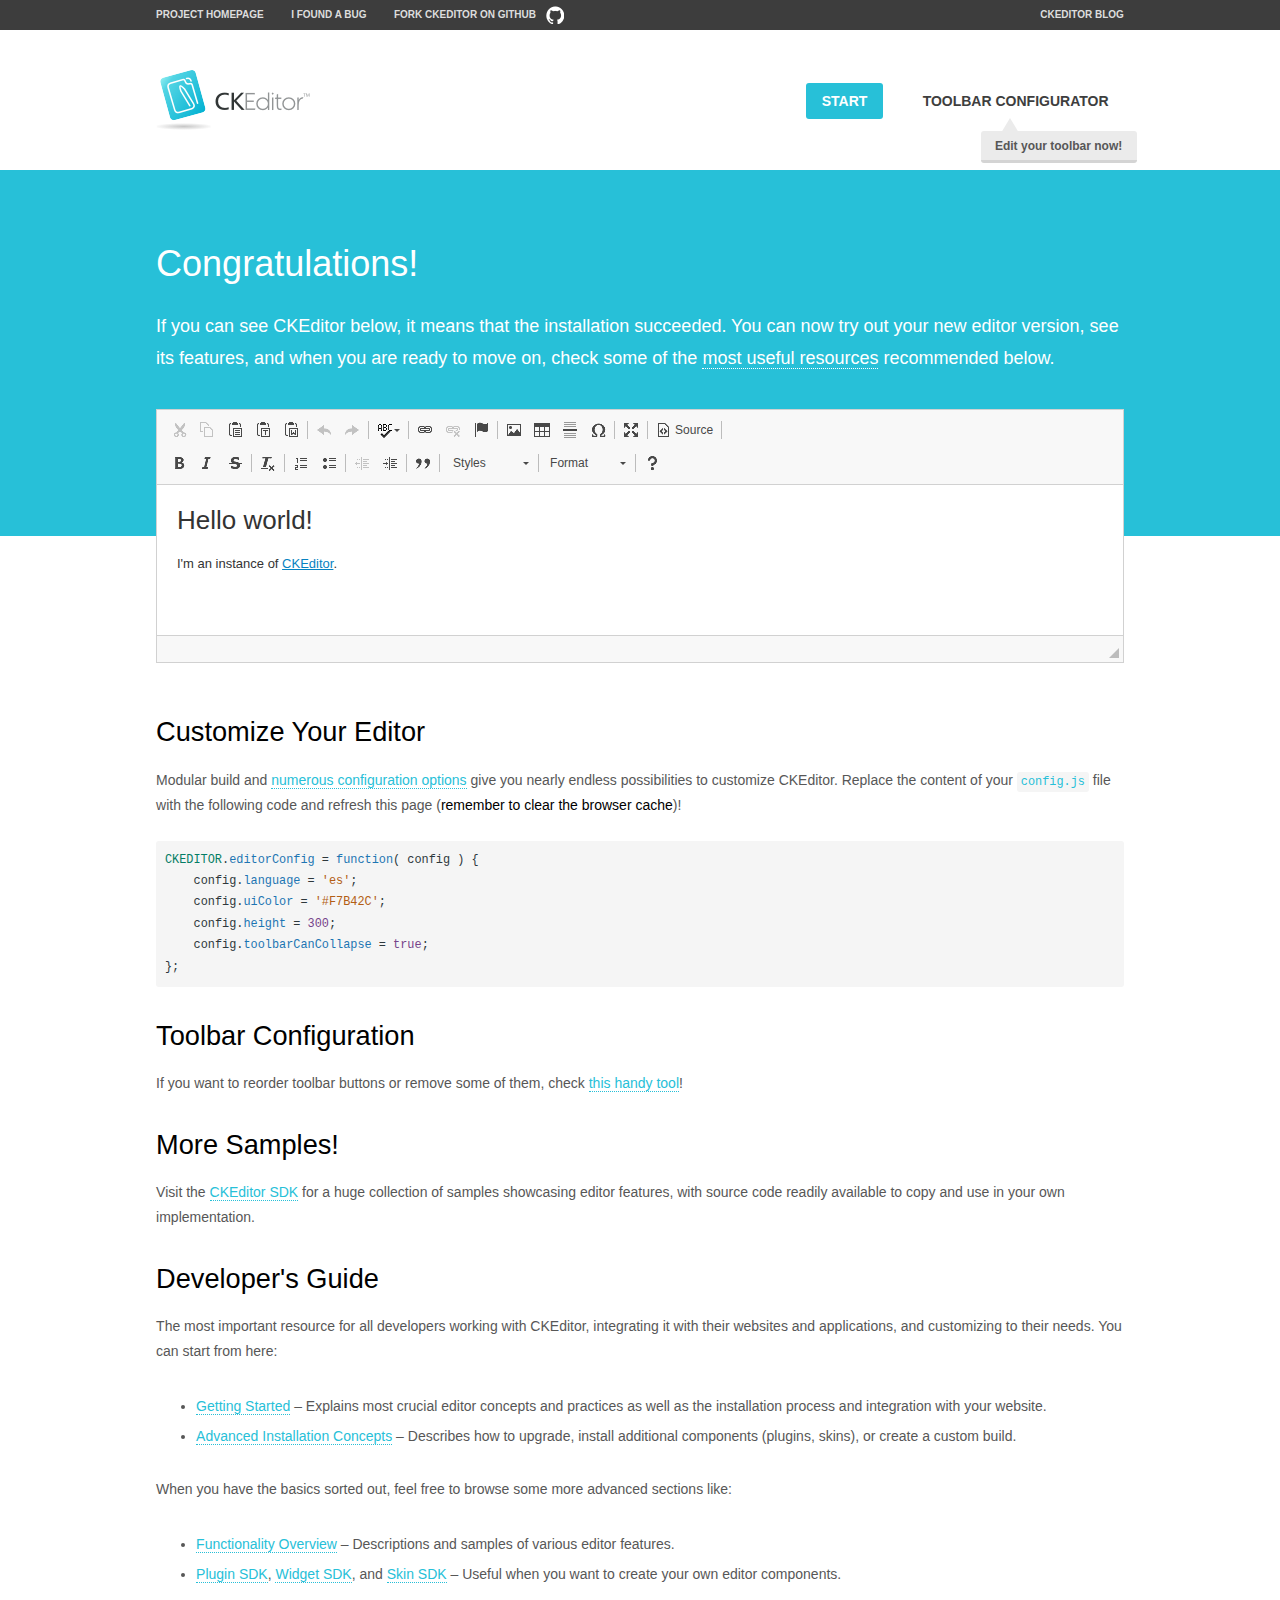
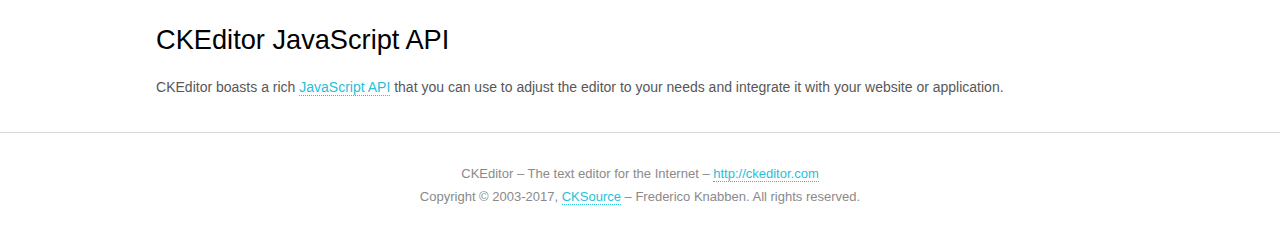
<file: public/CSS/Admin/ckeditor/samples/index.html>
<!DOCTYPE html>
<!--
Copyright (c) 2003-2017, CKSource - Frederico Knabben. All rights reserved.
For licensing, see LICENSE.md or http://ckeditor.com/license
-->
<html>
<head>
	<meta charset="utf-8">
	<title>CKEditor Sample</title>
	<script src="../ckeditor.js"></script>
	<script src="js/sample.js"></script>
	<link rel="stylesheet" href="css/samples.css">
	<link rel="stylesheet" href="toolbarconfigurator/lib/codemirror/neo.css">
</head>
<body id="main">

<nav class="navigation-a">
	<div class="grid-container">
		<ul class="navigation-a-left grid-width-70">
			<li><a href="http://ckeditor.com">Project Homepage</a></li>
			<li><a href="http://dev.ckeditor.com/">I found a bug</a></li>
			<li><a href="http://github.com/ckeditor/ckeditor-dev" class="icon-pos-right icon-navigation-a-github">Fork CKEditor on GitHub</a></li>
		</ul>
		<ul class="navigation-a-right grid-width-30">
			<li><a href="http://ckeditor.com/blog-list">CKEditor Blog</a></li>
		</ul>
	</div>
</nav>

<header class="header-a">
	<div class="grid-container">
		<h1 class="header-a-logo grid-width-30">
			<a href="index.html"><img src="img/logo.png" alt="CKEditor Sample"></a>
		</h1>

		<nav class="navigation-b grid-width-70">
			<ul>
				<li><a href="index.html" class="button-a button-a-background">Start</a></li>
				<li><a href="toolbarconfigurator/index.html" class="button-a">Toolbar configurator <span class="balloon-a balloon-a-nw">Edit your toolbar now!</span></a></li>
			</ul>
		</nav>
	</div>
</header>

<main>
	<div class="adjoined-top">
		<div class="grid-container">
			<div class="content grid-width-100">
				<h1>Congratulations!</h1>
				<p>
					If you can see CKEditor below, it means that the installation succeeded.
					You can now try out your new editor version, see its features, and when you are ready to move on, check some of the <a href="#sample-customize">most useful resources</a> recommended below.
				</p>
			</div>
		</div>
	</div>
	<div class="adjoined-bottom">
		<div class="grid-container">
			<div class="grid-width-100">
				<div id="editor">
					<h1>Hello world!</h1>
					<p>I'm an instance of <a href="http://ckeditor.com">CKEditor</a>.</p>
				</div>
			</div>
		</div>
	</div>

	<div class="grid-container">
		<div class="content grid-width-100">
			<section id="sample-customize">
				<h2>Customize Your Editor</h2>
				<p>Modular build and <a href="http://docs.ckeditor.com/#!/guide/dev_configuration">numerous configuration options</a> give you nearly endless possibilities to customize CKEditor. Replace the content of your <code><a href="../config.js">config.js</a></code> file with the following code and refresh this page (<strong>remember to clear the browser cache</strong>)!</p>
		<pre class="cm-s-neo CodeMirror"><code><span style="padding-right: 0.1px;"><span class="cm-variable">CKEDITOR</span>.<span class="cm-property">editorConfig</span> <span class="cm-operator">=</span> <span class="cm-keyword">function</span>( <span class="cm-def">config</span> ) {</span>
<span style="padding-right: 0.1px;"><span class="cm-tab">	</span><span class="cm-variable-2">config</span>.<span class="cm-property">language</span> <span class="cm-operator">=</span> <span class="cm-string">'es'</span>;</span>
<span style="padding-right: 0.1px;"><span class="cm-tab">	</span><span class="cm-variable-2">config</span>.<span class="cm-property">uiColor</span> <span class="cm-operator">=</span> <span class="cm-string">'#F7B42C'</span>;</span>
<span style="padding-right: 0.1px;"><span class="cm-tab">	</span><span class="cm-variable-2">config</span>.<span class="cm-property">height</span> <span class="cm-operator">=</span> <span class="cm-number">300</span>;</span>
<span style="padding-right: 0.1px;"><span class="cm-tab">	</span><span class="cm-variable-2">config</span>.<span class="cm-property">toolbarCanCollapse</span> <span class="cm-operator">=</span> <span class="cm-atom">true</span>;</span>
<span style="padding-right: 0.1px;">};</span></code></pre>
			</section>

			<section>
				<h2>Toolbar Configuration</h2>
				<p>If you want to reorder toolbar buttons or remove some of them, check <a href="toolbarconfigurator/index.html">this handy tool</a>!</p>
			</section>

			<section>
				<h2>More Samples!</h2>
				<p>Visit the <a href="http://sdk.ckeditor.com">CKEditor SDK</a> for a huge collection of samples showcasing editor features, with source code readily available to copy and use in your own implementation.</p>
			</section>

			<section>
				<h2>Developer's Guide</h2>
				<p>The most important resource for all developers working with CKEditor, integrating it with their websites and applications, and customizing to their needs. You can start from here:</p>
				<ul>
					<li><a href="http://docs.ckeditor.com/#!/guide/dev_installation">Getting Started</a> &ndash; Explains most crucial editor concepts and practices as well as the installation process and integration with your website.</li>
					<li><a href="http://docs.ckeditor.com/#!/guide/dev_advanced_installation">Advanced Installation Concepts</a> &ndash; Describes how to upgrade, install additional components (plugins, skins), or create a custom build.</li>
				</ul>
					<p>When you have the basics sorted out, feel free to browse some more advanced sections like:</p>
				<ul>
					<li><a href="http://docs.ckeditor.com/#!/guide/dev_features">Functionality Overview</a> &ndash; Descriptions and samples of various editor features.</li>
					<li><a href="http://docs.ckeditor.com/#!/guide/plugin_sdk_intro">Plugin SDK</a>, <a href="http://docs.ckeditor.com/#!/guide/widget_sdk_intro">Widget SDK</a>, and <a href="http://docs.ckeditor.com/#!/guide/skin_sdk_intro">Skin SDK</a> &ndash; Useful when you want to create your own editor components.</li>
				</ul>
			</section>

			<section>
				<h2>CKEditor JavaScript API</h2>
				<p>CKEditor boasts a rich <a href="http://docs.ckeditor.com/#!/api">JavaScript API</a> that you can use to adjust the editor to your needs and integrate it with your website or application.</p>
			</section>
		</div>
	</div>
</main>

<footer class="footer-a grid-container">
	<div class="grid-container">
		<p class="grid-width-100">
			CKEditor &ndash; The text editor for the Internet &ndash; <a class="samples" href="http://ckeditor.com/">http://ckeditor.com</a>
		</p>
		<p class="grid-width-100" id="copy">
			Copyright &copy; 2003-2017, <a class="samples" href="http://cksource.com/">CKSource</a> &ndash; Frederico Knabben. All rights reserved.
		</p>
	</div>
</footer>
<script>
	initSample();
</script>

</body>
</html>
</file>
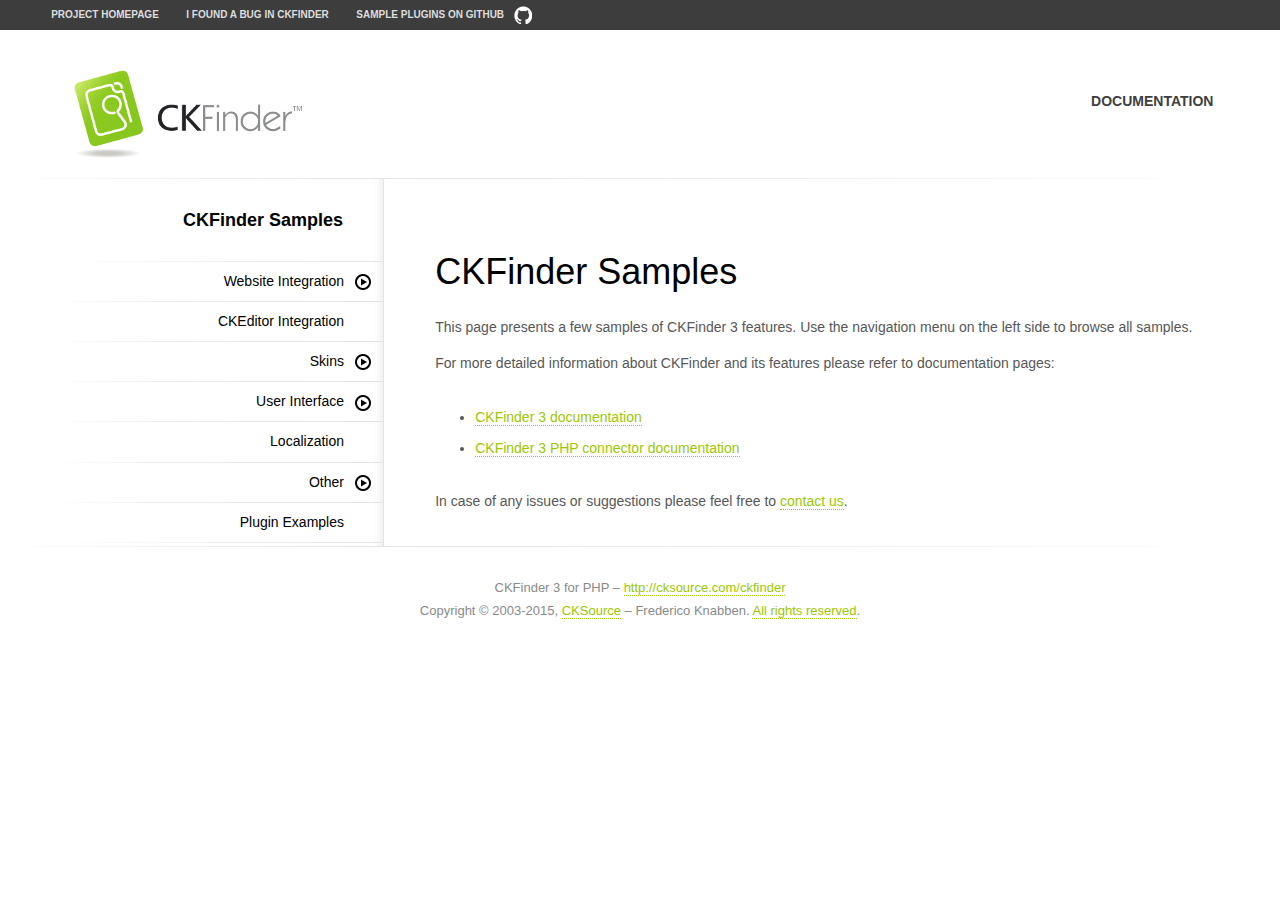
<file: public/CSS/Admin/ckfinder/samples/index.html>
<!DOCTYPE html>
<!--
Copyright (c) 2007-2016, CKSource - Frederico Knabben. All rights reserved.
For licensing, see LICENSE.html or http://cksource.com/ckfinder/license
-->
<html>
<head>
	<meta charset="utf-8">
	<title>CKFinder 3 Samples</title>
	<meta name="viewport" content="width=device-width, initial-scale=1">
	<!--[if lt IE 9]>
	<script src="js/html5shiv.min.js"></script>
	<![endif]-->
	<link href="css/sample.css" rel="stylesheet">
<body>
<header class="header-a">
	<div class="grid-container">
		<h1 class="header-a-logo grid-width-30">
			<a href="index.html"><img src="img/logo.png" alt="CKFinder Logo"></a>
		</h1>
		<nav class="navigation-b grid-width-70">
			<ul>
				<li><a href="http://docs.cksource.com/ckfinder3/" class="button-a">Documentation</a></li>
			</ul>
		</nav>
	</div>
</header>
<main class="grid-container">
	<nav class="tree-a tree-a-layout grid-width-30">
		<h1>CKFinder Samples</h1>
		<h2>Website Integration</h2>
		<ul>
			<li><a href="widget.html">Widget</a></li>
			<li><a href="popups.html">Popup</a></li>
			<li><a href="modals.html">Modal</a></li>
			<li><a href="full-page.html">Full Page</a></li>
		</ul>
		<h2 class="tree-a-no-sub"><a href="ckeditor.html">CKEditor Integration</a></h2>
		<h2>Skins</h2>
		<ul>
			<li><a href="skins-moono.html">Moono</a></li>
			<li><a href="skins-jquery-mobile.html">jQuery Mobile</a></li>
		</ul>
		<h2>User Interface</h2>
		<ul>
			<li><a href="user-interface-default.html">Default</a></li>
			<li><a href="user-interface-compact.html">Compact</a></li>
			<li><a href="user-interface-mobile.html">Mobile</a></li>
			<li><a href="user-interface-listview.html">List View</a></li>
		</ul>
		<h2 class="tree-a-no-sub"><a href="localization.html">Localization</a></h2>
		<h2>Other</h2>
		<ul>
			<li><a href="other-read-only.html">Read-only Mode</a></li>
			<li><a href="other-custom-configuration.html">Custom Configuration</a></li>
		</ul>
		<h2 class="tree-a-no-sub"><a href="plugin-examples.html">Plugin Examples</a></h2>
	</nav>
	<section class="content grid-width-70">
		<h1>CKFinder Samples</h1>
		<p>This page presents a few samples of CKFinder 3 features. Use the navigation menu on the left side to browse all samples.</p>
		<p>For more detailed information about CKFinder and its features please refer to documentation pages:</p>
		<ul>
			<li><a href="http://docs.cksource.com/ckfinder3/">CKFinder 3 documentation</a></li>
			<li><a href="http://docs.cksource.com/ckfinder3-php/">CKFinder 3 PHP connector documentation</a></li>
		</ul>
		<p>In case of any issues or suggestions please feel free to <a href="http://cksource.com/contact">contact us</a>.</p>
	</section>
</main>
<footer class="footer-a grid-container">
	<div class="grid-container">
		<p class="grid-width-100">
			CKFinder 3 for PHP &ndash; <a href="http://cksource.com/ckfinder">http://cksource.com/ckfinder</a>
		</p>
		<p class="grid-width-100">
			Copyright &copy; 2003-2015, <a class="samples" href="http://cksource.com/">CKSource</a> &ndash; Frederico
			Knabben. <a href="http://cksource.com/ckfinder/license">All rights reserved</a>.
		</p>
	</div>
</footer>
<nav class="navigation-a">
	<div class="grid-container">
		<ul class="navigation-a-left grid-width-70">
			<li><a href="http://cksource.com/ckfinder">Project Homepage</a></li>
			<li class="global-is-mobile-hidden"><a href="https://github.com/ckfinder/ckfinder/issues">I found a bug in CKFinder</a></li>
			<li class="global-is-mobile-hidden"><a class="icon-pos-right icon-navigation-a-github" href="https://github.com/ckfinder/ckfinder-docs-samples">Sample Plugins on GitHub</a></li>
		</ul>
	</div>
</nav>

<script src="js/sf.js"></script>
<script src="js/tree-a.js"></script>

</body>
</html>
</file>
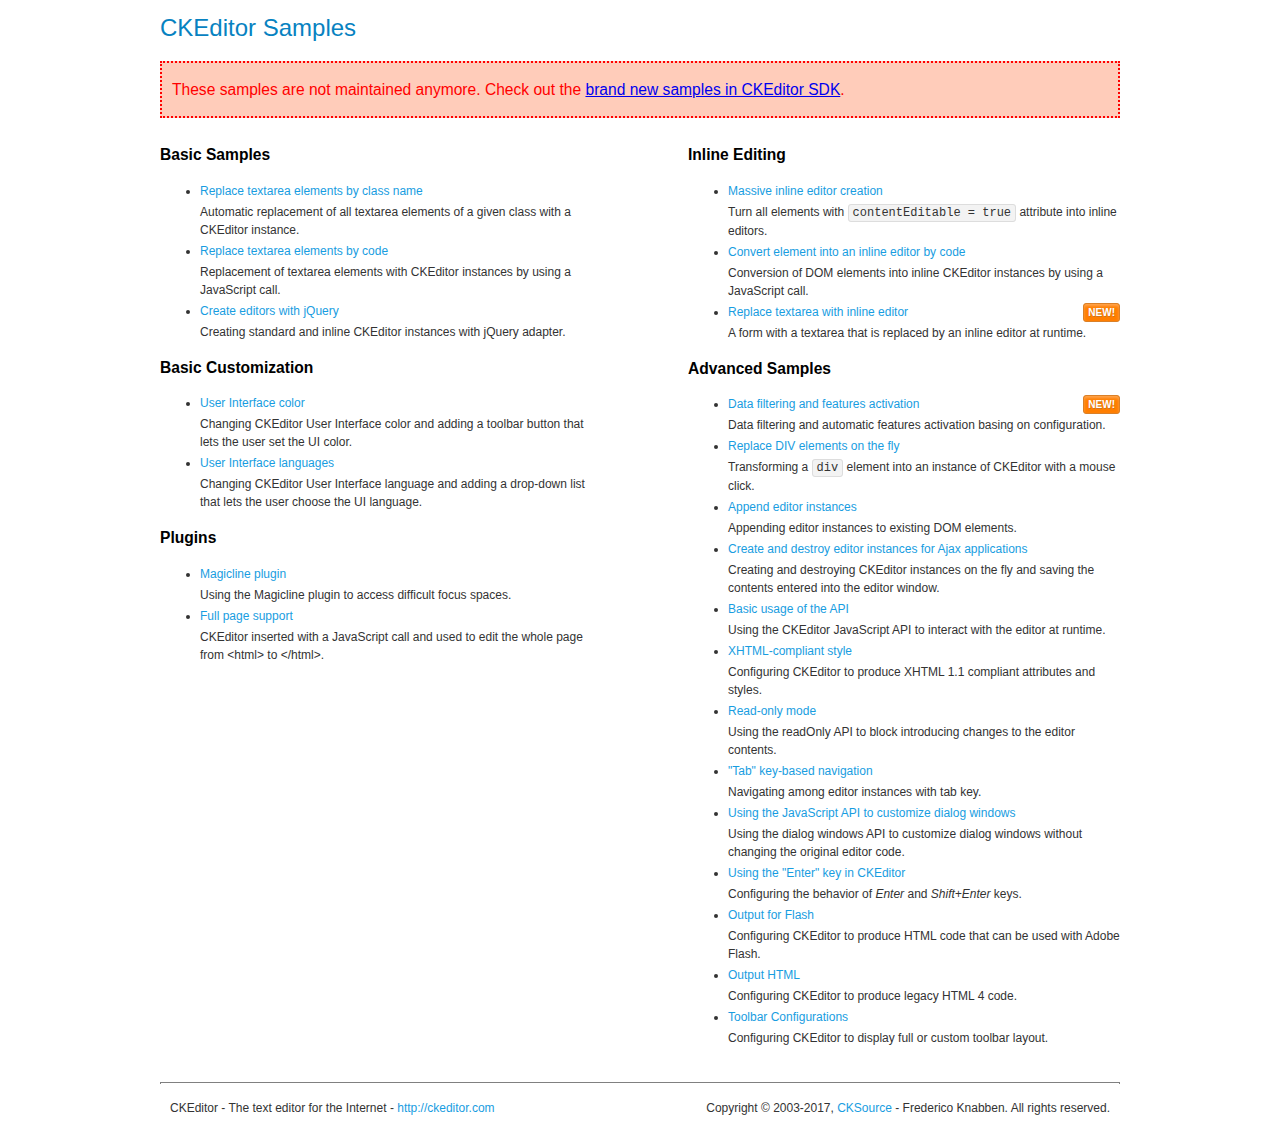
<file: public/CSS/Admin/ckeditor/samples/old/index.html>
<!DOCTYPE html>
<!--
Copyright (c) 2003-2017, CKSource - Frederico Knabben. All rights reserved.
For licensing, see LICENSE.md or http://ckeditor.com/license
-->
<html>
<head>
	<meta charset="utf-8">
	<title>CKEditor Samples</title>
	<link rel="stylesheet" href="sample.css">
</head>
<body>
	<h1 class="samples">
		CKEditor Samples
	</h1>
	<div class="warning deprecated">
		These samples are not maintained anymore. Check out the <a href="http://sdk.ckeditor.com/">brand new samples in CKEditor SDK</a>.
	</div>
	<div class="twoColumns">
		<div class="twoColumnsLeft">
			<h2 class="samples">
				Basic Samples
			</h2>
			<dl class="samples">
				<dt><a class="samples" href="replacebyclass.html">Replace textarea elements by class name</a></dt>
				<dd>Automatic replacement of all textarea elements of a given class with a CKEditor instance.</dd>

				<dt><a class="samples" href="replacebycode.html">Replace textarea elements by code</a></dt>
				<dd>Replacement of textarea elements with CKEditor instances by using a JavaScript call.</dd>

				<dt><a class="samples" href="jquery.html">Create editors with jQuery</a></dt>
				<dd>Creating standard and inline CKEditor instances with jQuery adapter.</dd>
			</dl>

			<h2 class="samples">
				Basic Customization
			</h2>
			<dl class="samples">
				<dt><a class="samples" href="uicolor.html">User Interface color</a></dt>
				<dd>Changing CKEditor User Interface color and adding a toolbar button that lets the user set the UI color.</dd>

				<dt><a class="samples" href="uilanguages.html">User Interface languages</a></dt>
				<dd>Changing CKEditor User Interface language and adding a drop-down list that lets the user choose the UI language.</dd>
			</dl>


			<h2 class="samples">Plugins</h2>
<dl class="samples">
<dt><a class="samples" href="magicline/magicline.html">Magicline plugin</a></dt>
<dd>Using the Magicline plugin to access difficult focus spaces.</dd>

<dt><a class="samples" href="wysiwygarea/fullpage.html">Full page support</a></dt>
<dd>CKEditor inserted with a JavaScript call and used to edit the whole page from &lt;html&gt; to &lt;/html&gt;.</dd>
</dl>
		</div>
		<div class="twoColumnsRight">
			<h2 class="samples">
				Inline Editing
			</h2>
			<dl class="samples">
				<dt><a class="samples" href="inlineall.html">Massive inline editor creation</a></dt>
				<dd>Turn all elements with <code>contentEditable = true</code> attribute into inline editors.</dd>

				<dt><a class="samples" href="inlinebycode.html">Convert element into an inline editor by code</a></dt>
				<dd>Conversion of DOM elements into inline CKEditor instances by using a JavaScript call.</dd>

				<dt><a class="samples" href="inlinetextarea.html">Replace textarea with inline editor</a> <span class="new">New!</span></dt>
				<dd>A form with a textarea that is replaced by an inline editor at runtime.</dd>

				
			</dl>

			<h2 class="samples">
				Advanced Samples
			</h2>
			<dl class="samples">
				<dt><a class="samples" href="datafiltering.html">Data filtering and features activation</a> <span class="new">New!</span></dt>
				<dd>Data filtering and automatic features activation basing on configuration.</dd>

				<dt><a class="samples" href="divreplace.html">Replace DIV elements on the fly</a></dt>
				<dd>Transforming a <code>div</code> element into an instance of CKEditor with a mouse click.</dd>

				<dt><a class="samples" href="appendto.html">Append editor instances</a></dt>
				<dd>Appending editor instances to existing DOM elements.</dd>

				<dt><a class="samples" href="ajax.html">Create and destroy editor instances for Ajax applications</a></dt>
				<dd>Creating and destroying CKEditor instances on the fly and saving the contents entered into the editor window.</dd>

				<dt><a class="samples" href="api.html">Basic usage of the API</a></dt>
				<dd>Using the CKEditor JavaScript API to interact with the editor at runtime.</dd>

				<dt><a class="samples" href="xhtmlstyle.html">XHTML-compliant style</a></dt>
				<dd>Configuring CKEditor to produce XHTML 1.1 compliant attributes and styles.</dd>

				<dt><a class="samples" href="readonly.html">Read-only mode</a></dt>
				<dd>Using the readOnly API to block introducing changes to the editor contents.</dd>

				<dt><a class="samples" href="tabindex.html">"Tab" key-based navigation</a></dt>
				<dd>Navigating among editor instances with tab key.</dd>


				
<dt><a class="samples" href="dialog/dialog.html">Using the JavaScript API to customize dialog windows</a></dt>
<dd>Using the dialog windows API to customize dialog windows without changing the original editor code.</dd>

<dt><a class="samples" href="enterkey/enterkey.html">Using the &quot;Enter&quot; key in CKEditor</a></dt>
<dd>Configuring the behavior of <em>Enter</em> and <em>Shift+Enter</em> keys.</dd>

<dt><a class="samples" href="htmlwriter/outputforflash.html">Output for Flash</a></dt>
<dd>Configuring CKEditor to produce HTML code that can be used with Adobe Flash.</dd>

<dt><a class="samples" href="htmlwriter/outputhtml.html">Output HTML</a></dt>
<dd>Configuring CKEditor to produce legacy HTML 4 code.</dd>

<dt><a class="samples" href="toolbar/toolbar.html">Toolbar Configurations</a></dt>
<dd>Configuring CKEditor to display full or custom toolbar layout.</dd>

			</dl>
		</div>
	</div>
	<div id="footer">
		<hr>
		<p>
			CKEditor - The text editor for the Internet - <a class="samples" href="http://ckeditor.com/">http://ckeditor.com</a>
		</p>
		<p id="copy">
			Copyright &copy; 2003-2017, <a class="samples" href="http://cksource.com/">CKSource</a> - Frederico Knabben. All rights reserved.
		</p>
	</div>
</body>
</html>
</file>
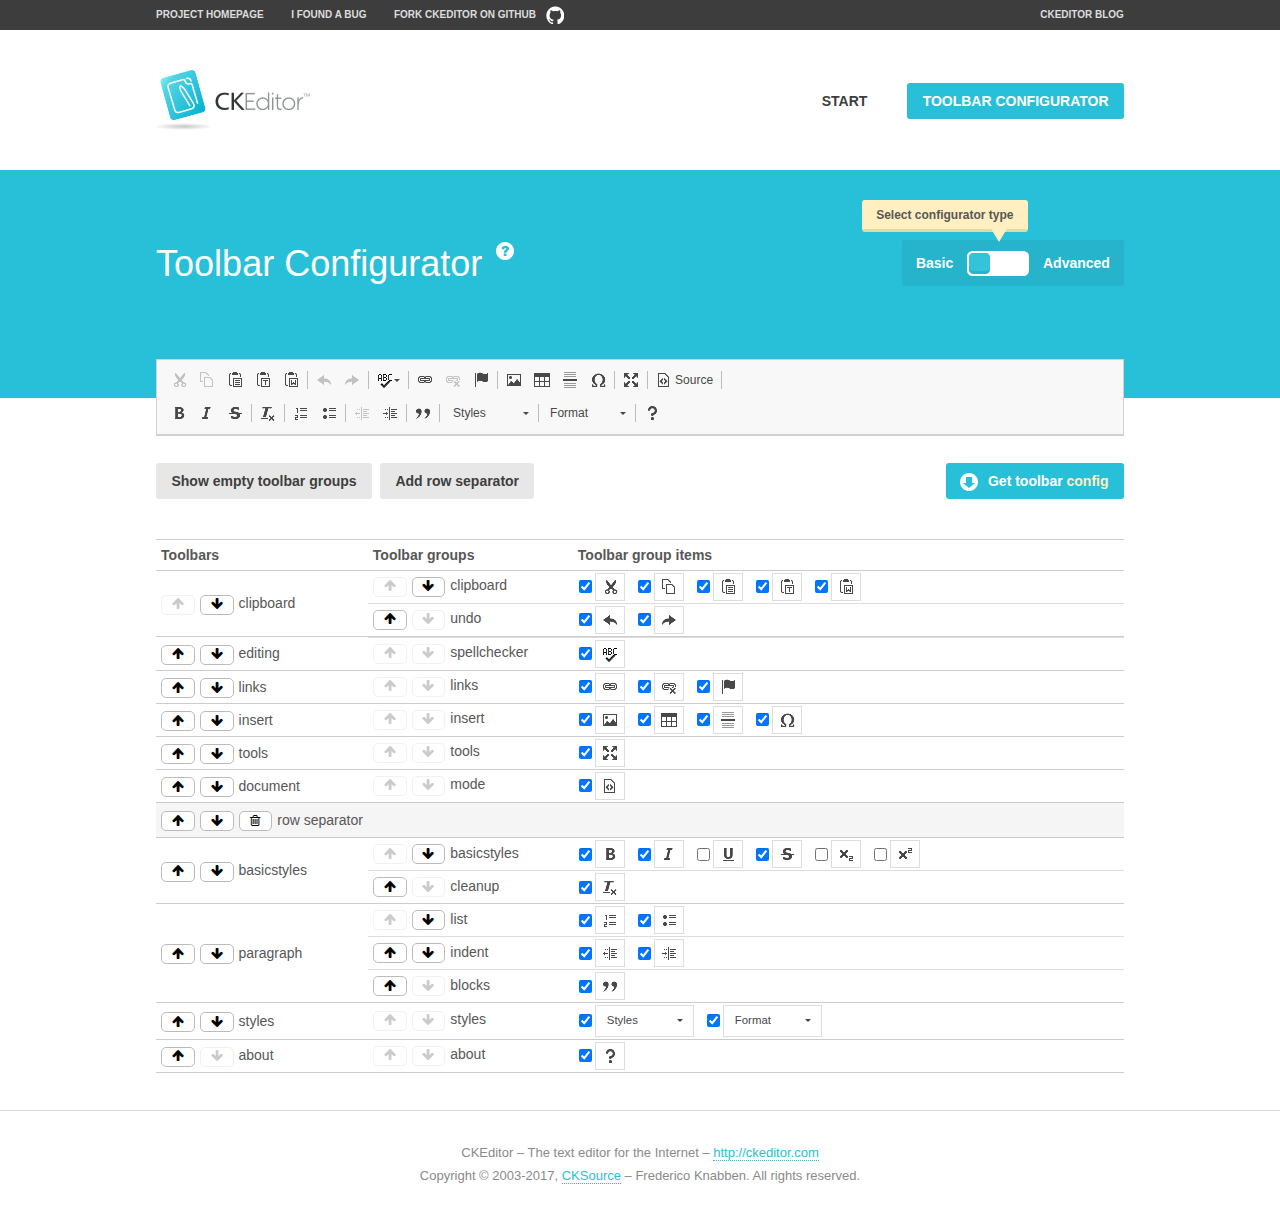
<file: public/CSS/Admin/ckeditor/samples/toolbarconfigurator/index.html>
<!DOCTYPE html>
<!--
Copyright (c) 2003-2017, CKSource - Frederico Knabben. All rights reserved.
For licensing, see LICENSE.md or http://ckeditor.com/license
-->
<!--[if IE 8]><html class="ie8"><![endif]-->
<!--[if gt IE 8]><html><![endif]-->
<!--[if !IE]><!--><html><!--<![endif]-->
<head>
	<meta charset="utf-8">
	<title>Toolbar Configurator</title>
	<script src="../../ckeditor.js"></script>
	<script>
		if ( CKEDITOR.env.ie && CKEDITOR.env.version < 9 )
			CKEDITOR.tools.enableHtml5Elements( document );
	</script>
	<link rel="stylesheet" href="lib/codemirror/codemirror.css">
	<link rel="stylesheet" href="lib/codemirror/show-hint.css">
	<link rel="stylesheet" href="lib/codemirror/neo.css">
	<link rel="stylesheet" href="css/fontello.css">
	<link rel="stylesheet" href="../css/samples.css">
</head>
<body id="toolbar">

<nav class="navigation-a">
	<div class="grid-container">
		<ul class="navigation-a-left grid-width-70">
			<li><a href="http://ckeditor.com">Project Homepage</a></li>
			<li><a href="http://dev.ckeditor.com/">I found a bug</a></li>
			<li><a href="http://github.com/ckeditor/ckeditor-dev" class="icon-pos-right icon-navigation-a-github">Fork CKEditor on GitHub</a></li>
		</ul>
		<ul class="navigation-a-right grid-width-30">
			<li><a href="http://ckeditor.com/blog-list">CKEditor Blog</a></li>
		</ul>
	</div>
</nav>

<header class="header-a">
	<div class="grid-container">
		<h1 class="header-a-logo grid-width-30">
			<a href="../index.html"><img src="../img/logo.png" alt="CKEditor Logo"></a>
		</h1>
		<nav class="navigation-b grid-width-70">
			<ul>
				<li><a href="../index.html"  class="button-a">Start</a></li>
				<li><a href="index.html"  class="button-a button-a-background">Toolbar configurator</a></li>
			</ul>
		</nav>
	</div>
</header>

<main>
	<div class="adjoined-top">
		<div class="grid-container">
			<div class="content grid-width-100">
				<div class="grid-container-nested">
					<h1 class="grid-width-60">
						Toolbar Configurator
						<a href="#help-content" type="button" title="Configurator help" id="help" class="button-a button-a-background button-a-no-text icon-pos-left icon-question-mark">Help</a>
					</h1>

					<div class="grid-width-40 grid-switch-magic">
						<div class="switch">
							<span class="balloon-a balloon-a-se">Select configurator type</span>
							<input type="radio" name="radio" data-num="1" id="radio-basic" />
							<input type="radio" name="radio" data-num="2" id="radio-advanced" />
							<label data-for="1" for="radio-basic">Basic</label>
							<span class="switch-inner">
								<span class="handler"></span>
							</span>
							<label data-for="2" for="radio-advanced">Advanced</label>
						</div>
					</div>
				</div>
			</div>
		</div>
	</div>
	<div class="adjoined-bottom">
		<div class="grid-container">
			<div class="grid-width-100">
				<div class="editors-container">
					<div id="editor-basic"></div>
					<div id="editor-advanced"></div>
				</div>
			</div>
		</div>
	</div>

	<div class="grid-container configurator">
		<div class="content grid-width-100">
			<div class="configurator">
				<div>
					<div id="toolbarModifierWrapper"></div>
				</div>
			</div>
		</div>
	</div>

	<div id="help-content">
		<div class="grid-container">
			<div class="grid-width-100">
				<h2>What Am I Doing Here?</h2>

				<div class="grid-container grid-container-nested">
					<div class="basic">
						<div class="grid-width-50">
							<p>Arrange <a href="http://docs.ckeditor.com/#!/api/CKEDITOR.config-cfg-toolbarGroups">toolbar groups</a>, toggle <a href="http://docs.ckeditor.com/#!/api/CKEDITOR.config-cfg-removeButtons">button visibility</a> according to your needs and get your toolbar configuration.</p>
							<p>You can replace the content of the <a href="../../config.js"><code>config.js</code></a> file with the generated configuration. If you already set some configuration options you will need to merge both configurations.</p>
						</div>
						<div class="grid-width-50">
							<p>Read more about different ways of <a href="http://docs.ckeditor.com/#!/guide/dev_configuration">setting configuration</a> and do not forget about <strong>clearing browser cache</strong>.</p>
							<p>Arranging toolbar groups is the recommended way of configuring the toolbar, but if you need more freedom you can use the <a href="#advanced">advanced configurator</a>.</p>
						</div>
					</div>
					<div class="advanced" style="display: none;">
						<div class="grid-width-50">
							<p>With this code editor you can edit your <a href="http://docs.ckeditor.com/#!/api/CKEDITOR.config-cfg-toolbar">toolbar configuration</a> live.</p>
							<p>You can replace the content of the <a href="../../config.js"><code>config.js</code></a> file with the generated configuration. If you already set some configuration options you will need to merge both configurations.</p>
						</div>
						<div class="grid-width-50">
							<p>Read more about different ways of <a href="http://docs.ckeditor.com/#!/guide/dev_configuration">setting configuration</a> and do not forget about <strong>clearing browser cache</strong>.</p>
						</div>
					</div>
				</div>

				<p class="grid-container grid-container-nested">
					<button type="button" class="help-content-close grid-width-100 button-a button-a-background">Got it. Let's play!</button>
				</p>
			</div>
		</div>
	</div>
</main>

<footer class="footer-a grid-container">
	<p class="grid-width-100">
		CKEditor &ndash; The text editor for the Internet &ndash; <a class="samples" href="http://ckeditor.com/">http://ckeditor.com</a>
	</p>
	<p class="grid-width-100" id="copy">
		Copyright &copy; 2003-2017, <a class="samples" href="http://cksource.com/">CKSource</a> &ndash; Frederico Knabben. All rights reserved.
	</p>
</footer>

<script src="lib/codemirror/codemirror.js"></script>
<script src="lib/codemirror/javascript.js"></script>
<script src="lib/codemirror/show-hint.js"></script>

<script src="js/fulltoolbareditor.js"></script>
<script src="js/abstracttoolbarmodifier.js"></script>
<script src="js/toolbarmodifier.js"></script>
<script src="js/toolbartextmodifier.js"></script>
<script src="../js/sf.js"></script>

<script>
	( function() {
		'use strict';

		var mode = ( window.location.hash.substr( 1 ) === 'advanced' ) ? 'advanced' : 'basic',
			configuratorSection = CKEDITOR.document.findOne( 'main > .grid-container.configurator' ),
			basicInstruction = CKEDITOR.document.findOne( '#help-content .basic' ),
			advancedInstruction = CKEDITOR.document.findOne( '#help-content .advanced' ),

			// Configurator mode switcher.
			modeSwitchBasic = CKEDITOR.document.getById( 'radio-basic' ),
			modeSwitchAdvanced = CKEDITOR.document.getById( 'radio-advanced' );

		// Initial setup
		function updateSwitcher() {
			if ( mode === 'advanced' ) {
				modeSwitchAdvanced.$.checked = true;
			} else {
				modeSwitchBasic.$.checked = true;
			}
		}

		updateSwitcher();

		CKEDITOR.document.getWindow().on( 'hashchange', function( e ) {
			var hash = window.location.hash.substr( 1 );
			if ( !( hash === 'advanced' || hash === 'basic' ) ) {
				return;
			}
			mode = hash;
			onToolbarsDone( mode );
		} );

		CKEDITOR.document.getWindow().on( 'resize', function() {
			updateToolbar( ( mode === 'basic' ? toolbarModifier : toolbarTextModifier )[ 'editorInstance' ] );
		} );

		function onRefresh( modifier ) {
			modifier = modifier || this;

			if ( mode === 'basic' && modifier instanceof ToolbarConfigurator.ToolbarTextModifier ) {
				return;
			}

			// CodeMirror container becomes visible, so we need to refresh and to avoid rendering problems.
			if ( mode === 'advanced' && modifier instanceof ToolbarConfigurator.ToolbarTextModifier ) {
				modifier.codeContainer.refresh();
			}

			updateToolbar( modifier.editorInstance );
		}

		function updateToolbar( editor ) {
			var editorContainer = editor.container;

			// Not always editor is loaded.
			if ( !editorContainer ) {
				return;
			}

			var displayStyle = editorContainer.getStyle( 'display' );

			editorContainer.setStyle( 'display', 'block' );

			var newHeight = editorContainer.getSize( 'height' );

			var newMarginTop = parseInt( editorContainer.getComputedStyle( 'margin-top' ), 10 );
			newMarginTop = ( isNaN( newMarginTop ) ? 0 : Number( newMarginTop ) );

			var newMarginBottom = parseInt( editorContainer.getComputedStyle( 'margin-bottom' ), 10 );
			newMarginBottom = ( isNaN( newMarginBottom ) ? 0 : Number( newMarginBottom ) );

			var result = newHeight + newMarginTop + newMarginBottom;

			editorContainer.setStyle( 'display', displayStyle );

			editor.container.getAscendant( 'div' ).setStyle( 'height', result + 'px' );
		}

		var toolbarModifier = new ToolbarConfigurator.ToolbarModifier( 'editor-basic' );

		var done = 0;
		toolbarModifier.init( onToolbarInit );
		toolbarModifier.onRefresh = onRefresh;

		CKEDITOR.document.getById( 'toolbarModifierWrapper' ).append( toolbarModifier.mainContainer );

		var toolbarTextModifier = new ToolbarConfigurator.ToolbarTextModifier( 'editor-advanced' );
		toolbarTextModifier.init( onToolbarInit );
		toolbarTextModifier.onRefresh = onRefresh;

		function onToolbarInit() {
			if ( ++done === 2 ) {
				onToolbarsDone();

				positionSticky.watch( CKEDITOR.document.findOne( '.toolbar' ), function() {
					return mode === 'advanced';
				} );
			}
		}

		function onToolbarsDone() {
			if ( mode === 'basic' ) {
				toggleModeBasic( false );
			} else {
				toggleModeAdvanced( false );
			}

			updateSwitcher();

			setTimeout( function() {
				CKEDITOR.document.findOne( '.editors-container' ).addClass( 'active' );
				CKEDITOR.document.findOne( '#toolbarModifierWrapper' ).addClass( 'active' );
			}, 200 );
		}

		CKEDITOR.document.getById( 'toolbarModifierWrapper' ).append( toolbarTextModifier.mainContainer );

		function toogleModeSwitch( onElement, offElement, onModifier, offModifier ) {
			onElement.addClass( 'fancy-button-active' );
			offElement.removeClass( 'fancy-button-active' );

			onModifier.showUI();
			offModifier.hideUI();
		}

		function toggleModeBasic( callOnRefresh ) {
			callOnRefresh = ( callOnRefresh !== false );
			mode = 'basic';
			window.location.hash = '#basic';
			toogleModeSwitch( modeSwitchBasic, modeSwitchAdvanced, toolbarModifier, toolbarTextModifier );

			configuratorSection.removeClass( 'freed-width' );
			basicInstruction.show();
			advancedInstruction.hide();

			callOnRefresh && onRefresh( toolbarModifier );
		}

		function toggleModeAdvanced( callOnRefresh ) {
			callOnRefresh = ( callOnRefresh !== false );
			mode = 'advanced';
			window.location.hash = '#advanced';
			toogleModeSwitch( modeSwitchAdvanced, modeSwitchBasic, toolbarTextModifier, toolbarModifier );

			configuratorSection.addClass( 'freed-width' );
			advancedInstruction.show();
			basicInstruction.hide();

			callOnRefresh && onRefresh( toolbarTextModifier );
		}

		modeSwitchBasic.on( 'click', toggleModeBasic );
		modeSwitchAdvanced.on( 'click', toggleModeAdvanced );

		//
		// Position:sticky for the toolbar.
		//

		// Will make elements behave like they were styled with position:sticky.
		var positionSticky = {
			// Store object: {
			// 		element: CKEDITOR.dom.element, // Element which will float.
			// 		placeholder: CKEDITOR.dom.element, // Placeholder which is place to prevent page bounce.
			// 		isFixed: boolean // Whether element float now.
			// }
			watched: [],

			active: [],

			staticContainer: null,

			init: function() {
				var element = CKEDITOR.dom.element.createFromHtml(
					'<div class="staticContainer">' +
						'<div class="grid-container" >' +
							'<div class="grid-width-100">' +
								'<div class="inner"></div>' +
							'</div>' +
						'</div>' +
					'</div>' );

				this.staticContainer = element.findOne( '.inner' );

				CKEDITOR.document.getBody().append( element );
			},

			watch: function( element, preventFunc ) {
				this.watched.push( {
					element: element,
					placeholder: new CKEDITOR.dom.element( 'div' ),
					isFixed: false,
					preventFunc: preventFunc
				} );
			},

			checkAll: function() {
				for ( var i = 0; i < this.watched.length; i++ ) {
					this.check( this.watched[ i ] );
				}
			},

			check: function( element ) {
				var isFixed = element.isFixed;
				var shouldBeFixed = this.shouldBeFixed( element );

				// Nothing to be done.
				if ( isFixed === shouldBeFixed ) {
					return;
				}

				var placeholder = element.placeholder;

				if ( isFixed ) {
					// Unfixing.

					element.element.insertBefore( placeholder );
					placeholder.remove();

					element.element.removeStyle( 'margin' );

					this.active.splice( CKEDITOR.tools.indexOf( this.active, element ), 1 );

				} else {
					// Fixing.
					placeholder.setStyle( 'width', element.element.getSize( 'width' ) + 'px' );
					placeholder.setStyle( 'height', element.element.getSize( 'height' ) + 'px' );
					placeholder.setStyle( 'margin-bottom', element.element.getComputedStyle( 'margin-bottom' ) );
					placeholder.setStyle( 'display', element.element.getComputedStyle( 'display' ) );
					placeholder.insertAfter( element.element );

					this.staticContainer.append( element.element );

					this.active.push( element );
				}

				element.isFixed = !element.isFixed;
			},

			shouldBeFixed: function( element ) {
				if ( element.preventFunc && element.preventFunc() ) {
					return false;
				}

				// If element is already fixed we are checking it's placeholder.
				var related = ( element.isFixed ? element.placeholder : element.element ),
					clientRect = related.$.getBoundingClientRect(),
					staticHeight = this.staticContainer.getSize('height' ),
					elemHeight = element.element.getSize( 'height' );

				if ( element.isFixed ) {
					return ( clientRect.top + elemHeight < staticHeight );
				} else {
					return ( clientRect.top < staticHeight );
				}
			}
		};

		positionSticky.init();

		CKEDITOR.document.getWindow().on( 'scroll',
			new CKEDITOR.tools.eventsBuffer( 100, positionSticky.checkAll, positionSticky ).input
		);

		// Make the toolbar sticky.
		positionSticky.watch( CKEDITOR.document.findOne( '.editors-container' ) );

		// Help button and help-content.
		( function() {
			var helpButton = CKEDITOR.document.getById( 'help' ),
				helpContent = CKEDITOR.document.getById( 'help-content' );

			// Don't show help button on IE8 because it's unsupported by Pico Modal.
			if ( CKEDITOR.env.ie && CKEDITOR.env.version == 8 ) {
				helpButton.hide();
			} else {
				// Display help modal when the button is clicked.
				helpButton.on( 'click', function( evt ) {
					SF.modal( {
						// Clone modal content from DOM.
						content: helpContent.getHtml(),

						afterCreate: function( modal ) {
							// Enable modal content button to close the modal.
							new CKEDITOR.dom.element( modal.modalElem() ).findOne( '.help-content-close' ).once( 'click', modal.close );
						}
					} ).show();
				} );
			}
		} )();
	} )();
</script>
</body>
</html>
</file>
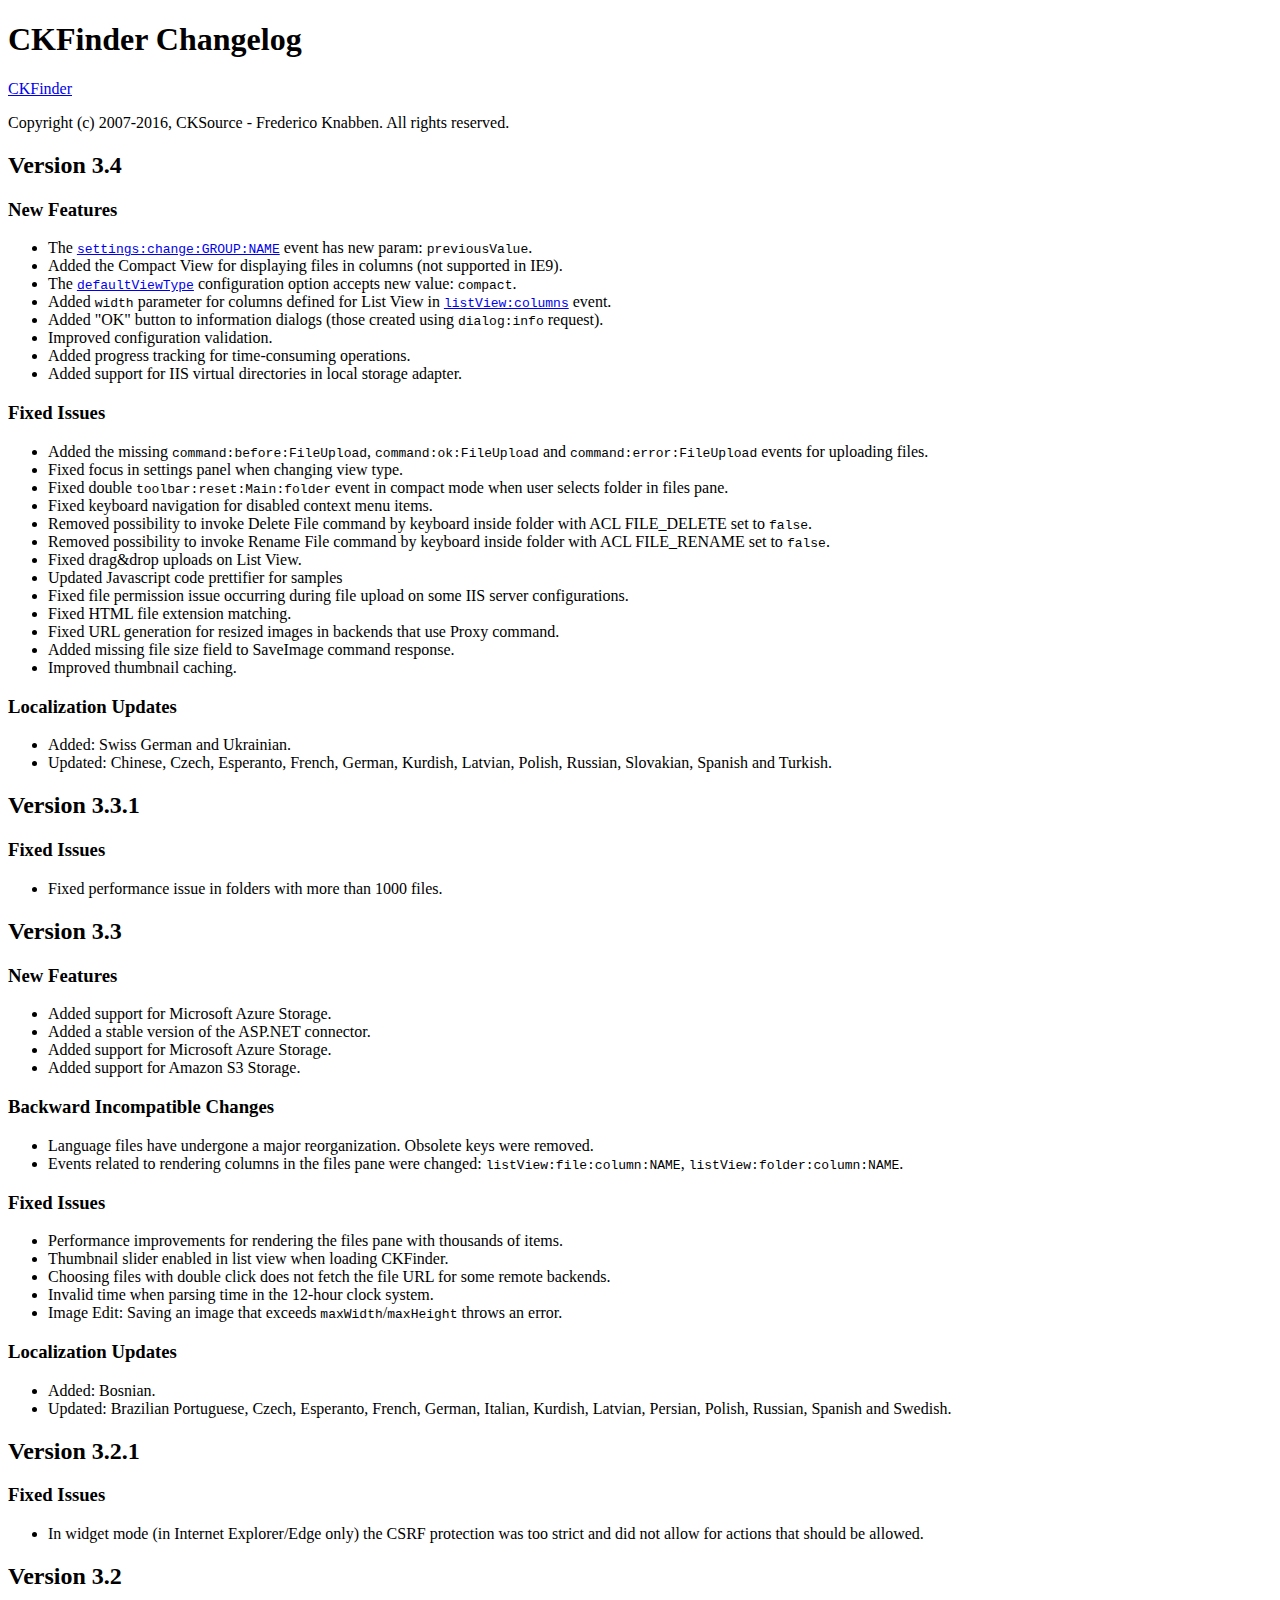
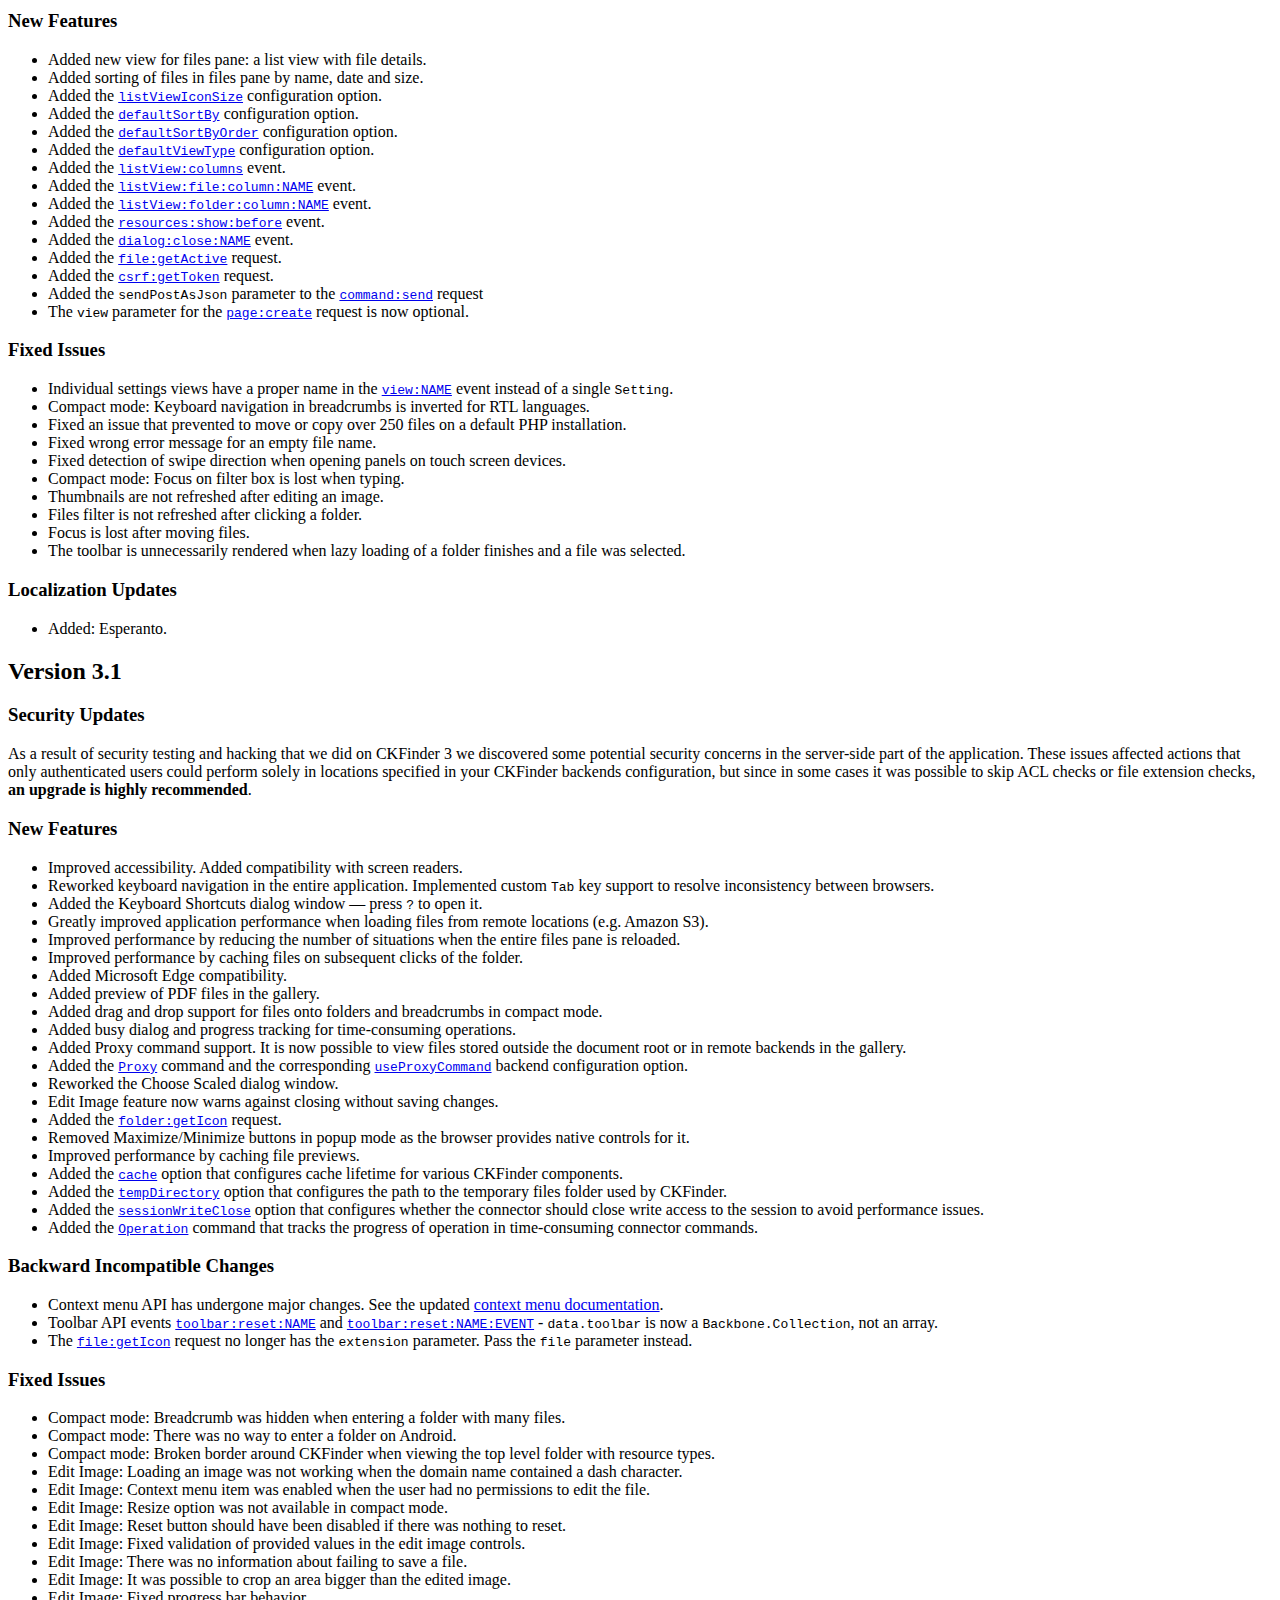
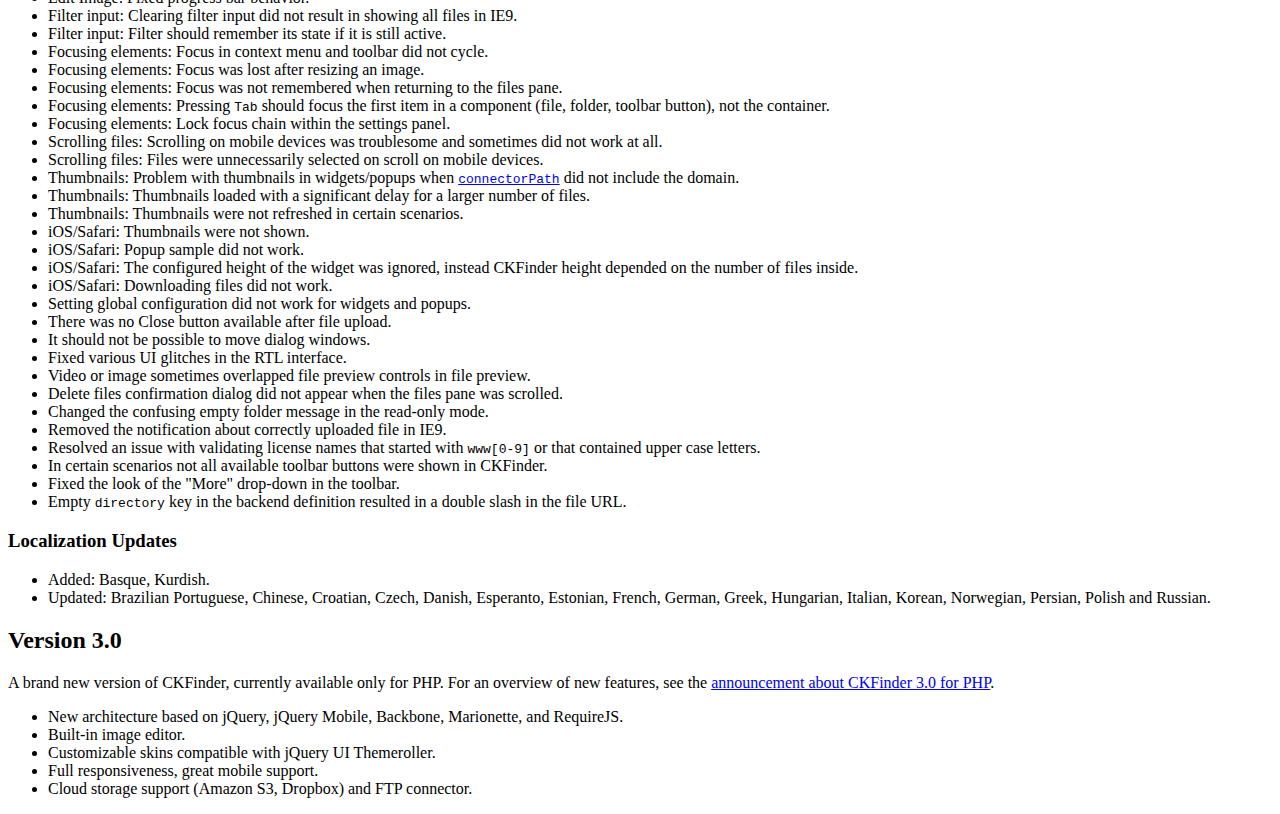
<file: public/CSS/Admin/ckfinder/CHANGELOG.html>
<!DOCTYPE html>
<html lang="en">
<head>
	<meta charset="UTF-8">
	<title>CKFinder Changelog</title>
</head>
<body>
<h1 id="ckfinder-changelog">CKFinder Changelog</h1>
<p><a href="http://cksource.com/ckfinder">CKFinder</a></p>
<p>Copyright (c) 2007-2016, CKSource - Frederico Knabben. All rights reserved.</p>
<h2 id="version-3-4">Version 3.4</h2>
<h3 id="new-features">New Features</h3>
<ul>
<li>The <a href="http://docs.cksource.com/ckfinder3/#!/api/CKFinder.Application-event-settings_change_GROUP_NAME"><code>settings:change:GROUP:NAME</code></a> event has new param: <code>previousValue</code>.</li><li>Added the Compact View for displaying files in columns (not supported in IE9).</li><li>The <a href="http://docs.cksource.com/ckfinder3/#!/api/CKFinder.Config-cfg-defaultViewType"><code>defaultViewType</code></a> configuration option accepts new value: <code>compact</code>.</li><li>Added <code>width</code> parameter for columns defined for List View in <a href="http://docs.cksource.com/ckfinder3/#!/api/CKFinder.Application-event-listView_columns"><code>listView:columns</code></a> event.</li><li>Added &quot;OK&quot; button to information dialogs (those created using <code>dialog:info</code> request).</li><li class="net">Improved configuration validation.</li><li class="net">Added progress tracking for time-consuming operations.</li><li class="net">Added support for IIS virtual directories in local storage adapter.</li></ul>
<h3 id="fixed-issues">Fixed Issues</h3>
<ul>
<li>Added the missing <code>command:before:FileUpload</code>, <code>command:ok:FileUpload</code> and <code>command:error:FileUpload</code> events for uploading files.</li><li>Fixed focus in settings panel when changing view type.</li><li>Fixed double <code>toolbar:reset:Main:folder</code> event in compact mode when user selects folder in files pane.</li><li>Fixed keyboard navigation for disabled context menu items.</li><li>Removed possibility to invoke Delete File command by keyboard inside folder with ACL FILE_DELETE set to <code>false</code>.</li><li>Removed possibility to invoke Rename File command by keyboard inside folder with ACL FILE_RENAME set to <code>false</code>.</li><li>Fixed drag&amp;drop uploads on List View.</li><li>Updated Javascript code prettifier for samples</li><li class="php">Fixed file permission issue occurring during file upload on some IIS server configurations.</li><li class="net">Fixed HTML file extension matching.</li><li class="net">Fixed URL generation for resized images in backends that use Proxy command.</li><li class="net">Added missing file size field to SaveImage command response.</li><li class="net">Improved thumbnail caching.</li></ul>
<h3 id="localization-updates">Localization Updates</h3>
<ul>
<li>Added: Swiss German and Ukrainian.</li><li>Updated: Chinese, Czech, Esperanto, French, German, Kurdish, Latvian, Polish, Russian, Slovakian, Spanish and Turkish.</li></ul>
<h2 id="version-3-3-1">Version 3.3.1</h2>
<h3 id="fixed-issues">Fixed Issues</h3>
<ul>
<li class="net">Fixed performance issue in folders with more than 1000 files.</li></ul>
<h2 id="version-3-3">Version 3.3</h2>
<h3 id="new-features">New Features</h3>
<ul>
<li class="php">Added support for Microsoft Azure Storage.</li><li class="net">Added a stable version of the ASP.NET connector.</li><li class="net">Added support for Microsoft Azure Storage.</li><li class="net">Added support for Amazon S3 Storage.</li></ul>
<h3 id="backward-incompatible-changes">Backward Incompatible Changes</h3>
<ul>
<li>Language files have undergone a major reorganization. Obsolete keys were removed.</li><li>Events related to rendering columns in the files pane were changed: <code>listView:file:column:NAME</code>, <code>listView:folder:column:NAME</code>.</li></ul>
<h3 id="fixed-issues">Fixed Issues</h3>
<ul>
<li>Performance improvements for rendering the files pane with thousands of items.</li><li>Thumbnail slider enabled in list view when loading CKFinder.</li><li>Choosing files with double click does not fetch the file URL for some remote backends.</li><li>Invalid time when parsing time in the 12-hour clock system.</li><li class="php">Image Edit: Saving an image that exceeds <code>maxWidth</code>/<code>maxHeight</code> throws an error.</li></ul>
<h3 id="localization-updates">Localization Updates</h3>
<ul>
<li>Added: Bosnian.</li><li>Updated: Brazilian Portuguese, Czech, Esperanto, French, German, Italian, Kurdish, Latvian, Persian, Polish, Russian, Spanish and Swedish.</li></ul>
<h2 id="version-3-2-1">Version 3.2.1</h2>
<h3 id="fixed-issues">Fixed Issues</h3>
<ul>
<li>In widget mode (in Internet Explorer/Edge only) the CSRF protection was too strict and did not allow for actions that should be allowed.</li></ul>
<h2 id="version-3-2">Version 3.2</h2>
<h3 id="new-features">New Features</h3>
<ul>
<li>Added new view for files pane: a list view with file details.</li><li>Added sorting of files in files pane by name, date and size.</li><li>Added the <a href="http://docs.cksource.com/ckfinder3/#!/api/CKFinder.Config-cfg-listViewIconSize"><code>listViewIconSize</code></a> configuration option.</li><li>Added the <a href="http://docs.cksource.com/ckfinder3/#!/api/CKFinder.Config-cfg-defaultSortBy"><code>defaultSortBy</code></a> configuration option.</li><li>Added the <a href="http://docs.cksource.com/ckfinder3/#!/api/CKFinder.Config-cfg-defaultSortByOrder"><code>defaultSortByOrder</code></a> configuration option.</li><li>Added the <a href="http://docs.cksource.com/ckfinder3/#!/api/CKFinder.Config-cfg-defaultViewType"><code>defaultViewType</code></a> configuration option.</li><li>Added the <a href="http://docs.cksource.com/ckfinder3/#!/api/CKFinder.Application-event-listView_columns"><code>listView:columns</code></a> event.</li><li>Added the <a href="http://docs.cksource.com/ckfinder3/#!/api/CKFinder.Application-event-listView_file_column_NAME"><code>listView:file:column:NAME</code></a> event.</li><li>Added the <a href="http://docs.cksource.com/ckfinder3/#!/api/CKFinder.Application-event-listView_folder_column_NAME"><code>listView:folder:column:NAME</code></a> event.</li><li>Added the <a href="http://docs.cksource.com/ckfinder3/#!/api/CKFinder.Application-event-resources_show_before"><code>resources:show:before</code></a> event.</li><li>Added the <a href="http://docs.cksource.com/ckfinder3/#!/api/CKFinder.Application-event-dialog_close_NAME"><code>dialog:close:NAME</code></a> event.</li><li>Added the <a href="http://docs.cksource.com/ckfinder3/#!/api/CKFinder.Application-request-file_getActive"><code>file:getActive</code></a> request.</li><li>Added the <a href="http://docs.cksource.com/ckfinder3/#!/api/CKFinder.Application-request-csrf_getToken"><code>csrf:getToken</code></a> request.</li><li>Added the <code>sendPostAsJson</code> parameter to the <a href="http://docs.cksource.com/ckfinder3/#!/api/CKFinder.Application-request-command_send"><code>command:send</code></a> request</li><li>The <code>view</code> parameter for the <a href="http://docs.cksource.com/ckfinder3/#!/api/CKFinder.Application-request-page_create"><code>page:create</code></a> request is now optional.</li></ul>
<h3 id="fixed-issues">Fixed Issues</h3>
<ul>
<li>Individual settings views have a proper name in the <a href="http://docs.cksource.com/ckfinder3/#!/api/CKFinder.Application-event-view_NAME"><code>view:NAME</code></a> event instead of a single <code>Setting</code>.</li><li>Compact mode: Keyboard navigation in breadcrumbs is inverted for RTL languages.</li><li>Fixed an issue that prevented to move or copy over 250 files on a default PHP installation.</li><li>Fixed wrong error message for an empty file name.</li><li>Fixed detection of swipe direction when opening panels on touch screen devices.</li><li>Compact mode: Focus on filter box is lost when typing.</li><li>Thumbnails are not refreshed after editing an image.</li><li>Files filter is not refreshed after clicking a folder.</li><li>Focus is lost after moving files.</li><li>The toolbar is unnecessarily rendered when lazy loading of a folder finishes and a file was selected.</li></ul>
<h3 id="localization-updates">Localization Updates</h3>
<ul>
<li>Added: Esperanto.</li></ul>
<h2 id="version-3-1">Version 3.1</h2>
<h3 id="security-updates">Security Updates</h3>
<p>As a result of security testing and hacking that we did on CKFinder 3 we discovered some potential security concerns in the server-side part of the application.
These issues affected actions that only authenticated users could perform solely in locations specified in your CKFinder backends configuration, but since
in some cases it was possible to skip ACL checks or file extension checks, <strong>an upgrade is highly recommended</strong>.</p>
<h3 id="new-features">New Features</h3>
<ul>
<li>Improved accessibility. Added compatibility with screen readers.</li><li>Reworked keyboard navigation in the entire application. Implemented custom <kbd>Tab</kbd> key support to resolve inconsistency between browsers.</li><li>Added the Keyboard Shortcuts dialog window &mdash; press <kbd>?</kbd> to open it.</li><li>Greatly improved application performance when loading files from remote locations (e.g. Amazon S3).</li><li>Improved performance by reducing the number of situations when the entire files pane is reloaded.</li><li>Improved performance by caching files on subsequent clicks of the folder.</li><li>Added Microsoft Edge compatibility.</li><li>Added preview of PDF files in the gallery.</li><li>Added drag and drop support for files onto folders and breadcrumbs in compact mode.</li><li>Added busy dialog and progress tracking for time-consuming operations.</li><li>Added Proxy command support. It is now possible to view files stored outside the document root or in remote backends in the gallery.</li><li class="php">Added the <a href="http://docs.cksource.com/ckfinder3-php/commands.html#command_proxy"><code>Proxy</code></a> command and the corresponding <a href="http://docs.cksource.com/ckfinder3-php/configuration.html#backend_option_useProxyCommand"><code>useProxyCommand</code></a> backend configuration option.</li><li>Reworked the Choose Scaled dialog window.</li><li>Edit Image feature now warns against closing without saving changes.</li><li>Added the <a href="http://docs.cksource.com/ckfinder3/#!/api/CKFinder.Application-request-folder_getIcon"><code>folder:getIcon</code></a> request.</li><li>Removed Maximize/Minimize buttons in popup mode as the browser provides native controls for it.</li><li class="php">Improved performance by caching file previews.</li><li class="php">Added the <a href="http://docs.cksource.com/ckfinder3-php/configuration.html#configuration_options_cache"><code>cache</code></a> option that configures cache lifetime for various CKFinder components.</li><li class="php">Added the <a href="http://docs.cksource.com/ckfinder3-php/configuration.html#configuration_options_tempDirectory"><code>tempDirectory</code></a> option that configures the path to the temporary files folder used by CKFinder.</li><li class="php">Added the <a href="http://docs.cksource.com/ckfinder3-php/configuration.html#configuration_options_sessionWriteClose"><code>sessionWriteClose</code></a> option that configures whether the connector should close write access to the session to avoid performance issues.</li><li class="php">Added the <a href="http://docs.cksource.com/ckfinder3-php/commands.html#command_operation"><code>Operation</code></a> command that tracks the progress of operation in time-consuming connector commands.</li></ul>
<h3 id="backward-incompatible-changes">Backward Incompatible Changes</h3>
<ul>
<li>Context menu API has undergone major changes. See the updated <a href="http://docs.cksource.com/ckfinder3/#!/guide/dev_contextmenu-section-ckfinder-3.1%2B">context menu documentation</a>.</li><li>Toolbar API events <a href="http://docs.cksource.com/ckfinder3/#!/api/CKFinder.Application-event-toolbar_reset_NAME"><code>toolbar:reset:NAME</code></a> and <a href="http://docs.cksource.com/ckfinder3/#!/api/CKFinder.Application-event-toolbar_reset_NAME_EVENT"><code>toolbar:reset:NAME:EVENT</code></a> - <code>data.toolbar</code> is now a <code>Backbone.Collection</code>, not an array.</li><li>The <a href="http://docs.cksource.com/ckfinder3/#!/api/CKFinder.Application-request-file_getIcon"><code>file:getIcon</code></a> request no longer has the <code>extension</code> parameter. Pass the <code>file</code> parameter instead.</li></ul>
<h3 id="fixed-issues">Fixed Issues</h3>
<ul>
<li>Compact mode: Breadcrumb was hidden when entering a folder with many files.</li><li>Compact mode: There was no way to enter a folder on Android.</li><li>Compact mode: Broken border around CKFinder when viewing the top level folder with resource types.</li><li>Edit Image: Loading an image was not working when the domain name contained a dash character.</li><li>Edit Image: Context menu item was enabled when the user had no permissions to edit the file.</li><li>Edit Image: Resize option was not available in compact mode.</li><li>Edit Image: Reset button should have been disabled if there was nothing to reset.</li><li>Edit Image: Fixed validation of provided values in the edit image controls.</li><li>Edit Image: There was no information about failing to save a file.</li><li>Edit Image: It was possible to crop an area bigger than the edited image.</li><li>Edit Image: Fixed progress bar behavior.</li><li>Filter input: Clearing filter input did not result in showing all files in IE9.</li><li>Filter input: Filter should remember its state if it is still active.</li><li>Focusing elements: Focus in context menu and toolbar did not cycle.</li><li>Focusing elements: Focus was lost after resizing an image.</li><li>Focusing elements: Focus was not remembered when returning to the files pane.</li><li>Focusing elements: Pressing <kbd>Tab</kbd> should focus the first item in a component (file, folder, toolbar button), not the container.</li><li>Focusing elements: Lock focus chain within the settings panel.</li><li>Scrolling files: Scrolling on mobile devices was troublesome and sometimes did not work at all.</li><li>Scrolling files: Files were unnecessarily selected on scroll on mobile devices.</li><li>Thumbnails: Problem with thumbnails in widgets/popups when <a href="http://docs.cksource.com/ckfinder3/#!/api/CKFinder.Config-cfg-connectorPath"><code>connectorPath</code></a> did not include the domain.</li><li>Thumbnails: Thumbnails loaded with a significant delay for a larger number of files.</li><li>Thumbnails: Thumbnails were not refreshed in certain scenarios.</li><li>iOS/Safari: Thumbnails were not shown.</li><li>iOS/Safari: Popup sample did not work.</li><li>iOS/Safari: The configured height of the widget was ignored, instead CKFinder height depended on the number of files inside.</li><li>iOS/Safari: Downloading files did not work.</li><li>Setting global configuration did not work for widgets and popups.</li><li>There was no Close button available after file upload.</li><li>It should not be possible to move dialog windows.</li><li>Fixed various UI glitches in the RTL interface.</li><li>Video or image sometimes overlapped file preview controls in file preview.</li><li>Delete files confirmation dialog did not appear when the files pane was scrolled.</li><li>Changed the confusing empty folder message in the read-only mode.</li><li>Removed the notification about correctly uploaded file in IE9.</li><li>Resolved an issue with validating license names that started with <code>www[0-9]</code> or that contained upper case letters.</li><li>In certain scenarios not all available toolbar buttons were shown in CKFinder.</li><li>Fixed the look of the &quot;More&quot; drop-down in the toolbar.</li><li class="php">Empty <code>directory</code> key in the backend definition resulted in a double slash in the file URL.</li></ul>
<h3 id="localization-updates">Localization Updates</h3>
<ul>
<li>Added: Basque, Kurdish.</li><li>Updated: Brazilian Portuguese, Chinese, Croatian, Czech, Danish, Esperanto, Estonian, French, German, Greek, Hungarian, Italian, Korean, Norwegian, Persian, Polish and Russian.</li></ul>
<h2 id="version-3-0">Version 3.0</h2>
<p>A brand new version of CKFinder, currently available only for PHP. For an overview of new features, see the <a href="http://cksource.com/blog/CKFinder-3.0-for-PHP-Released">announcement about CKFinder 3.0 for PHP</a>.</p>
<ul>
<li>New architecture based on jQuery, jQuery Mobile, Backbone, Marionette, and RequireJS.</li><li>Built-in image editor.</li><li>Customizable skins compatible with jQuery UI Themeroller.</li><li>Full responsiveness, great mobile support.</li><li>Cloud storage support (Amazon S3, Dropbox) and FTP connector.</li></ul>

</body>
</html>
</file>
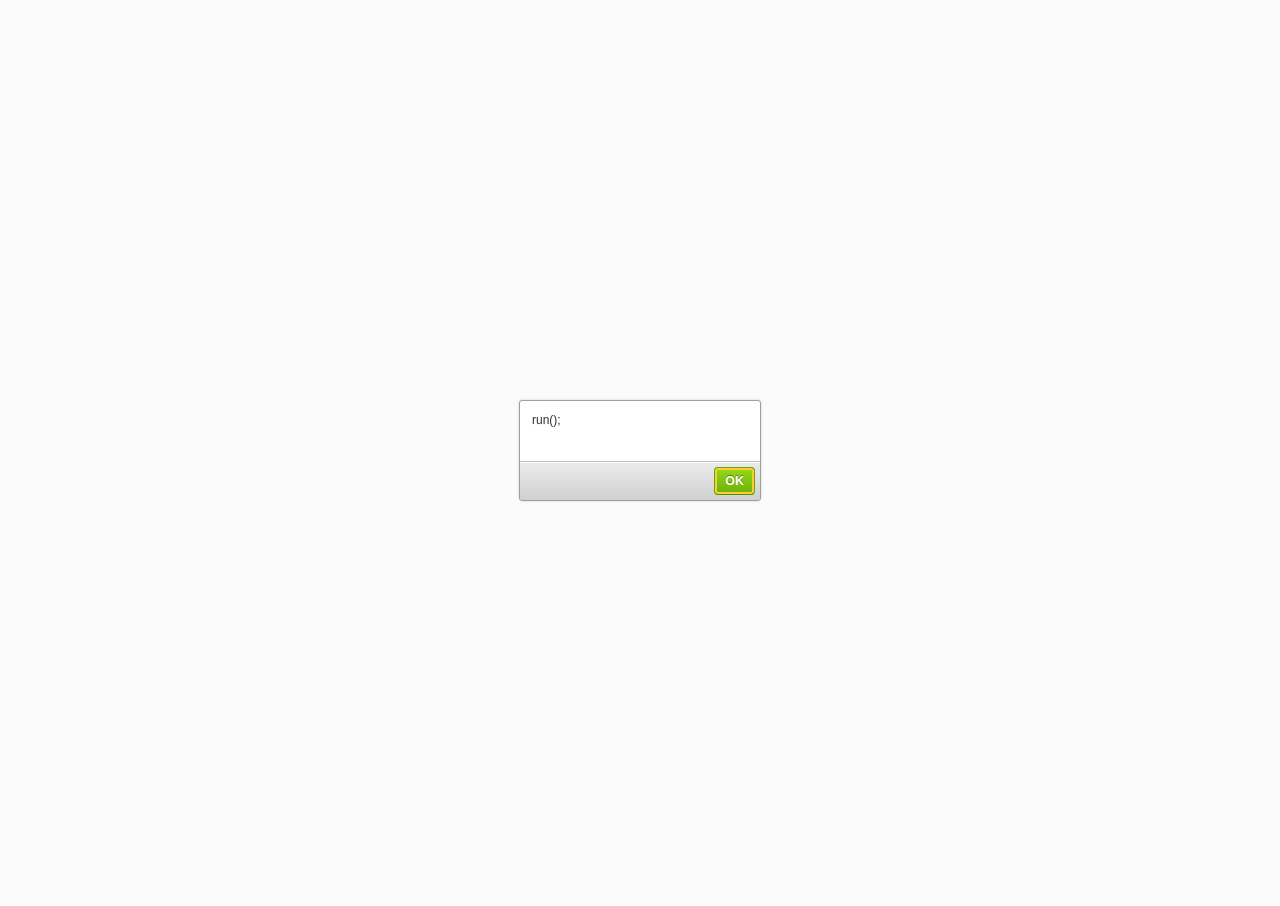
<file: public/CSS/Admin/ckfinder/ckfinder.html>
<!DOCTYPE html>
<!--
Copyright (c) 2007-2016, CKSource - Frederico Knabben. All rights reserved.
For licensing, see LICENSE.html or http://cksource.com/ckfinder/license
-->
<html>
<head>
	<meta charset="utf-8">
	<meta name="viewport" content="width=device-width,initial-scale=1,user-scalable=no">
	<title>CKFinder 3 - File Browser</title>
</head>
<body>

<script src="ckfinder.js"></script>
<script>
	CKFinder.start();
</script>

</body>
</html>
</file>
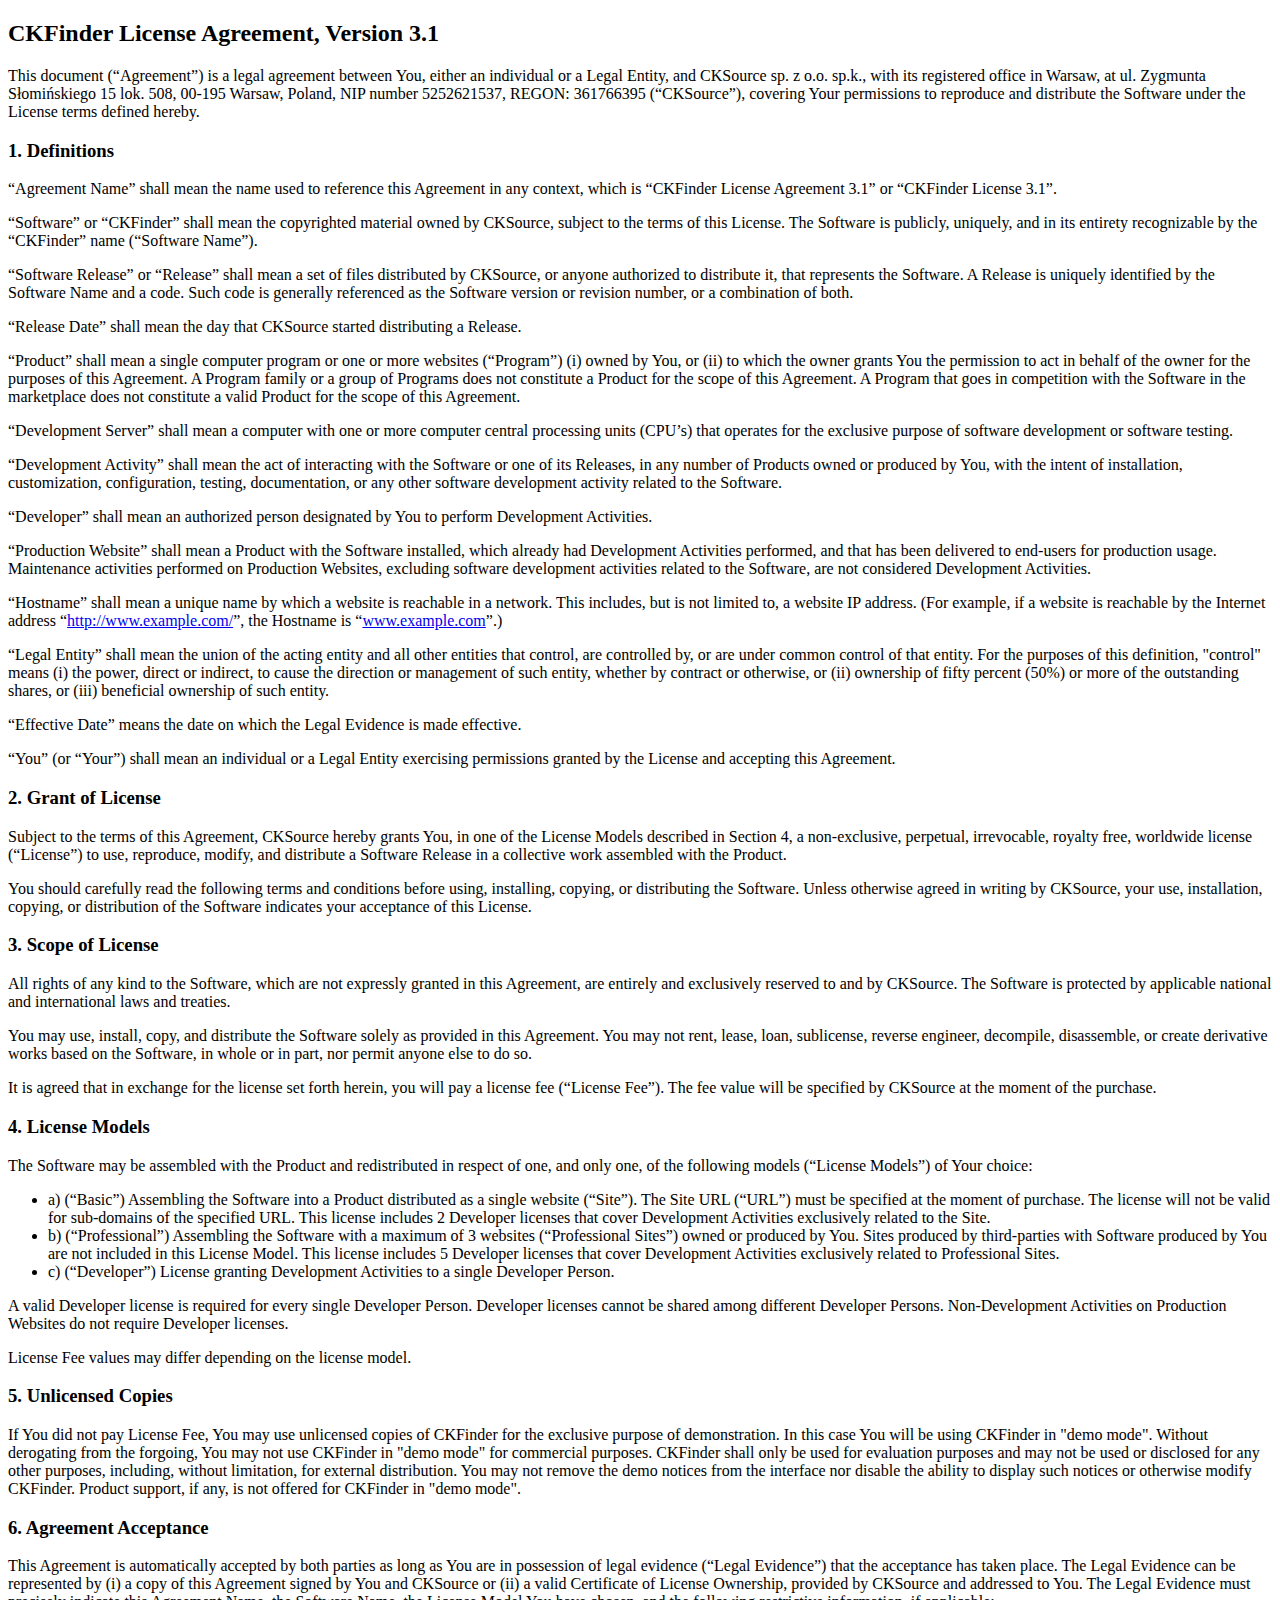
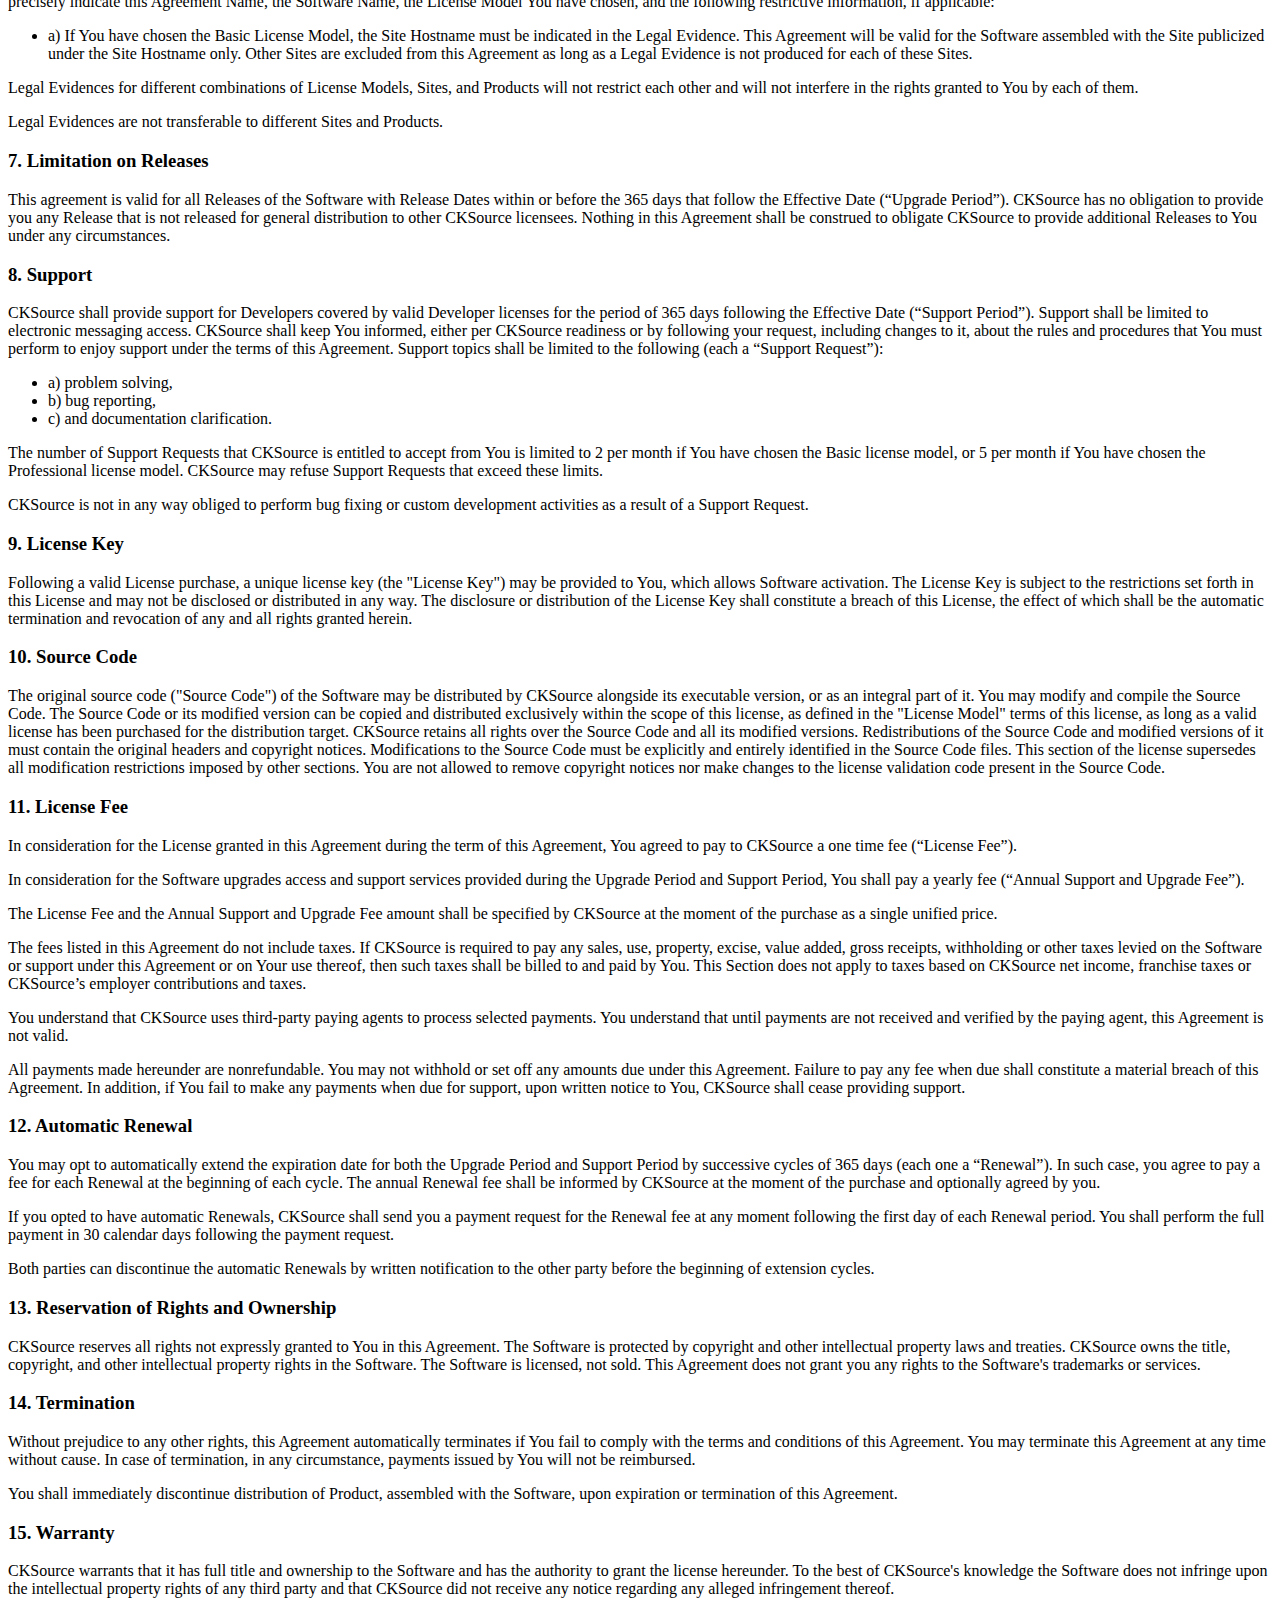
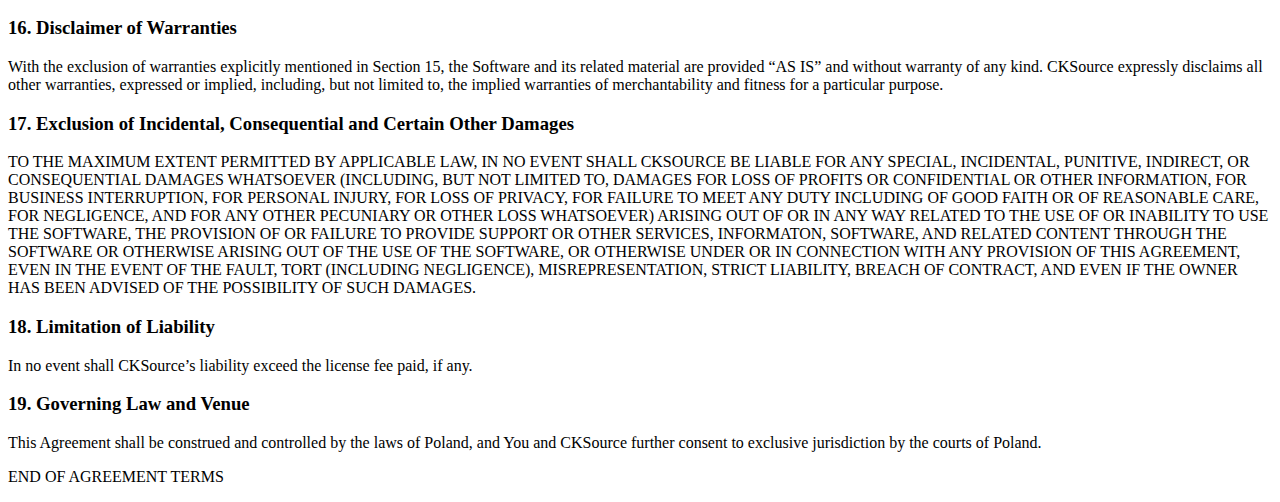
<file: public/CSS/Admin/ckfinder/LICENSE.html>
<!DOCTYPE html>
<html lang="en">
<head>
	<meta charset="UTF-8">
	<title>CKFinder License</title>
</head>
<body>
<h2>CKFinder License Agreement, Version 3.1</h2>

<p>This document (&ldquo;Agreement&rdquo;) is a legal agreement between You, either an individual or a Legal Entity, and
	CKSource sp. z o.o. sp.k., with its registered office in Warsaw, at ul. Zygmunta Słomińskiego 15 lok. 508, 00-195
	Warsaw, Poland, NIP number 5252621537, REGON: 361766395 (&ldquo;CKSource&rdquo;), covering Your permissions to
	reproduce and distribute the Software under the License terms defined hereby.</p>

<h3>1. Definitions</h3>

<p>&ldquo;Agreement Name&rdquo; shall mean the name used to reference this Agreement in any context, which
	is &ldquo;CKFinder License Agreement 3.1&rdquo; or &ldquo;CKFinder License 3.1&rdquo;.</p>

<p>&ldquo;Software&rdquo; or &ldquo;CKFinder&rdquo; shall mean the copyrighted material owned by CKSource,
	subject to the terms of this License. The Software is publicly, uniquely, and in its entirety recognizable
	by the &ldquo;CKFinder&rdquo; name (&ldquo;Software Name&rdquo;).</p>

<p>&ldquo;Software Release&rdquo; or &ldquo;Release&rdquo; shall mean a set of files distributed by CKSource, or
	anyone authorized to distribute it, that represents the Software. A Release is uniquely identified by the
	Software Name and a code. Such code is generally referenced as the Software version or revision number, or a
	combination of both.</p>

<p>&ldquo;Release Date&rdquo; shall mean the day that CKSource started distributing a Release.</p>

<p>&ldquo;Product&rdquo; shall mean a single computer program or one or more websites (&ldquo;Program&rdquo;)
	(i) owned by You, or (ii) to which the owner grants You the permission to act in behalf of the owner for the
	purposes of this Agreement. A Program family or a group of Programs does not constitute a Product for the
	scope of this Agreement. A Program that goes in competition with the Software in the marketplace does not
	constitute a valid Product for the scope of this Agreement.</p>

<p>&ldquo;Development Server&rdquo; shall mean a computer with one or more computer central processing units
	(CPU&rsquo;s) that operates for the exclusive purpose of software development or software testing.</p>

<p>&ldquo;Development Activity&rdquo; shall mean the act of interacting with the Software or one of its
	Releases, in any number of Products owned or produced by You, with the intent of installation,
	customization, configuration, testing, documentation, or any other software development activity related to
	the Software.</p>

<p>&ldquo;Developer&rdquo; shall mean an authorized person designated by You to perform Development
	Activities.</p>

<p>&ldquo;Production Website&rdquo; shall mean a Product with the Software installed, which already had
	Development Activities performed, and that has been delivered to end-users for production usage. Maintenance
	activities performed on Production Websites, excluding software development activities related to the
	Software, are not considered Development Activities.</p>

<p>&ldquo;Hostname&rdquo; shall mean a unique name by which a website is reachable in a network. This includes,
	but is not limited to, a website IP address. (For example, if a website is reachable by the Internet
	address &ldquo;<a href="http://www.example.com/">http://www.example.com/</a>&rdquo;, the Hostname
	is &ldquo;<a href="http://www.example.com/">www.example.com</a>&rdquo;.)</p>

<p>&ldquo;Legal Entity&rdquo; shall mean the union of the acting entity and all other entities that control, are
	controlled by, or are under common control of that entity. For the purposes of this definition, &quot;control&quot;
	means (i) the power, direct or indirect, to cause the direction or management of such entity, whether by
	contract or otherwise, or (ii) ownership of fifty percent (50%) or more of the outstanding shares, or (iii)
	beneficial ownership of such entity.</p>

<p>&ldquo;Effective Date&rdquo; means the date on which the Legal Evidence is made effective.</p>

<p>&ldquo;You&rdquo; (or &ldquo;Your&rdquo;) shall mean an individual or a Legal Entity exercising permissions
	granted by the License and accepting this Agreement.</p>

<h3>2. Grant of License</h3>

<p>Subject to the terms of this Agreement, CKSource hereby grants You, in one of the License Models described in
	Section 4, a non-exclusive, perpetual, irrevocable, royalty free, worldwide license (&ldquo;License&rdquo;)
	to use, reproduce, modify, and distribute a Software Release in a collective work assembled with the
	Product.</p>

<p>You should carefully read the following terms and conditions before using, installing, copying, or
	distributing the Software. Unless otherwise agreed in writing by CKSource, your use, installation, copying,
	or distribution of the Software indicates your acceptance of this License.</p>

<h3>3. Scope of License</h3>

<p>All rights of any kind to the Software, which are not expressly granted in this Agreement, are entirely and
	exclusively reserved to and by CKSource. The Software is protected by applicable national and international
	laws and treaties.</p>

<p>You may use, install, copy, and distribute the Software solely as provided in this Agreement. You may not
	rent, lease, loan, sublicense, reverse engineer, decompile, disassemble, or create derivative works based on
	the Software, in whole or in part, nor permit anyone else to do so.</p>

<p>It is agreed that in exchange for the license set forth herein, you will pay a license fee (&ldquo;License
	Fee&rdquo;). The fee value will be specified by CKSource at the moment of the purchase.</p>

<h3>4. License Models</h3>

<p>The Software may be assembled with the Product and redistributed in respect of one, and only one, of the
	following models (&ldquo;License Models&rdquo;) of Your choice:</p>

<ul>
	<li>a)&nbsp;(&ldquo;Basic&rdquo;) Assembling the Software into a Product distributed as a single website (&ldquo;Site&rdquo;).
		The Site URL (&ldquo;URL&rdquo;) must be specified at the moment of purchase. The license will not be
		valid for sub-domains of the specified URL. This license includes 2 Developer licenses that cover
		Development Activities exclusively related to the Site.
	</li>
	<li>b)&nbsp;(&ldquo;Professional&rdquo;) Assembling the Software with a maximum of 3 websites (&ldquo;Professional
		Sites&rdquo;) owned or produced by You. Sites produced by third-parties with Software produced by You
		are not included in this License Model. This license includes 5 Developer licenses that cover
		Development Activities exclusively related to Professional Sites.
	</li>
	<li>c)&nbsp;(&ldquo;Developer&rdquo;) License granting Development Activities to a single Developer
		Person.
	</li>
</ul>

<p>A valid Developer license is required for every single Developer Person. Developer licenses cannot be shared
	among different Developer Persons. Non-Development Activities on Production Websites do not require
	Developer licenses.</p>

<p>License Fee values may differ depending on the license model.</p>

<h3>5. Unlicensed Copies</h3>

<p>If You did not pay License Fee, You may use unlicensed copies of CKFinder for the exclusive purpose of
	demonstration. In this case You will be using CKFinder in &quot;demo mode&quot;. Without derogating from the
	forgoing, You may not use CKFinder in &quot;demo mode&quot; for commercial purposes. CKFinder shall only be
	used for evaluation purposes and may not be used or disclosed for any other purposes, including, without
	limitation, for external distribution. You may not remove the demo notices from the interface nor disable
	the ability to display such notices or otherwise modify CKFinder. Product support, if any, is not offered
	for CKFinder in &quot;demo mode&quot;.</p>

<h3>6. Agreement Acceptance</h3>

<p>This Agreement is automatically accepted by both parties as long as You are in possession of legal evidence (&ldquo;Legal
	Evidence&rdquo;) that the acceptance has taken place. The Legal Evidence can be represented by (i) a copy of
	this Agreement signed by You and CKSource or (ii) a valid Certificate of License Ownership, provided by
	CKSource and addressed to You. The Legal Evidence must precisely indicate this Agreement Name, the Software
	Name, the License Model You have chosen, and the following restrictive information, if applicable:</p>

<ul>
	<li>a)&nbsp;If You have chosen the Basic License Model, the Site Hostname must be indicated in the Legal
		Evidence. This Agreement will be valid for the Software assembled with the Site publicized under the
		Site Hostname only. Other Sites are excluded from this Agreement as long as a Legal Evidence is not
		produced for each of these Sites.
	</li>
</ul>

<p>Legal Evidences for different combinations of License Models, Sites, and Products will not restrict each
	other and will not interfere in the rights granted to You by each of them.</p>

<p>Legal Evidences are not transferable to different Sites and Products.</p>

<h3>7. Limitation on Releases</h3>

<p>This agreement is valid for all Releases of the Software with Release Dates within or before the 365 days
	that follow the Effective Date (&ldquo;Upgrade Period&rdquo;). CKSource has no obligation to provide you any
	Release that is not released for general distribution to other CKSource licensees. Nothing in this Agreement
	shall be construed to obligate CKSource to provide additional Releases to You under any circumstances.</p>

<h3>8. Support</h3>

<p>CKSource shall provide support for Developers covered by valid Developer licenses for the period of 365 days
	following the Effective Date (&ldquo;Support Period&rdquo;). Support shall be limited to electronic
	messaging access. CKSource shall keep You informed, either per CKSource readiness or by following your
	request, including changes to it, about the rules and procedures that You must perform to enjoy support
	under the terms of this Agreement. Support topics shall be limited to the following (each a &ldquo;Support
	Request&rdquo;):</p>

<ul>
	<li>a)&nbsp;problem solving,</li>
	<li>b)&nbsp;bug reporting,</li>
	<li>c)&nbsp;and documentation clarification.</li>
</ul>

<p>The number of Support Requests that CKSource is entitled to accept from You is limited to 2 per month if You
	have chosen the Basic license model, or 5 per month if You have chosen the Professional license model.
	CKSource may refuse Support Requests that exceed these limits.</p>

<p>CKSource is not in any way obliged to perform bug fixing or custom development activities as a result of a
	Support Request.</p>

<h3>9. License Key</h3>

<p>Following a valid License purchase, a unique license key (the &quot;License Key&quot;) may be provided to
	You, which allows Software activation. The License Key is subject to the restrictions set forth in this
	License and may not be disclosed or distributed in any way. The disclosure or distribution of the License
	Key shall constitute a breach of this License, the effect of which shall be the automatic termination and
	revocation of any and all rights granted herein.</p>

<h3>10. Source Code</h3>

<p>The original source code (&quot;Source Code&quot;) of the Software may be distributed by CKSource alongside
	its executable version, or as an integral part of it. You may modify and compile the Source Code. The Source
	Code or its modified version can be copied and distributed exclusively within the scope of this license, as
	defined in the &quot;License Model&quot; terms of this license, as long as a valid license has been
	purchased for the distribution target. CKSource retains all rights over the Source Code and all its modified
	versions. Redistributions of the Source Code and modified versions of it must contain the original headers
	and copyright notices. Modifications to the Source Code must be explicitly and entirely identified in the
	Source Code files. This section of the license supersedes all modification restrictions imposed by other
	sections. You are not allowed to remove copyright notices nor make changes to the license validation code
	present in the Source Code.</p>

<h3>11. License Fee</h3>

<p>In consideration for the License granted in this Agreement during the term of this Agreement, You agreed to
	pay to CKSource a one time fee (&ldquo;License Fee&rdquo;).</p>

<p>In consideration for the Software upgrades access and support services provided during the Upgrade Period and
	Support Period, You shall pay a yearly fee (&ldquo;Annual Support and Upgrade Fee&rdquo;).</p>

<p>The License Fee and the Annual Support and Upgrade Fee amount shall be specified by CKSource at the moment of
	the purchase as a single unified price.</p>

<p>The fees listed in this Agreement do not include taxes. If CKSource is required to pay any sales, use,
	property, excise, value added, gross receipts, withholding or other taxes levied on the Software or support
	under this Agreement or on Your use thereof, then such taxes shall be billed to and paid by You. This
	Section does not apply to taxes based on CKSource net income, franchise taxes or CKSource&rsquo;s employer
	contributions and taxes.</p>

<p>You understand that CKSource uses third-party paying agents to process selected payments. You understand that
	until payments are not received and verified by the paying agent, this Agreement is not valid.</p>

<p>All payments made hereunder are nonrefundable. You may not withhold or set off any amounts due under this
	Agreement. Failure to pay any fee when due shall constitute a material breach of this Agreement. In
	addition, if You fail to make any payments when due for support, upon written notice to You, CKSource shall
	cease providing support.</p>

<h3>12. Automatic Renewal</h3>

<p>You may opt to automatically extend the expiration date for both the Upgrade Period and Support Period by
	successive cycles of 365 days (each one a &ldquo;Renewal&rdquo;). In such case, you agree to pay a fee for
	each Renewal at the beginning of each cycle. The annual Renewal fee shall be informed by CKSource at the
	moment of the purchase and optionally agreed by you.</p>

<p>If you opted to have automatic Renewals, CKSource shall send you a payment request for the Renewal fee at any
	moment following the first day of each Renewal period. You shall perform the full payment in 30 calendar
	days following the payment request.</p>

<p>Both parties can discontinue the automatic Renewals by written notification to the other party before the
	beginning of extension cycles.</p>

<h3>13. Reservation of Rights and Ownership</h3>

<p>CKSource reserves all rights not expressly granted to You in this Agreement. The Software is protected by
	copyright and other intellectual property laws and treaties. CKSource owns the title, copyright, and other
	intellectual property rights in the Software. The Software is licensed, not sold. This Agreement does not
	grant you any rights to the Software&#39;s trademarks or services.</p>

<h3>14. Termination</h3>

<p>Without prejudice to any other rights, this Agreement automatically terminates if You fail to comply with the
	terms and conditions of this Agreement. You may terminate this Agreement at any time without cause. In case
	of termination, in any circumstance, payments issued by You will not be reimbursed.</p>

<p>You shall immediately discontinue distribution of Product, assembled with the Software, upon expiration or
	termination of this Agreement.</p>

<h3>15. Warranty</h3>

<p>CKSource warrants that it has full title and ownership to the Software and has the authority to grant the
	license hereunder. To the best of CKSource&#39;s knowledge the Software does not infringe upon the
	intellectual property rights of any third party and that CKSource did not receive any notice regarding any
	alleged infringement thereof.</p>

<h3>16. Disclaimer of Warranties</h3>

<p>With the exclusion of warranties explicitly mentioned in Section 15, the Software and its related material
	are provided &ldquo;AS IS&rdquo; and without warranty of any kind. CKSource expressly disclaims all other
	warranties, expressed or implied, including, but not limited to, the implied warranties of merchantability
	and fitness for a particular purpose.</p>

<h3>17. Exclusion of Incidental, Consequential and Certain Other Damages</h3>

<p>TO THE MAXIMUM EXTENT PERMITTED BY APPLICABLE LAW, IN NO EVENT SHALL CKSOURCE BE LIABLE FOR ANY SPECIAL,
	INCIDENTAL, PUNITIVE, INDIRECT, OR CONSEQUENTIAL DAMAGES WHATSOEVER (INCLUDING, BUT NOT LIMITED TO, DAMAGES
	FOR LOSS OF PROFITS OR CONFIDENTIAL OR OTHER INFORMATION, FOR BUSINESS INTERRUPTION, FOR PERSONAL INJURY,
	FOR LOSS OF PRIVACY, FOR FAILURE TO MEET ANY DUTY INCLUDING OF GOOD FAITH OR OF REASONABLE CARE, FOR
	NEGLIGENCE, AND FOR ANY OTHER PECUNIARY OR OTHER LOSS WHATSOEVER) ARISING OUT OF OR IN ANY WAY RELATED TO
	THE USE OF OR INABILITY TO USE THE SOFTWARE, THE PROVISION OF OR FAILURE TO PROVIDE SUPPORT OR OTHER
	SERVICES, INFORMATON, SOFTWARE, AND RELATED CONTENT THROUGH THE SOFTWARE OR OTHERWISE ARISING OUT OF THE USE
	OF THE SOFTWARE, OR OTHERWISE UNDER OR IN CONNECTION WITH ANY PROVISION OF THIS AGREEMENT, EVEN IN THE EVENT
	OF THE FAULT, TORT (INCLUDING NEGLIGENCE), MISREPRESENTATION, STRICT LIABILITY, BREACH OF CONTRACT, AND EVEN
	IF THE OWNER HAS BEEN ADVISED OF THE POSSIBILITY OF SUCH DAMAGES.</p>

<h3>18. Limitation of Liability</h3>

<p>In no event shall CKSource&rsquo;s liability exceed the license fee paid, if any.</p>

<h3>19. Governing Law and Venue</h3>

<p>This Agreement shall be construed and controlled by the laws of Poland, and You and CKSource further consent
	to exclusive jurisdiction by the courts of Poland.</p>

<p>END OF AGREEMENT TERMS</p>

</body>
</html>
</file>
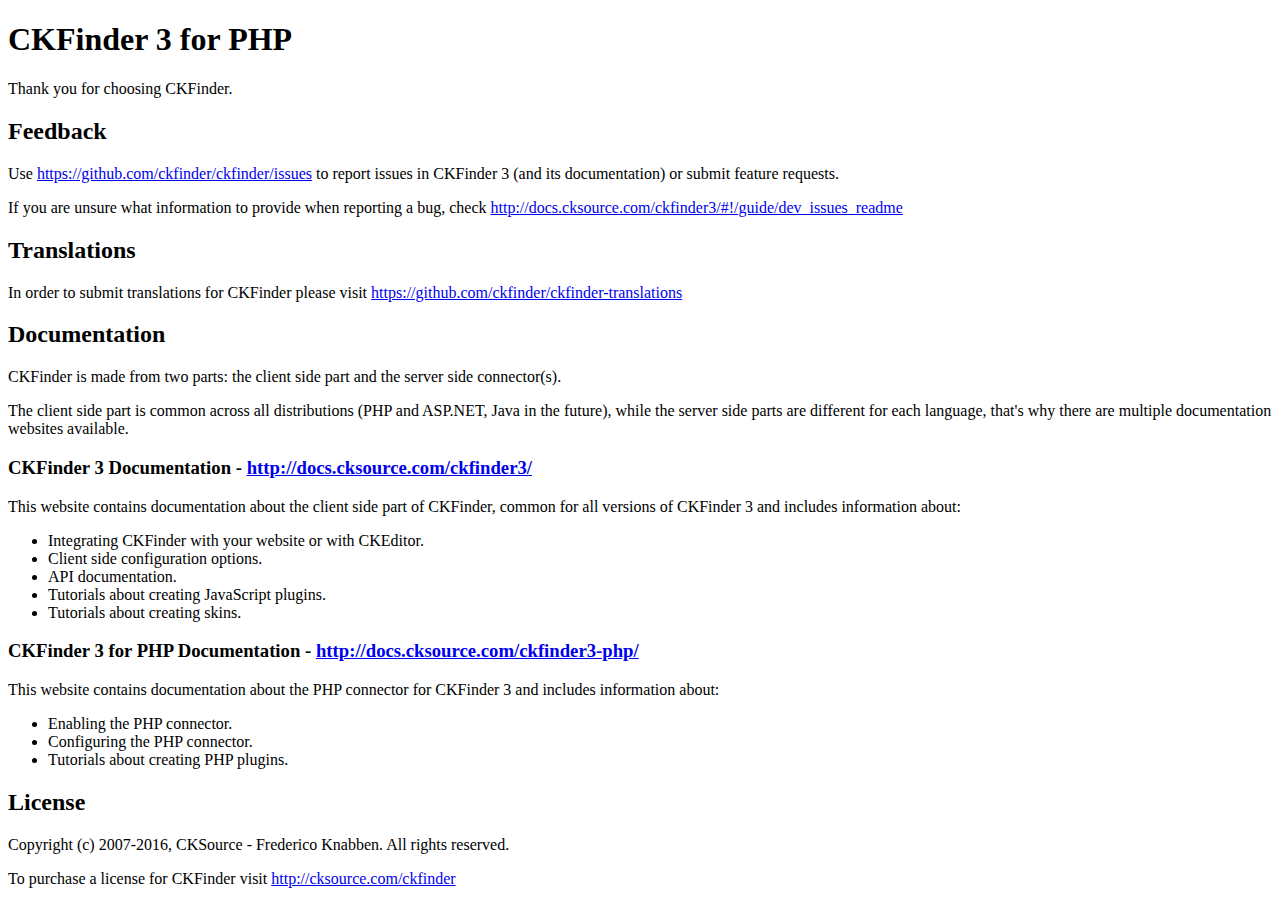
<file: public/CSS/Admin/ckfinder/README.html>
<!DOCTYPE html>
<html lang="en">
<head>
	<meta charset="UTF-8">
	<title>CKFinder Readme</title>
</head>
<body>
<h1 id="ckfinder-3-for-php">CKFinder 3 for PHP</h1>
<p>Thank you for choosing CKFinder.</p>
<h2 id="feedback">Feedback</h2>
<p>Use <a href="https://github.com/ckfinder/ckfinder/issues">https://github.com/ckfinder/ckfinder/issues</a> to report issues in CKFinder 3 (and its documentation) or submit
feature requests.</p>
<p>If you are unsure what information to provide when reporting a bug, check <a href="http://docs.cksource.com/ckfinder3/#!/guide/dev_issues_readme">http://docs.cksource.com/ckfinder3/#!/guide/dev_issues_readme</a></p>
<h2 id="translations">Translations</h2>
<p>In order to submit translations for CKFinder please visit <a href="https://github.com/ckfinder/ckfinder-translations">https://github.com/ckfinder/ckfinder-translations</a></p>
<h2 id="documentation">Documentation</h2>
<p>CKFinder is made from two parts: the client side part and the server side connector(s).</p>
<p>The client side part is common across all distributions (PHP and ASP.NET, Java in the future), while
the server side parts are different for each language, that&#39;s why there are multiple documentation websites available.</p>
<h3 id="ckfinder-3-documentation-http-docs-cksource-com-ckfinder3-">CKFinder 3 Documentation - <a href="http://docs.cksource.com/ckfinder3/">http://docs.cksource.com/ckfinder3/</a></h3>
<p>This website contains documentation about the client side part of CKFinder, common for all versions of CKFinder 3
and includes information about:</p>
<ul>
<li>Integrating CKFinder with your website or with CKEditor.</li>
<li>Client side configuration options.</li>
<li>API documentation.</li>
<li>Tutorials about creating JavaScript plugins.</li>
<li>Tutorials about creating skins.</li>
</ul>
<h3 id="ckfinder-3-for-php-documentation-http-docs-cksource-com-ckfinder3-php-">CKFinder 3 for PHP Documentation - <a href="http://docs.cksource.com/ckfinder3-php/">http://docs.cksource.com/ckfinder3-php/</a></h3>
<p>This website contains documentation about the PHP connector for CKFinder 3 and includes information about:</p>
<ul>
<li>Enabling the PHP connector.</li>
<li>Configuring the PHP connector.</li>
<li>Tutorials about creating PHP plugins.</li>
</ul>
<h2 id="license">License</h2>
<p>Copyright (c) 2007-2016, CKSource - Frederico Knabben. All rights reserved.</p>
<p>To purchase a license for CKFinder visit <a href="http://cksource.com/ckfinder">http://cksource.com/ckfinder</a></p>

</body>
</html>
</file>
<file: public/CSS/Admin/ckeditor/samples/css/samples.css>
/**
 * @license Copyright (c) 2003-2017, CKSource - Frederico Knabben. All rights reserved.
 * For licensing, see LICENSE.md or http://ckeditor.com/license
 */
@media (max-width: 900px) {
  .global-is-mobile-hidden {
    display: none !important;
  }
}
article,
aside,
details,
figcaption,
figure,
footer,
header,
hgroup,
main,
menu,
nav,
section {
  display: block;
}
body,
html {
  margin: 0;
  padding: 0;
  font: 16px / 1.8 Arial, 'Helvetica Neue', Helvetica, sans-serif;
  font-weight: 300;
  color: #575757;
}
.grid-width-10 {
  width: 10%;
}
.grid-width-20 {
  width: 20%;
}
.grid-width-30 {
  width: 30%;
}
.grid-width-40 {
  width: 40%;
}
.grid-width-50 {
  width: 50%;
}
.grid-width-60 {
  width: 60%;
}
.grid-width-70 {
  width: 70%;
}
.grid-width-80 {
  width: 80%;
}
.grid-width-90 {
  width: 90%;
}
.grid-width-100 {
  width: 100%;
}
@media (max-width: 900px) {
  .grid-width-10,
  .grid-width-20,
  .grid-width-30,
  .grid-width-40,
  .grid-width-50,
  .grid-width-60,
  .grid-width-70,
  .grid-width-80,
  .grid-width-90,
  .grid-width-100 {
    width: 100%;
  }
}
*[class*="grid-width"] {
  -webkit-box-sizing: border-box;
  -moz-box-sizing: border-box;
  box-sizing: border-box;
  padding-left: 4%;
  padding-right: 4%;
  float: left;
}
*[class*="grid-width"]:after,
.grid-container:after,
*[class*="grid-width"]:before,
.grid-container:before {
  content: '';
  display: block;
  overflow: hidden;
  visibility: hidden;
  font-size: 0;
  line-height: 0;
  width: 0;
  height: 0;
}
*[class*="grid-width"]:after,
.grid-container:after {
  clear: both;
}
.grid-container {
  -webkit-box-sizing: border-box;
  -moz-box-sizing: border-box;
  box-sizing: border-box;
  margin-left: auto;
  margin-right: auto;
}
.grid-container-nested *[class*="grid-width"]:first-child {
  padding-left: 0;
}
.grid-container-nested *[class*="grid-width"]:last-child {
  padding-right: 0;
}
@media (max-width: 900px) {
  .grid-container-nested *[class*="grid-width"]:first-child {
    padding-left: 4%;
  }
  .grid-container-nested *[class*="grid-width"]:last-child {
    padding-right: 4%;
  }
}
.header-a {
  min-height: 140px;
  overflow: hidden;
}
.header-a .header-a-logo {
  margin: 40px 0 0;
}
@media (max-width: 900px) {
  .header-a .header-a-logo {
    text-align: center;
  }
}
.header-a .header-a-logo img {
  border: transparent;
}
.navigation-a {
  height: 30px;
  background: #3D3D3D;
  position: absolute;
  left: 0;
  right: 0;
  top: 0;
  padding: 0;
  overflow: hidden;
}
@media (max-width: 900px) {
  .navigation-a {
    text-align: center;
  }
}
.navigation-a ul {
  list-style: none;
  margin: 0;
  overflow: hidden;
}
.navigation-a ul li,
.navigation-a ul li a {
  display: inline-block;
}
@media (max-width: 900px) {
  .navigation-a ul {
    width: auto;
    text-overflow: ellipsis;
    white-space: nowrap;
    display: inline-block;
    float: none;
  }
  .navigation-a ul:before,
  .navigation-a ul:after {
    display: none;
  }
}
.navigation-a ul.navigation-a-left {
  text-align: left;
}
@media (max-width: 900px) {
  .navigation-a ul.navigation-a-left {
    padding-right: 0;
  }
}
.navigation-a ul.navigation-a-right {
  text-align: right;
}
@media (max-width: 900px) {
  .navigation-a ul.navigation-a-right {
    padding-left: 23px;
  }
}
.navigation-a ul li + li {
  margin-left: 23px;
}
.navigation-a ul li a {
  font-size: 10px;
  font-size: 0.625rem;
  line-height: 18px;
  line-height: 1.13rem;
  line-height: 30px;
  float: left;
  color: #ddd;
  font-weight: bold;
  text-decoration: none;
  text-transform: uppercase;
}
.navigation-a ul li a:hover {
  cursor: pointer;
  color: #fff;
}
.icon-navigation-a-github:before,
.icon-navigation-a-github:after {
  background-image: url("[data-uri]");
}
.navigation-b {
  text-align: right;
  margin: 52px 0 0;
  overflow: visible;
}
@media (max-width: 900px) {
  .navigation-b {
    text-align: center;
    margin-top: 20px;
    padding: 0;
  }
}
.navigation-b ul {
  padding: 0;
  list-style: none;
  margin: 0;
  overflow: visible;
}
.navigation-b ul li,
.navigation-b ul li a {
  display: inline-block;
}
@media (max-width: 900px) {
  .navigation-b ul {
    display: table;
    width: 100%;
    padding-bottom: 1.5em;
  }
}
@media (max-width: 900px) {
  .navigation-b ul li {
    display: table-row;
  }
}
.navigation-b ul li + li {
  margin-left: 20px;
}
@media (max-width: 900px) {
  .navigation-b ul li + li {
    margin-left: 0;
  }
}
.navigation-b ul li a {
  -webkit-box-sizing: border-box;
  -moz-box-sizing: border-box;
  box-sizing: border-box;
  text-transform: uppercase;
  text-decoration: none;
  outline: none;
}
@media (max-width: 900px) {
  .navigation-b ul li a {
    width: 100%;
    -webkit-border-radius: 0;
    -webkit-background-clip: padding-box;
    -moz-border-radius: 0;
    -moz-background-clip: padding;
    border-radius: 0;
    background-clip: padding-box;
  }
}
.footer-a {
  font-size: 13px;
  font-size: 0.8125rem;
  line-height: 23.4px;
  line-height: 1.46rem;
  padding-top: 2.25em;
  padding-bottom: 2.25em;
  overflow: hidden;
  color: #8a8a8a;
}
.footer-a a {
  color: #27C0D8;
  text-decoration: none;
  border-bottom: 1px dotted #27C0D8;
}
.footer-a a:hover {
  color: #23adc2;
}
.footer-a p {
  margin: 0;
  display: inline-block;
  text-align: center;
}
.content {
  font-size: 14px;
  font-size: 0.875rem;
  line-height: 25.2px;
  line-height: 1.57rem;
  overflow: hidden;
  padding-top: 1.5em;
  padding-bottom: 1.5em;
}
.content p {
  margin: 0.75em 0;
}
.content ul,
.content ol,
.content pre,
.content blockquote,
.content textarea:not([class^="cke"]),
.content .cke {
  margin: 1.875em 0;
}
.content code,
.content kbd {
  -webkit-border-radius: 3px;
  -webkit-background-clip: padding-box;
  -moz-border-radius: 3px;
  -moz-background-clip: padding;
  border-radius: 3px;
  background-clip: padding-box;
  padding: 3px 4px;
}
.content pre,
.content code,
.content kbd,
.content blockquote {
  background: #f5f5f5;
}
.content blockquote,
.content pre {
  background: none;
  border-left: 4px solid #27C0D8;
  padding: 1.5em 2.25em;
}
.content p a,
.content ul a,
.content ol a,
.content blockquote a,
.content h1 a,
.content h2 a,
.content h3 a,
.content h4 a,
.content h5 a {
  color: #27C0D8;
  text-decoration: none;
  border-bottom: 1px dotted #27C0D8;
}
.content p a:hover,
.content ul a:hover,
.content ol a:hover,
.content blockquote a:hover,
.content h1 a:hover,
.content h2 a:hover,
.content h3 a:hover,
.content h4 a:hover,
.content h5 a:hover {
  color: #23adc2;
}
.content h1,
.content h2,
.content h3,
.content h4,
.content h5 {
  color: #000;
  font-weight: 100;
}
.content h1 code,
.content h2 code,
.content h3 code,
.content h4 code,
.content h5 code,
.content h1 kbd,
.content h2 kbd,
.content h3 kbd,
.content h4 kbd,
.content h5 kbd {
  font-size: inherit;
}
.content h1 a.content-heading-anchor,
.content h2 a.content-heading-anchor,
.content h3 a.content-heading-anchor,
.content h4 a.content-heading-anchor,
.content h5 a.content-heading-anchor {
  font-weight: 100;
  vertical-align: middle;
  opacity: 0;
  border: 0;
}
.content h1:hover a.content-heading-anchor,
.content h2:hover a.content-heading-anchor,
.content h3:hover a.content-heading-anchor,
.content h4:hover a.content-heading-anchor,
.content h5:hover a.content-heading-anchor {
  opacity: 1;
}
.content h1:target a,
.content h2:target a,
.content h3:target a,
.content h4:target a,
.content h5:target a {
  -webkit-animation: targetLinkOpacity 0.5s linear alternate;
  -moz-animation: targetLinkOpacity 0.5s linear alternate;
  -o-animation: targetLinkOpacity 0.5s linear alternate;
  animation: targetLinkOpacity 0.5s linear alternate;
  opacity: 1;
}
.content input,
.content select,
.content textarea:not([class^="cke"]) {
  -webkit-border-radius: 3px;
  -webkit-background-clip: padding-box;
  -moz-border-radius: 3px;
  -moz-background-clip: padding;
  border-radius: 3px;
  background-clip: padding-box;
  -webkit-box-shadow: inset 0 1px 1px rgba(0, 0, 0, 0.08);
  -moz-box-shadow: inset 0 1px 1px rgba(0, 0, 0, 0.08);
  box-shadow: inset 0 1px 1px rgba(0, 0, 0, 0.08);
  font: inherit;
  color: inherit;
  border: 1px solid #D9D9D9;
  padding: .2em .5em;
}
.content input:focus,
.content select:focus,
.content textarea:not([class^="cke"]):focus {
  border-color: #66afe9;
  outline: 0;
  -webkit-box-shadow: inset 0 1px 1px rgba(0, 0, 0, 0.08), 0 0 8px #93c6ef;
  -moz-box-shadow: inset 0 1px 1px rgba(0, 0, 0, 0.08), 0 0 8px #93c6ef;
  box-shadow: inset 0 1px 1px rgba(0, 0, 0, 0.08), 0 0 8px #93c6ef;
}
.content abbr {
  border-bottom: 1px dotted #666;
  cursor: pointer;
}
.content blockquote {
  font-style: italic;
  font-family: Georgia, Times, "Times New Roman", serif;
  font-size: 16px;
  font-size: 1rem;
  line-height: 28.8px;
  line-height: 1.8rem;
}
.content em {
  font-style: italic;
}
.content h1 {
  font-size: 36px;
  font-size: 2.25rem;
  line-height: 64.8px;
  line-height: 4.05rem;
  margin: 1.125em 0 0;
}
.content h2 {
  font-size: 27.2px;
  font-size: 1.7rem;
  line-height: 48.96px;
  line-height: 3.06rem;
  margin: 0.9em 0 0;
}
.content h3 {
  font-size: 24px;
  font-size: 1.5rem;
  line-height: 43.2px;
  line-height: 2.7rem;
  font-weight: 500;
  margin: 0.75em 0 0;
}
.content h4 {
  font-size: 19.2px;
  font-size: 1.2rem;
  line-height: 34.56px;
  line-height: 2.16rem;
  font-weight: 500;
  margin: 0.75em 0 0;
}
.content h5 {
  font-size: 17.6px;
  font-size: 1.1rem;
  line-height: 31.68px;
  line-height: 1.98rem;
  font-weight: 500;
  margin: 0.75em 0 0;
}
.content hr {
  border: 0;
  border-top: 4px solid #D9D9D9;
  margin: 1.5em 0;
}
.content input[type="text"] {
  height: 1.8em;
  line-height: 1.8em;
}
.content input[type="button"] {
  -webkit-appearance: button;
  -moz-appearance: button;
  appearance: button;
}
.content kbd {
  font-size: 12px;
  font-size: 0.75rem;
  line-height: 21.6px;
  line-height: 1.35rem;
  font-family: Arial, 'Helvetica Neue', Helvetica, sans-serif;
  padding: 2px 6px;
  -webkit-box-shadow: 0 0 4px #fff inset, 0 2px 0 #D9D9D9;
  -moz-box-shadow: 0 0 4px #fff inset, 0 2px 0 #D9D9D9;
  box-shadow: 0 0 4px #fff inset, 0 2px 0 #D9D9D9;
}
.content p img {
  vertical-align: middle;
}
.content p pre {
  padding: 1.5em;
}
.content pre {
  padding: 0;
  border: 0;
  tab-size: 4;
  -o-tab-size: 4;
  -moz-tab-size: 4;
}
.content pre,
.content code {
  font-size: 11.89px;
  font-size: 0.743rem;
  line-height: 21.4px;
  line-height: 1.34rem;
  font-family: Consolas, Menlo, Monaco, Lucida Console, Liberation Mono, DejaVu Sans Mono, Bitstream Vera Sans Mono, Courier New, monospace, serif;
}
.content pre a,
.content code a {
  border: 0;
}
.content pre code {
  padding: 0.75em;
  display: block;
}
.content strong {
  color: #000;
}
.content ul ul,
.content ol ul,
.content ul ol,
.content ol ol {
  margin: 0.75em 0;
}
.content ul li,
.content ol li {
  font-size: 14px;
  font-size: 0.875rem;
  line-height: 30.24px;
  line-height: 1.89rem;
}
.content textarea:not([class^="cke"]) {
  width: 100%;
}
.content div.todo {
  border: 2px dotted #444;
  padding: 10px;
  margin: 60px 0 10px 0;
  /* Remove me some day */
}
.content div.todo:before {
  content: "TODO";
  font-weight: bold;
}
body a.button-a,
body button.button-a,
body input.button-a {
  -webkit-border-radius: 3px;
  -webkit-background-clip: padding-box;
  -moz-border-radius: 3px;
  -moz-background-clip: padding;
  border-radius: 3px;
  background-clip: padding-box;
  font-size: 14px;
  font-size: 0.875rem;
  line-height: 25.2px;
  line-height: 1.57rem;
  height: 36px;
  line-height: 36px;
  padding: 0 1.1em;
  font-weight: 700;
  color: #3e3e3e;
  white-space: nowrap;
  text-decoration: none;
  display: inline-block;
  cursor: pointer;
  border: 0;
  vertical-align: middle;
  margin: 1px 0;
  background: transparent;
}
body a.button-a.icon-pos-left,
body button.button-a.icon-pos-left,
body input.button-a.icon-pos-left {
  padding-left: .8em;
}
body a.button-a.icon-pos-right,
body button.button-a.icon-pos-right,
body input.button-a.icon-pos-right {
  padding-right: .8em;
}
body a.button-a.button-a-no-text,
body button.button-a.button-a-no-text,
body input.button-a.button-a-no-text {
  -webkit-border-radius: 100px;
  -webkit-background-clip: padding-box;
  -moz-border-radius: 100px;
  -moz-background-clip: padding;
  border-radius: 100px;
  background-clip: padding-box;
  width: 36px;
  padding: 0;
  text-indent: -999px;
  overflow: hidden;
  position: relative;
  text-align: center;
}
body a.button-a.button-a-no-text:before,
body button.button-a.button-a-no-text:before,
body input.button-a.button-a-no-text:before {
  position: absolute;
  left: 50%;
  top: 50%;
  margin: -9px 0 0 -9px;
}
@media (max-width: 900px) {
  body a.button-a.button-a-mobile-collapsed,
  body button.button-a.button-a-mobile-collapsed,
  body input.button-a.button-a-mobile-collapsed {
    -webkit-border-radius: 100px;
    -webkit-background-clip: padding-box;
    -moz-border-radius: 100px;
    -moz-background-clip: padding;
    border-radius: 100px;
    background-clip: padding-box;
    width: 36px;
    padding: 0;
    text-indent: -999px;
    overflow: hidden;
    position: relative;
    text-align: center;
  }
  body a.button-a.button-a-mobile-collapsed:before,
  body button.button-a.button-a-mobile-collapsed:before,
  body input.button-a.button-a-mobile-collapsed:before {
    position: absolute;
    left: 50%;
    top: 50%;
    margin: -9px 0 0 -9px;
  }
  body a.button-a.button-a-mobile-collapsed:before,
  body button.button-a.button-a-mobile-collapsed:before,
  body input.button-a.button-a-mobile-collapsed:before {
    position: absolute;
    left: 50%;
    top: 50%;
    margin: -9px 0 0 -9px;
  }
}
body a.button-a:active,
body button.button-a:active,
body input.button-a:active,
body a.button-a:hover,
body button.button-a:hover,
body input.button-a:hover {
  color: #fff;
  background: #23adc2;
}
body a.button-a:focus,
body button.button-a:focus,
body input.button-a:focus {
  border-color: #66afe9;
  outline: 0;
  -webkit-box-shadow: inset 0 1px 1px rgba(0, 0, 0, 0.075), 0 0 8px #93c6ef;
  -moz-box-shadow: inset 0 1px 1px rgba(0, 0, 0, 0.075), 0 0 8px #93c6ef;
  box-shadow: inset 0 1px 1px rgba(0, 0, 0, 0.075), 0 0 8px #93c6ef;
}
body a.button-a-soft,
body button.button-a-soft,
body input.button-a-soft {
  background: #e7e7e7;
}
body a.button-a-soft:active,
body button.button-a-soft:active,
body input.button-a-soft:active,
body a.button-a-soft:hover,
body button.button-a-soft:hover,
body input.button-a-soft:hover {
  color: #3e3e3e;
  background: #cecece;
}
body a.button-a-background,
body button.button-a-background,
body input.button-a-background,
body a.navigation-b ul li a:hover,
body button.navigation-b ul li a:hover,
body input.navigation-b ul li a:hover {
  color: #fff;
  background: #27C0D8;
}
body a.button-a-background:active,
body button.button-a-background:active,
body input.button-a-background:active,
body a.button-a-background:hover,
body button.button-a-background:hover,
body input.button-a-background:hover,
body a.navigation-b ul li a:hover:active,
body button.navigation-b ul li a:hover:active,
body input.navigation-b ul li a:hover:active,
body a.navigation-b ul li a:hover:hover,
body button.navigation-b ul li a:hover:hover,
body input.navigation-b ul li a:hover:hover {
  color: #fff;
  background: #23adc2;
}
.balloon-a {
  font-size: 12px;
  font-size: 0.75rem;
  line-height: 21.6px;
  line-height: 1.35rem;
  -webkit-border-radius: 3px;
  -webkit-background-clip: padding-box;
  -moz-border-radius: 3px;
  -moz-background-clip: padding;
  border-radius: 3px;
  background-clip: padding-box;
  border-bottom: 3px solid #d4d4d4;
  background: #ebebeb;
  display: inline-block;
  white-space: nowrap;
  padding: .4em 1.2em .2em;
  font-weight: 700;
  position: relative;
  z-index: 1000;
  text-transform: none;
  color: #575757;
}
.balloon-a:hover {
  color: #575757;
}
.balloon-a:before {
  content: '';
  width: 0;
  height: 0;
  border-style: solid;
  position: absolute;
}
.balloon-a-ne:before,
.balloon-a-nw:before {
  top: -13px;
  border-width: 0 9px 15.6px 9px;
  border-color: transparent transparent #ebebeb transparent;
}
.balloon-a-se:before,
.balloon-a-sw:before {
  bottom: -13px;
  border-width: 15.6px 9px 0 9px;
  border-color: #ebebeb transparent transparent transparent;
}
.balloon-a-nw:before,
.balloon-a-sw:before {
  left: 20px;
}
.balloon-a-ne:before,
.balloon-a-se:before {
  right: 20px;
}
.icon-pos-left:before,
.icon-pos-right:after {
  content: '';
  display: inline-block;
  width: 18px;
  height: 18px;
  vertical-align: middle;
  background-repeat: no-repeat;
}
.icon-pos-left:before {
  margin-right: 10px;
}
.icon-pos-right:after {
  margin-left: 10px;
}
.icon-download:before,
.icon-download:after {
  background-image: url("[data-uri]");
}
.icon-question-mark:before,
.icon-question-mark:after {
  background-image: url("[data-uri]");
}
.icon-close:before,
.icon-close:after {
  background-image: url("[data-uri]");
}
.ie8 .switch > * {
  vertical-align: middle;
}
.ie8 .switch input[type="radio"] {
  margin: 0 0.25em;
  display: inline-block;
}
.ie8 .switch label {
  margin-left: 0 !important;
  margin-right: 0 !important;
}
.ie8 .switch label[data-for="1"] {
  float: left;
}
.ie8 .switch label[data-for="2"] {
  float: right;
}
.ie8 .switch .switch-inner {
  display: none;
}
.switch {
  font-size: 14px;
  font-size: 0.875rem;
  line-height: 25.2px;
  line-height: 1.57rem;
  font-weight: bold;
  background-color: #27C0D8;
  overflow: hidden;
  display: inline-block;
  padding: 0.75em 0.25em;
  color: #fff;
  -webkit-border-radius: 3px;
  -webkit-background-clip: padding-box;
  -moz-border-radius: 3px;
  -moz-background-clip: padding;
  border-radius: 3px;
  background-clip: padding-box;
  position: relative;
}
.switch input[type="radio"] {
  display: none;
}
.switch label {
  position: relative;
  z-index: 2;
  float: left;
  cursor: pointer;
  padding: 0 0.75em;
}
.switch label:hover {
  text-decoration: underline;
}
.switch .switch-inner {
  float: left;
  background-color: #FFF;
  height: 1.5em;
  width: 4.125em;
  padding: 2px;
  margin: 0 0.25em;
  -webkit-border-radius: 5.5px;
  -webkit-background-clip: padding-box;
  -moz-border-radius: 5.5px;
  -moz-background-clip: padding;
  border-radius: 5.5px;
  background-clip: padding-box;
}
.switch .switch-inner .handler {
  overflow: hidden;
  position: relative;
  display: block;
  height: 1.5em;
  width: 1.5em;
  background: #25b4cb;
  -webkit-border-radius: 4.5px;
  -webkit-background-clip: padding-box;
  -moz-border-radius: 4.5px;
  -moz-background-clip: padding;
  border-radius: 4.5px;
  background-clip: padding-box;
}
.switch .switch-inner .handler:before {
  content: '';
  display: block;
  position: absolute;
  top: 0;
  right: 0;
  bottom: 3px;
  left: 0;
  background-color: #34c4da;
  -webkit-border-bottom-left-radius: 4.5px;
  -moz-border-radius-bottomleft: 4.5px;
  border-bottom-left-radius: 4.5px;
  -webkit-border-bottom-right-radius: 4.5px;
  -webkit-background-clip: padding-box;
  -moz-border-radius-bottomright: 4.5px;
  -moz-background-clip: padding;
  border-bottom-right-radius: 4.5px;
  background-clip: padding-box;
}
.switch:hover .switch-inner .handler:before {
  background: #45c9dd;
}
.switch input[data-num="2"]:checked ~ .switch-inner > .handler {
  margin-left: auto;
}
.switch input[data-num="2"]:checked ~ label[data-for="1"] {
  padding-right: 5.125em;
  margin-right: -4.375em;
}
.switch input[data-num="1"]:checked ~ label[data-for="2"] {
  padding-left: 5.125em;
  margin-left: -4.375em;
}
.toggler {
  -webkit-user-select: none;
  -moz-user-select: none;
  -ms-user-select: none;
  user-select: none;
}
.toggler label {
  cursor: pointer;
}
.toggler [data-collapse] {
  display: inherit;
}
.toggler [data-expand] {
  display: none;
}
.toggler.collapsed [data-collapse] {
  display: none;
}
.toggler.collapsed [data-expand] {
  display: inherit;
}
.toggler-container {
  overflow: hidden;
}
.toggler-container.collapsed {
  height: 0;
}
.icon-toggler-expanded:before,
.icon-toggler-collapsed:before,
.icon-toggler-expanded:after,
.icon-toggler-collapsed:after {
  background-image: url("[data-uri]");
}
.icon-toggler-expanded.icon-light:before,
.icon-toggler-collapsed.icon-light:before,
.icon-toggler-expanded.icon-light:after,
.icon-toggler-collapsed.icon-light:after {
  background-image: url("[data-uri]");
}
.icon-toggler-expanded:before,
.icon-toggler-expanded:after {
  background-position: top left;
}
.icon-toggler-collapsed:before,
.icon-toggler-collapsed:after {
  background-position: bottom left;
}
.modal {
  padding: 20px;
  border-radius: 3px;
  background-color: white;
  max-width: 700px;
  -webkit-box-sizing: border-box;
  -moz-box-sizing: border-box;
  box-sizing: border-box;
  width: 80% !important;
  top: 50% !important;
  -webkit-transform: translate(-50%, -50%) !important;
  -moz-transform: translate(-50%, -50%) !important;
  -o-transform: translate(-50%, -50%) !important;
  -ms-transform: translate(-50%, -50%) !important;
  transform: translate(-50%, -50%) !important;
}
.modal-close {
  -webkit-border-radius: 100px;
  -webkit-background-clip: padding-box;
  -moz-border-radius: 100px;
  -moz-background-clip: padding;
  border-radius: 100px;
  background-clip: padding-box;
  cursor: pointer;
  height: 18px;
  width: 18px;
  position: absolute;
  top: 10px;
  right: 10px;
  font-size: 17px;
  text-align: center;
  line-height: 19px;
  background: #cccccc;
}
main .grid-container,
header .grid-container,
.navigation-a > div,
footer > div {
  max-width: 968px;
}
.header-a {
  margin-top: 30px;
}
.footer-a {
  border-top: 1px solid #D9D9D9;
}
.adjoined-top {
  background-color: #27C0D8;
  color: #fff;
}
.adjoined-top .content h1,
.adjoined-top .content h2,
.adjoined-top .content h3,
.adjoined-top .content h4,
.adjoined-top .content h5 {
  color: #fff;
}
.adjoined-top .content p {
  font-size: 18px;
  font-size: 1.125rem;
  line-height: 32.4px;
  line-height: 2.02rem;
  font-weight: 100;
}
.adjoined-top .content p a {
  text-decoration: none;
  border-bottom: 1px dotted #fff;
  color: inherit;
}
.adjoined-top .content p a:hover {
  color: #e6e6e6;
}
.adjoined-top .content button {
  color: #fff;
}
.adjoined-top .content strong {
  color: #fff;
}
.adjoined-top .content code {
  font-size: inherit;
  color: #27C0D8;
}
.adjoined-bottom {
  position: relative;
}
.adjoined-bottom:before {
  z-index: -1;
  content: '';
  background: #27C0D8;
  position: absolute;
  top: 0;
  left: 0;
  right: 0;
  height: 50%;
}
main .grid-container,
header .grid-container,
.navigation-a > div,
footer > div {
  max-width: 1052px;
}
main .grid-container.freed-width {
  max-width: none;
}
.switch {
  background: #25b4cb;
  float: right;
  overflow: visible;
}
.switch .balloon-a {
  position: absolute;
  top: -40px;
  right: 50%;
  margin-right: -15px;
  background: #FFEFC1;
  border-bottom-color: #DCDCA4;
}
.switch .balloon-a:before {
  border-color: #FFEFC1 transparent transparent transparent;
}
#toolbar .editors-container {
  overflow: hidden;
  height: 0;
  transition: height 200ms;
}
#toolbar .editors-container.active {
  height: auto;
}
#main #editor {
  background: #FFF;
  padding: 2% 4%;
  border: dashed 5px #27C0D8;
}
#main .adjoined-top:before {
  height: 335px;
}
#toolbar .adjoined-top:before {
  height: 219px;
}
#toolbar .adjoined-top .grid-container-nested {
  height: 147px;
}
.content .grid-switch-magic {
  margin: 3.5em 0 0;
}
#info-box {
  padding-bottom: 0;
}
#info-box > div {
  width: 100%;
  text-align: right;
}
#info-box > div .toggler {
  padding-right: 0;
}
#info-box > div .toggler:hover {
  background: transparent;
  color: #000;
}
#info-box > div .toggler:hover > label {
  text-decoration: underline;
}
#info-box > div h2 {
  float: left;
  margin-top: 0;
}
#info-box > div#instructions-container {
  text-align: left;
}
#toolbarModifierWrapper {
  overflow: hidden;
  height: 0;
  opacity: 0;
  transition: height 200ms;
}
#toolbarModifierWrapper.active {
  height: auto;
  opacity: 1;
}
header {
  overflow: visible;
}
header div.grid-container {
  overflow: visible;
}
header .navigation-b {
  overflow: visible;
}
header .navigation-b ul {
  overflow: visible;
}
header .navigation-b a {
  position: relative;
}
header .balloon-a {
  position: absolute;
  top: 48px;
  left: 50%;
  margin-left: -35px;
}
@media (max-width: 1140px) {
  header .balloon-a {
    left: auto;
    margin-left: auto;
    right: 50%;
    margin-right: -35px;
  }
  header .balloon-a:before {
    left: auto;
    right: 22px;
  }
}
@media (max-width: 900px) {
  header .balloon-a {
    display: none;
  }
}
#toolbar .cke_toolbar {
  pointer-events: none;
  -webkit-user-select: none;
  -moz-user-select: none;
  -ms-user-select: none;
  user-select: none;
  cursor: default;
}
.some-toolbar-active .cke_toolbar {
  zoom: 1;
  filter: alpha(opacity=50);
  -webkit-opacity: 0.5;
  -moz-opacity: 0.5;
  opacity: 0.5;
}
.cke_toolbar.active {
  position: relative;
  zoom: 1;
  filter: alpha(opacity=100);
  -webkit-opacity: 1;
  -moz-opacity: 1;
  opacity: 1;
}
.cke_toolbar.active:after {
  content: '';
  display: block;
  position: absolute;
  top: 0;
  right: 6px;
  bottom: 5px;
  left: 0;
  -webkit-border-radius: 5px;
  -webkit-background-clip: padding-box;
  -moz-border-radius: 5px;
  -moz-background-clip: padding;
  border-radius: 5px;
  background-clip: padding-box;
  -webkit-box-shadow: 0px 0px 15px 3px #fff4b0;
  -moz-box-shadow: 0px 0px 15px 3px #fff4b0;
  box-shadow: 0px 0px 15px 3px #fff4b0;
}
.cke_toolbar.active .cke_toolgroup {
  -webkit-box-shadow: none;
  -moz-box-shadow: none;
  box-shadow: none;
  border-color: #e3c300;
}
.cke_toolbar.active .cke_combo,
.cke_toolbar.active .cke_toolgroup {
  position: relative;
  z-index: 2;
}
.cke_toolbar.active .cke_combo_button {
  -webkit-box-shadow: none;
  -moz-box-shadow: none;
  box-shadow: none;
}
.unselectable {
  -webkit-user-select: none;
  -moz-user-select: none;
  -ms-user-select: none;
  user-select: none;
}
.toolbar {
  padding: 5px 0;
  margin-bottom: 2.4em;
  overflow: hidden;
  background: #fff;
}
.toolbar button.button-a.cke_button {
  cursor: pointer;
  display: inline-block;
  padding: 4px 6px;
  outline: 0;
  border: 1px solid #a6a6a6;
}
.toolbar button.button-a.hidden {
  display: none;
}
.toolbar button.button-a.left {
  float: left;
  margin-right: 8px;
}
.toolbar button.button-a.right {
  float: right;
  margin-left: 8px;
}
.toolbar button.button-a .highlight {
  color: #ffefc1;
}
.configContainer.hidden,
.toolbarModifier.hidden,
.toolbarModifier-hints.hidden {
  display: none;
}
.toolbarModifier :focus,
.toolbar button:focus,
.configContainer textarea.configCode:focus {
  outline: none;
}
div.toolbarModifier {
  padding: 0;
  overflow: hidden;
  width: 100%;
  position: relative;
  display: table;
  border-collapse: collapse;
}
div.toolbarModifier ::-moz-focus-inner {
  border: 0;
}
div.toolbarModifier .empty {
  display: none;
}
div.toolbarModifier.empty-visible .empty {
  display: table-row;
  zoom: 1;
  filter: alpha(opacity=60);
  -webkit-opacity: 0.6;
  -moz-opacity: 0.6;
  opacity: 0.6;
}
div.toolbarModifier .empty > p {
  line-height: 31px;
}
div.toolbarModifier > ul {
  padding: 0;
  margin: 0;
  border-top: 1px solid #ccc;
  width: 100%;
}
div.toolbarModifier > ul[data-type="table-header"] {
  display: table-header-group;
}
div.toolbarModifier > ul[data-type="table-body"] {
  display: table-row-group;
}
div.toolbarModifier > ul p {
  padding: 0;
  margin: 0;
}
div.toolbarModifier > ul > li {
  display: table-row;
}
div.toolbarModifier > ul > li[data-type="header"] {
  font-weight: bold;
  user-select: none;
  cursor: default;
}
div.toolbarModifier > ul > li[data-type="group"],
div.toolbarModifier > ul > li[data-type="separator"] {
  border-bottom: 1px solid #ccc;
}
div.toolbarModifier > ul > li[data-type="subgroup"] {
  border-top: 1px solid #eee;
}
div.toolbarModifier > ul > li[data-type="subgroup"]:first-child {
  border-top: none;
}
div.toolbarModifier > ul > li[data-type="group"].active,
div.toolbarModifier > ul > li[data-type="group"]:hover,
div.toolbarModifier > ul > li[data-type="separator"].active,
div.toolbarModifier > ul > li[data-type="separator"]:hover {
  overflow: hidden;
  z-index: 2;
}
div.toolbarModifier > ul > li[data-type="group"].active,
div.toolbarModifier > ul > li[data-type="separator"].active,
div.toolbarModifier > ul > li[data-type="group"].active:hover,
div.toolbarModifier > ul > li[data-type="separator"].active:hover {
  background: #f0fafb;
}
div.toolbarModifier > ul > li[data-type="group"]:hover,
div.toolbarModifier > ul > li[data-type="separator"]:hover {
  background: #fffbe3;
}
div.toolbarModifier > ul > li[data-type="separator"] {
  background: #f5f5f5;
}
div.toolbarModifier > ul > li[data-type="separator"]:after {
  content: '';
  width: 100%;
}
div.toolbarModifier > ul > li[data-type="separator"] > p {
  padding: 2px 5px;
}
div.toolbarModifier > ul > li > p,
div.toolbarModifier > ul > li > ul {
  display: table-cell;
  vertical-align: middle;
}
div.toolbarModifier > ul > li p {
  padding-left: 5px;
  min-width: 200px;
}
div.toolbarModifier > ul > li p span {
  white-space: nowrap;
  cursor: default;
}
div.toolbarModifier > ul > li p span button {
  font-size: 12.666px;
  margin-right: 5px;
  cursor: pointer;
  background: #fff;
  -webkit-border-radius: 5px;
  -webkit-background-clip: padding-box;
  -moz-border-radius: 5px;
  -moz-background-clip: padding;
  border-radius: 5px;
  background-clip: padding-box;
  border: 1px solid #bbb;
  padding: 0 7px;
  line-height: 12px;
  height: 20px;
}
div.toolbarModifier > ul > li p span button:not(.disabled):hover,
div.toolbarModifier > ul > li p span button:not(.disabled):focus {
  color: #fff;
  background-color: #454545;
  border-color: transparent;
}
div.toolbarModifier > ul > li p span button.move.disabled {
  cursor: default;
  zoom: 1;
  filter: alpha(opacity=20);
  -webkit-opacity: 0.2;
  -moz-opacity: 0.2;
  opacity: 0.2;
}
div.toolbarModifier > ul > li ul {
  border-collapse: collapse;
  padding: 0;
  width: 100%;
}
div.toolbarModifier > ul > li ul li {
  display: table-row;
  list-style-type: none;
  line-height: 1;
}
div.toolbarModifier > ul > li ul li[data-type="subgroup"] {
  border-top: 1px solid #ddd;
}
div.toolbarModifier > ul > li ul li[data-type="subgroup"]:first-child {
  border-top: 0;
}
div.toolbarModifier > ul > li ul li[data-type="subgroup"] [data-type="button"] {
  -webkit-border-radius: 3px;
  -webkit-background-clip: padding-box;
  -moz-border-radius: 3px;
  -moz-background-clip: padding;
  border-radius: 3px;
  background-clip: padding-box;
  padding: 0 2px;
}
div.toolbarModifier > ul > li ul li[data-type="subgroup"] [data-type="button"]:focus {
  background: rgba(0, 0, 0, 0.04);
}
div.toolbarModifier > ul > li ul li[data-type="subgroup"] [data-type="button"] input {
  vertical-align: middle;
}
div.toolbarModifier > ul > li ul li > p,
div.toolbarModifier > ul > li ul li > ul {
  display: table-cell;
  vertical-align: middle;
}
div.toolbarModifier > ul > li ul li ul {
  padding: 0;
}
div.toolbarModifier > ul > li ul li ul li {
  padding: 0;
  display: inline-block;
  cursor: pointer;
  margin: 2px 5px 2px 0;
}
div.toolbarModifier > ul > li ul li ul li .cke_combo_text {
  cursor: pointer;
  white-space: nowrap;
}
div.toolbarModifier > ul > li ul li ul li .cke_toolgroup,
div.toolbarModifier > ul > li ul li ul li .cke_combo_button {
  cursor: pointer;
  margin: 0;
  vertical-align: middle;
  border: 1px solid #ddd;
  font-size: 11.41px;
  font-size: 0.713rem;
  line-height: 20.54px;
  line-height: 1.28rem;
}
div.toolbarModifier > .codemirror-wrapper {
  overflow-y: auto;
}
div.toolbarModifier-hints {
  float: right;
  width: 350px;
  min-width: 150px;
  overflow-y: auto;
  margin-left: 1.5em;
}
div.toolbarModifier-hints h3 {
  font-size: 18.08px;
  font-size: 1.13rem;
  line-height: 32.54px;
  line-height: 2.03rem;
  padding: 0.36em 1.5em;
  background: #f5f5f5;
  border-bottom: 1px solid #ddd;
  margin-top: 0;
  margin-bottom: 1.2em;
}
div.toolbarModifier-hints dl {
  margin-bottom: 1.2em;
  overflow: hidden;
}
div.toolbarModifier-hints dl .list-header {
  font-weight: bold;
  border: 0;
  padding-bottom: 0.6em;
}
div.toolbarModifier-hints dl > p {
  text-align: center;
}
div.toolbarModifier-hints dl dt {
  float: left;
  width: 9em;
  clear: both;
  text-align: right;
  border-top: 1px solid #ddd;
  padding-left: 1.5em;
  padding-right: .1em;
  -webkit-box-sizing: border-box;
  -moz-box-sizing: border-box;
  box-sizing: border-box;
}
div.toolbarModifier-hints dl dt code {
  background: none;
  border: none;
  vertical-align: middle;
}
div.toolbarModifier-hints dl dd {
  margin-left: 10em;
  clear: right;
  padding-right: 1.5em;
}
div.toolbarModifier-hints dl dd code {
  line-height: 2.2em;
}
div.toolbarModifier-hints dl dd:after {
  content: '\00a0';
  display: block;
  clear: left;
  float: right;
  height: 0;
  width: 0;
}
.toolbarModifier-hints,
.configContainer textarea.configCode,
.CodeMirror {
  -webkit-border-radius: 3px;
  -webkit-background-clip: padding-box;
  -moz-border-radius: 3px;
  -moz-background-clip: padding;
  border-radius: 3px;
  background-clip: padding-box;
  border: 1px solid #ccc;
  font-size: 13.01px;
  font-size: 0.813rem;
  line-height: 23.42px;
  line-height: 1.46rem;
}
.configContainer textarea.configCode,
.CodeMirror pre,
.CodeMirror-linenumber {
  font-size: 13.01px;
  font-size: 0.813rem;
  line-height: 23.42px;
  line-height: 1.46rem;
  font-family: Consolas, Menlo, Monaco, Lucida Console, Liberation Mono, DejaVu Sans Mono, Bitstream Vera Sans Mono, Courier New, monospace, serif;
}
.CodeMirror pre {
  border: none;
  padding: 0;
  margin: 0;
}
.configContainer textarea.configCode {
  -webkit-box-sizing: border-box;
  -moz-box-sizing: border-box;
  box-sizing: border-box;
  color: #575757;
  padding: 10px;
  width: 100%;
  min-height: 500px;
  margin: 0;
  resize: none;
  outline: none;
  -moz-tab-size: 4;
  tab-size: 4;
  white-space: pre;
  word-wrap: normal;
  overflow: auto;
}
.CodeMirror-hints.toolbar-modifier {
  padding: 0;
  color: #575757;
  font-size: 14px;
  font-size: 0.875rem;
  line-height: 25.2px;
  line-height: 1.57rem;
  font-family: Consolas, Menlo, Monaco, Lucida Console, Liberation Mono, DejaVu Sans Mono, Bitstream Vera Sans Mono, Courier New, monospace, serif;
}
.CodeMirror-hints.toolbar-modifier .CodeMirror-hint-active {
  color: #575757;
  background: #f0fafb;
}
.CodeMirror-hints.toolbar-modifier > li:hover {
  background: #fffbe3;
}
/* Text modifier */
#toolbarModifierWrapper {
  margin-bottom: 1.2em;
}
#toolbarModifierWrapper .invalid .CodeMirror {
  background: #fff8f8;
  border-color: red;
}
#toolbarModifierWrapper .CodeMirror {
  height: auto;
  padding: 0 0.6em;
}
.staticContainer {
  position: fixed;
  top: 0;
  width: 100%;
  z-index: 10;
}
.staticContainer > .grid-container {
  max-width: 1052px;
}
.staticContainer > .grid-container .inner {
  background: #fff;
}
.staticContainer > .grid-container .inner .toolbar {
  margin-bottom: 0;
}
#help {
  position: relative;
  top: -15px;
  left: -5px;
}
#help-content {
  display: none;
}
/*# sourceMappingURL=[data-uri] */
</file>
<file: public/CSS/Admin/ckeditor/samples/toolbarconfigurator/lib/codemirror/neo.css>
/* neo theme for codemirror */

/* Color scheme */

.cm-s-neo.CodeMirror {
  background-color:#ffffff;
  color:#2e383c;
  line-height:1.4375;
}
.cm-s-neo .cm-comment {color:#75787b}
.cm-s-neo .cm-keyword, .cm-s-neo .cm-property {color:#1d75b3}
.cm-s-neo .cm-atom,.cm-s-neo .cm-number {color:#75438a}
.cm-s-neo .cm-node,.cm-s-neo .cm-tag {color:#9c3328}
.cm-s-neo .cm-string {color:#b35e14}
.cm-s-neo .cm-variable,.cm-s-neo .cm-qualifier {color:#047d65}


/* Editor styling */

.cm-s-neo pre {
  padding:0;
}

.cm-s-neo .CodeMirror-gutters {
  border:none;
  border-right:10px solid transparent;
  background-color:transparent;
}

.cm-s-neo .CodeMirror-linenumber {
  padding:0;
  color:#e0e2e5;
}

.cm-s-neo .CodeMirror-guttermarker { color: #1d75b3; }
.cm-s-neo .CodeMirror-guttermarker-subtle { color: #e0e2e5; }
</file>
<file: public/CSS/Admin/ckfinder/samples/css/sample.css>
/*!
 Copyright (c) 2003-2016, CKSource - Frederico Knabben. All rights reserved.
 For licensing, see LICENSE.html or http://cksource.com/ckfinder/license
 */@media (max-width:900px){.global-is-mobile-hidden{display:none !important}}article,aside,details,figcaption,figure,footer,header,hgroup,main,menu,nav,section{display:block}body,html{margin:0;padding:0;font:16px / 1.8 Arial,'Helvetica Neue',Helvetica,sans-serif;font-weight:300;color:#575757}.content{font-size:14px;font-size:.875rem;line-height:25.2px;line-height:1.57rem;overflow:hidden;padding-top:1.5em;padding-bottom:1.5em}.content p{margin:.75em 0}.content ul,.content ol,.content pre,.content blockquote,.content textarea:not([class^="cke"]),.content .cke{margin:1.875em 0}.content code,.content kbd{-webkit-border-radius:3px;-webkit-background-clip:padding-box;-moz-border-radius:3px;-moz-background-clip:padding;border-radius:3px;background-clip:padding-box;padding:3px 4px}.content pre,.content code,.content kbd,.content blockquote{background:#f5f5f5}.content blockquote,.content pre{background:none;border-left:4px solid #9dc700;padding:1.5em 2.25em}.content p a,.content ul a,.content ol a,.content blockquote a,.content h1 a,.content h2 a,.content h3 a,.content h4 a,.content h5 a{color:#9dc700;text-decoration:none;border-bottom:1px dotted #9dc700}.content p a:hover,.content ul a:hover,.content ol a:hover,.content blockquote a:hover,.content h1 a:hover,.content h2 a:hover,.content h3 a:hover,.content h4 a:hover,.content h5 a:hover{color:#89ae00}.content h1,.content h2,.content h3,.content h4,.content h5{color:#000;font-weight:100}.content h1 code,.content h2 code,.content h3 code,.content h4 code,.content h5 code,.content h1 kbd,.content h2 kbd,.content h3 kbd,.content h4 kbd,.content h5 kbd{font-size:inherit}.content h1 a.content-heading-anchor,.content h2 a.content-heading-anchor,.content h3 a.content-heading-anchor,.content h4 a.content-heading-anchor,.content h5 a.content-heading-anchor{font-weight:100;vertical-align:middle;opacity:0;border:0}.content h1:hover a.content-heading-anchor,.content h2:hover a.content-heading-anchor,.content h3:hover a.content-heading-anchor,.content h4:hover a.content-heading-anchor,.content h5:hover a.content-heading-anchor{opacity:1}.content h1:target a,.content h2:target a,.content h3:target a,.content h4:target a,.content h5:target a{-webkit-animation:targetLinkOpacity 0.5s linear alternate;-moz-animation:targetLinkOpacity 0.5s linear alternate;-o-animation:targetLinkOpacity 0.5s linear alternate;animation:targetLinkOpacity 0.5s linear alternate;opacity:1}.content input,.content select,.content textarea:not([class^="cke"]){-webkit-border-radius:3px;-webkit-background-clip:padding-box;-moz-border-radius:3px;-moz-background-clip:padding;border-radius:3px;background-clip:padding-box;-webkit-box-shadow:inset 0 1px 1px rgba(0, 0, 0, 0.08);-moz-box-shadow:inset 0 1px 1px rgba(0, 0, 0, 0.08);box-shadow:inset 0 1px 1px rgba(0, 0, 0, 0.08);font:inherit;color:inherit;border:1px solid #d9d9d9;padding:.2em .5em}.content input:focus,.content select:focus,.content textarea:not([class^="cke"]):focus{border-color:#66afe9;outline:0;-webkit-box-shadow:inset 0 1px 1px rgba(0, 0, 0, 0.08), 0 0 8px #93c6ef;-moz-box-shadow:inset 0 1px 1px rgba(0, 0, 0, 0.08), 0 0 8px #93c6ef;box-shadow:inset 0 1px 1px rgba(0, 0, 0, 0.08), 0 0 8px #93c6ef}.content abbr{border-bottom:1px dotted #666;cursor:pointer}.content blockquote{font-style:italic;font-family:Georgia,Times,"Times New Roman",serif;font-size:16px;font-size:1rem;line-height:28.8px;line-height:1.8rem}.content em{font-style:italic}.content h1{font-size:36px;font-size:2.25rem;line-height:64.8px;line-height:4.05rem;margin:1.125em 0 0}.content h2{font-size:27.2px;font-size:1.7rem;line-height:48.96px;line-height:3.06rem;margin:.9em 0 0}.content h3{font-size:24px;font-size:1.5rem;line-height:43.2px;line-height:2.7rem;font-weight:500;margin:.75em 0 0}.content h4{font-size:19.2px;font-size:1.2rem;line-height:34.56px;line-height:2.16rem;font-weight:500;margin:.75em 0 0}.content h5{font-size:17.6px;font-size:1.1rem;line-height:31.68px;line-height:1.98rem;font-weight:500;margin:.75em 0 0}.content hr{border:0;border-top:4px solid #d9d9d9;margin:1.5em 0}.content input[type="text"]{height:1.8em;line-height:1.8em}.content input[type="button"]{-webkit-appearance:button;-moz-appearance:button;appearance:button}.content kbd{font-size:12px;font-size:.75rem;line-height:21.6px;line-height:1.35rem;font-family:Arial,'Helvetica Neue',Helvetica,sans-serif;padding:2px 6px;-webkit-box-shadow:0 0 4px #ffffff inset, 0 2px 0 #d9d9d9;-moz-box-shadow:0 0 4px #ffffff inset, 0 2px 0 #d9d9d9;box-shadow:0 0 4px #ffffff inset, 0 2px 0 #d9d9d9}.content p img{vertical-align:middle}.content p pre{padding:1.5em}.content pre{padding:0;border:0;tab-size:4;-o-tab-size:4;-moz-tab-size:4}.content pre,.content code{font-size:11.89px;font-size:.743rem;line-height:21.4px;line-height:1.34rem;font-family:Consolas,Menlo,Monaco,Lucida Console,Liberation Mono,DejaVu Sans Mono,Bitstream Vera Sans Mono,Courier New,monospace,serif}.content pre a,.content code a{border:0}.content pre code{padding:.75em;display:block}.content strong{color:#000}.content ul ul,.content ol ul,.content ul ol,.content ol ol{margin:.75em 0}.content ul li,.content ol li{font-size:14px;font-size:.875rem;line-height:30.24px;line-height:1.89rem}.content textarea:not([class^="cke"]){width:100%}.content div.todo{border:2px dotted #444;padding:10px;margin:60px 0 10px 0}.content div.todo:before{content:"TODO";font-weight:bold}.icon-pos-left:before,.icon-pos-right:after,.tree-a h2:after,.tree-a h2.tree-a-no-sub a:after{content:'';display:inline-block;width:18px;height:18px;vertical-align:middle;background-repeat:no-repeat}.icon-pos-left:before{margin-right:10px}.icon-pos-right:after,.tree-a h2:after,.tree-a h2.tree-a-no-sub a:after{margin-left:10px}.icon-download:before,.icon-download:after{background-image:url('img/icon-download.png')}.icon-question-mark:before,.icon-question-mark:after{background-image:url('img/icon-question-mark.png')}.icon-close:before,.icon-close:after{background-image:url('img/icon-close.png')}.grid-width-10{width:10%}.grid-width-20{width:20%}.grid-width-30{width:30%}.grid-width-40{width:40%}.grid-width-50{width:50%}.grid-width-60{width:60%}.grid-width-70{width:70%}.grid-width-80{width:80%}.grid-width-90{width:90%}.grid-width-100{width:100%}@media (max-width:900px){.grid-width-10,.grid-width-20,.grid-width-30,.grid-width-40,.grid-width-50,.grid-width-60,.grid-width-70,.grid-width-80,.grid-width-90,.grid-width-100{width:100%}}*[class*="grid-width"]{-webkit-box-sizing:border-box;-moz-box-sizing:border-box;box-sizing:border-box;padding-left:4%;padding-right:4%;float:left}*[class*="grid-width"]:after,.grid-container:after,*[class*="grid-width"]:before,.grid-container:before{content:'';display:block;overflow:hidden;visibility:hidden;font-size:0;line-height:0;width:0;height:0}*[class*="grid-width"]:after,.grid-container:after{clear:both}.grid-container{-webkit-box-sizing:border-box;-moz-box-sizing:border-box;box-sizing:border-box;margin-left:auto;margin-right:auto}.grid-container-nested *[class*="grid-width"]:first-child{padding-left:0}.grid-container-nested *[class*="grid-width"]:last-child{padding-right:0}@media (max-width:900px){.grid-container-nested *[class*="grid-width"]:first-child{padding-left:4%}.grid-container-nested *[class*="grid-width"]:last-child{padding-right:4%}}.header-a{min-height:140px;overflow:hidden}.header-a .header-a-logo{margin:40px 0 0}@media (max-width:900px){.header-a .header-a-logo{text-align:center}}.header-a .header-a-logo img{border:transparent}.navigation-a{height:30px;background:#3d3d3d;position:absolute;left:0;right:0;top:0;padding:0;overflow:hidden}@media (max-width:900px){.navigation-a{text-align:center}}.navigation-a ul{list-style:none;margin:0;overflow:hidden}.navigation-a ul li,.navigation-a ul li a{display:inline-block}@media (max-width:900px){.navigation-a ul{width:auto;text-overflow:ellipsis;white-space:nowrap;display:inline-block;float:none}.navigation-a ul:before,.navigation-a ul:after{display:none}}.navigation-a ul.navigation-a-left{text-align:left}@media (max-width:900px){.navigation-a ul.navigation-a-left{padding-right:0}}.navigation-a ul.navigation-a-right{text-align:right}@media (max-width:900px){.navigation-a ul.navigation-a-right{padding-left:23px}}.navigation-a ul li+li{margin-left:23px}.navigation-a ul li a{font-size:10px;font-size:.625rem;line-height:18px;line-height:1.13rem;line-height:30px;float:left;color:#ddd;font-weight:bold;text-decoration:none;text-transform:uppercase}.navigation-a ul li a:hover{cursor:pointer;color:#fff}.icon-navigation-a-github:before,.icon-navigation-a-github:after{background-image:url('img/icon-navigation-a-github.png')}.navigation-b{text-align:right;margin:52px 0 0;overflow:visible}@media (max-width:900px){.navigation-b{text-align:center;margin-top:20px;padding:0}}.navigation-b ul{padding:0;list-style:none;margin:0;overflow:visible}.navigation-b ul li,.navigation-b ul li a{display:inline-block}@media (max-width:900px){.navigation-b ul{display:table;width:100%;padding-bottom:1.5em}}@media (max-width:900px){.navigation-b ul li{display:table-row}}.navigation-b ul li+li{margin-left:20px}@media (max-width:900px){.navigation-b ul li+li{margin-left:0}}.navigation-b ul li a{-webkit-box-sizing:border-box;-moz-box-sizing:border-box;box-sizing:border-box;text-transform:uppercase;text-decoration:none;outline:none}@media (max-width:900px){.navigation-b ul li a{width:100%;-webkit-border-radius:0;-webkit-background-clip:padding-box;-moz-border-radius:0;-moz-background-clip:padding;border-radius:0;background-clip:padding-box}}.footer-a{font-size:13px;font-size:.8125rem;line-height:23.4px;line-height:1.46rem;padding-top:2.25em;padding-bottom:2.25em;overflow:hidden;color:#8a8a8a}.footer-a a{color:#9dc700;text-decoration:none;border-bottom:1px dotted #9dc700}.footer-a a:hover{color:#89ae00}.footer-a p{margin:0;display:inline-block;text-align:center}body a.button-a,body button.button-a,body input.button-a{-webkit-border-radius:3px;-webkit-background-clip:padding-box;-moz-border-radius:3px;-moz-background-clip:padding;border-radius:3px;background-clip:padding-box;font-size:14px;font-size:.875rem;line-height:25.2px;line-height:1.57rem;height:36px;line-height:36px;padding:0 1.1em;font-weight:700;color:#3e3e3e;white-space:nowrap;text-decoration:none;display:inline-block;cursor:pointer;border:0;vertical-align:middle;margin:1px 0;background:transparent}body a.button-a.icon-pos-left,body button.button-a.icon-pos-left,body input.button-a.icon-pos-left{padding-left:.8em}body a.button-a.icon-pos-right,body button.button-a.icon-pos-right,body input.button-a.icon-pos-right,body a.button-a.tree-a h2,body button.button-a.tree-a h2,body input.button-a.tree-a h2,body a.button-a.tree-a h2.tree-a-no-sub a,body button.button-a.tree-a h2.tree-a-no-sub a,body input.button-a.tree-a h2.tree-a-no-sub a{padding-right:.8em}body a.button-a.button-a-no-text,body button.button-a.button-a-no-text,body input.button-a.button-a-no-text{-webkit-border-radius:100px;-webkit-background-clip:padding-box;-moz-border-radius:100px;-moz-background-clip:padding;border-radius:100px;background-clip:padding-box;width:36px;padding:0;text-indent:-999px;overflow:hidden;position:relative;text-align:center}body a.button-a.button-a-no-text:before,body button.button-a.button-a-no-text:before,body input.button-a.button-a-no-text:before{position:absolute;left:50%;top:50%;margin:-9px 0 0 -9px}@media (max-width:900px){body a.button-a.button-a-mobile-collapsed,body button.button-a.button-a-mobile-collapsed,body input.button-a.button-a-mobile-collapsed{-webkit-border-radius:100px;-webkit-background-clip:padding-box;-moz-border-radius:100px;-moz-background-clip:padding;border-radius:100px;background-clip:padding-box;width:36px;padding:0;text-indent:-999px;overflow:hidden;position:relative;text-align:center}body a.button-a.button-a-mobile-collapsed:before,body button.button-a.button-a-mobile-collapsed:before,body input.button-a.button-a-mobile-collapsed:before{position:absolute;left:50%;top:50%;margin:-9px 0 0 -9px}body a.button-a.button-a-mobile-collapsed:before,body button.button-a.button-a-mobile-collapsed:before,body input.button-a.button-a-mobile-collapsed:before{position:absolute;left:50%;top:50%;margin:-9px 0 0 -9px}}body a.button-a:active,body button.button-a:active,body input.button-a:active,body a.button-a:hover,body button.button-a:hover,body input.button-a:hover{color:#fff;background:#89ae00}body a.button-a:focus,body button.button-a:focus,body input.button-a:focus{border-color:#66afe9;outline:0;-webkit-box-shadow:inset 0 1px 1px rgba(0, 0, 0, 0.075), 0 0 8px #93c6ef;-moz-box-shadow:inset 0 1px 1px rgba(0, 0, 0, 0.075), 0 0 8px #93c6ef;box-shadow:inset 0 1px 1px rgba(0, 0, 0, 0.075), 0 0 8px #93c6ef}body a.button-a-soft,body button.button-a-soft,body input.button-a-soft{background:#e7e7e7}body a.button-a-soft:active,body button.button-a-soft:active,body input.button-a-soft:active,body a.button-a-soft:hover,body button.button-a-soft:hover,body input.button-a-soft:hover{color:#3e3e3e;background:#cecece}body a.button-a-background,body button.button-a-background,body input.button-a-background,body a.navigation-b ul li a:hover,body button.navigation-b ul li a:hover,body input.navigation-b ul li a:hover{color:#fff;background:#9dc700}body a.button-a-background:active,body button.button-a-background:active,body input.button-a-background:active,body a.button-a-background:hover,body button.button-a-background:hover,body input.button-a-background:hover,body a.navigation-b ul li a:hover:active,body button.navigation-b ul li a:hover:active,body input.navigation-b ul li a:hover:active,body a.navigation-b ul li a:hover:hover,body button.navigation-b ul li a:hover:hover,body input.navigation-b ul li a:hover:hover{color:#fff;background:#89ae00}.tip-a{border-bottom:4px solid #d4d4d4;padding:1.5em 1.5em 1.5em 85px;margin:3em 0;background:#f5f5f5;overflow:hidden;position:relative}.tip-a:before{content:url('img/tip.png');position:absolute;top:50%;margin-top:-24px;width:48px;height:48px;left:1.5em}.tip-a.tip-a-alert{background:#fff0be;border-bottom:4px solid #f1b900}.tip-a.tip-a-alert:before{content:url('img/alert.png');margin-top:-22px}.balloon-a{font-size:12px;font-size:.75rem;line-height:21.6px;line-height:1.35rem;-webkit-border-radius:3px;-webkit-background-clip:padding-box;-moz-border-radius:3px;-moz-background-clip:padding;border-radius:3px;background-clip:padding-box;border-bottom:3px solid #d4d4d4;background:#ebebeb;display:inline-block;white-space:nowrap;padding:.4em 1.2em .2em;font-weight:700;position:relative;z-index:1000;text-transform:none;color:#575757}.balloon-a:hover{color:#575757}.balloon-a:before{content:'';width:0;height:0;border-style:solid;position:absolute}.balloon-a-ne:before,.balloon-a-nw:before{top:-13px;border-width:0 9px 15.6px 9px;border-color:transparent transparent #ebebeb transparent}.balloon-a-se:before,.balloon-a-sw:before{bottom:-13px;border-width:15.6px 9px 0 9px;border-color:#ebebeb transparent transparent transparent}.balloon-a-nw:before,.balloon-a-sw:before{left:20px}.balloon-a-ne:before,.balloon-a-se:before{right:20px}.tree-a-box-shadow{-webkit-box-shadow:-8px 0 6px -4px rgba(0, 0, 0, 0.06) inset;-moz-box-shadow:-8px 0 6px -4px rgba(0, 0, 0, 0.06) inset;box-shadow:-8px 0 6px -4px rgba(0, 0, 0, 0.06) inset}.tree-a{padding-right:0;text-align:right}.tree-a a{color:#9dc700;text-decoration:none;border-bottom:1px dotted #9dc700}.tree-a a:hover{color:#89ae00}@media (max-width:900px){.tree-a{text-align:left}}.tree-a-standalone{-webkit-box-shadow:-8px 0 6px -4px rgba(0, 0, 0, 0.06) inset;-moz-box-shadow:-8px 0 6px -4px rgba(0, 0, 0, 0.06) inset;box-shadow:-8px 0 6px -4px rgba(0, 0, 0, 0.06) inset;border-right:1px solid #d9d9d9;overflow:hidden;padding-bottom:1px}@media (max-width:900px){.tree-a-standalone{-webkit-box-shadow:none;-moz-box-shadow:none;box-shadow:none;border:0;padding-right:0}}.tree-a-standalone>*:last-child{border-bottom:0}.tree-a-layout{border-width:1px 0 0;border-style:solid;border-color:transparent;-webkit-border-image:-webkit-linear-gradient(to right, rgba(255, 255, 255, 0), #e3e3e3) 1 stretch;-moz-border-image:-moz-linear-gradient(to right, rgba(255, 255, 255, 0), #e3e3e3) 1 stretch;-o-border-image:-o-linear-gradient(to right, rgba(255, 255, 255, 0), #e3e3e3) 1 stretch;border-image:linear-gradient(to right, rgba(255,255,255,0), #e3e3e3) 1 stretch;border-color:#d9d9d9}@media (max-width:900px){.tree-a-layout{-webkit-border-image:none;-moz-border-image:none;-o-border-image:none;border-image:none;padding-right:4%;text-align:left}}.tree-a-layout:after{-webkit-box-shadow:-8px 0 6px -4px rgba(0, 0, 0, 0.06) inset;-moz-box-shadow:-8px 0 6px -4px rgba(0, 0, 0, 0.06) inset;box-shadow:-8px 0 6px -4px rgba(0, 0, 0, 0.06) inset;-webkit-box-sizing:border-box;-moz-box-sizing:border-box;box-sizing:border-box;border-right:1px solid #d9d9d9;content:'';position:absolute;top:0;bottom:0;left:0;height:auto;visibility:visible;z-index:-100;border-style:solid;border-color:transparent;-webkit-border-image:-webkit-linear-gradient(to right, rgba(255, 255, 255, 0), #e3e3e3) 1 stretch;-moz-border-image:-moz-linear-gradient(to right, rgba(255, 255, 255, 0), #e3e3e3) 1 stretch;-o-border-image:-o-linear-gradient(to right, rgba(255, 255, 255, 0), #e3e3e3) 1 stretch;border-image:linear-gradient(to right, rgba(255,255,255,0), #e3e3e3) 1 stretch;border-width:0 1px 1px 0;border-color:#d9d9d9}@media (max-width:900px){.tree-a-layout:after{display:none}}.grid-width-10.tree-a-layout:after{width:10%}.grid-width-20.tree-a-layout:after{width:20%}.grid-width-30.tree-a-layout:after{width:30%}.grid-width-40.tree-a-layout:after{width:40%}.grid-width-50.tree-a-layout:after{width:50%}.grid-width-60.tree-a-layout:after{width:60%}.grid-width-70.tree-a-layout:after{width:70%}.grid-width-80.tree-a-layout:after{width:80%}.grid-width-90.tree-a-layout:after{width:90%}.grid-width-100.tree-a-layout:after{width:100%}.tree-a h1,.tree-a h2{color:#000}.tree-a h1{font-size:18px;font-size:1.125rem;line-height:32.4px;line-height:2.02rem;margin-top:25px;margin-bottom:25px;padding-right:41px;font-weight:700}.tree-a h2{font-size:14px;font-size:.875rem;line-height:25.2px;line-height:1.57rem;-webkit-user-select:none;-moz-user-select:none;-ms-user-select:none;user-select:none;cursor:pointer;font-weight:500;padding:7px 12px 7px 15px;margin:0 0 -1px;position:relative;border-style:solid;border-color:transparent;-webkit-border-image:-webkit-linear-gradient(to right, rgba(255, 255, 255, 0), #e3e3e3) 1 stretch;-moz-border-image:-moz-linear-gradient(to right, rgba(255, 255, 255, 0), #e3e3e3) 1 stretch;-o-border-image:-o-linear-gradient(to right, rgba(255, 255, 255, 0), #e3e3e3) 1 stretch;border-image:linear-gradient(to right, rgba(255,255,255,0), #e3e3e3) 1 stretch;border-width:1px 0;border-color:#d9d9d9}@media (max-width:900px){.tree-a h2{border-color:#d9d9d9;-webkit-border-image:none;-moz-border-image:none;-o-border-image:none;border-image:none}}.tree-a h2:hover,.tree-a h2.active{background:linear-gradient(to right, rgba(0,0,0,0), rgba(0,0,0,0.04))}@media (max-width:900px){.tree-a h2:hover,.tree-a h2.active{background:rgba(0,0,0,0.04)}}.tree-a h2.tree-a-no-sub{padding-top:0;padding-bottom:0}.tree-a h2.tree-a-no-sub a{display:block;color:#000;border:none;padding:7px 0;opacity:1}.tree-a h2.tree-a-no-sub.tree-a-active{background:#9dc700}.tree-a h2.tree-a-no-sub.tree-a-active:hover{color:#fff;background:#89ae00}.tree-a h2.tree-a-no-sub.tree-a-active a{color:#fff;font-weight:500}.tree-a h2.tree-a-no-sub:after{display:none}.tree-a h2.tree-a-active{border-bottom-width:0;margin-bottom:0;background:linear-gradient(to right, rgba(0,0,0,0), rgba(0,0,0,0.04))}.tree-a h2.tree-a-active+ul{display:block;border-top-width:0;background:linear-gradient(to right, rgba(0,0,0,0), rgba(0,0,0,0.04))}@media (max-width:900px){.tree-a h2.tree-a-active+ul{background:rgba(0,0,0,0.04)}}.tree-a ul{padding:0;display:none;margin:0 0 -1px !important;border-style:solid;border-color:transparent;-webkit-border-image:-webkit-linear-gradient(to right, rgba(255, 255, 255, 0), #e3e3e3) 1 stretch;-moz-border-image:-moz-linear-gradient(to right, rgba(255, 255, 255, 0), #e3e3e3) 1 stretch;-o-border-image:-o-linear-gradient(to right, rgba(255, 255, 255, 0), #e3e3e3) 1 stretch;border-image:linear-gradient(to right, rgba(255,255,255,0), #e3e3e3) 1 stretch;border-width:0 0 1px;border-color:#d9d9d9}@media (max-width:900px){.tree-a ul{border-color:#d9d9d9;-webkit-border-image:none;-moz-border-image:none;-o-border-image:none;border-image:none}}.tree-a ul li{margin:0;padding:0;list-style-type:none}.tree-a ul li a{color:#787878;font-size:14px;font-size:.875rem;line-height:25.2px;line-height:1.57rem;font-weight:300;text-decoration:none;display:block;padding:7px 40px 7px 20px;outline:none;border:0}.tree-a ul li a:hover{color:#787878;background:rgba(128,128,128,0.04)}.tree-a li.tree-a-active a{color:#fff;font-weight:500;background:#9dc700}.tree-a li.tree-a-active a:hover{color:#fff;background:#89ae00}.icon-tree-a-expanded:before,.icon-tree-a-collapsed:before,.icon-tree-a-expanded:after,.icon-tree-a-collapsed:after,.tree-a h2:before,.tree-a h2:after,.tree-a h2.tree-a-active:before,.tree-a h2.tree-a-active:after{background-image:url('img/icon-tree-a-collapser.png')}.icon-tree-a-expanded:before,.icon-tree-a-expanded:after,.tree-a h2.tree-a-active:before,.tree-a h2.tree-a-active:after{background-position:left top}.icon-tree-a-collapsed:before,.icon-tree-a-collapsed:after,.tree-a h2:before,.tree-a h2:after{background-position:left bottom}.icon-tree-a-link:before,.icon-tree-a-link-active:before,.icon-tree-a-link:after,.icon-tree-a-link-active:after,.tree-a h2.tree-a-no-sub a:before,.tree-a h2.tree-a-no-sub a:after,.tree-a h2.tree-a-no-sub.tree-a-active a:before,.tree-a h2.tree-a-no-sub.tree-a-active a:after{background-image:url('img/icon-tree-a-link.png')}.icon-tree-a-link:before,.icon-tree-a-link:after,.tree-a h2.tree-a-no-sub a:before,.tree-a h2.tree-a-no-sub a:after{background-position:left top}.icon-tree-a-link-active:before,.icon-tree-a-link-active:after,.tree-a h2.tree-a-no-sub.tree-a-active a:before,.tree-a h2.tree-a-no-sub.tree-a-active a:after{background-position:left bottom}main,header>div,.navigation-a>div,footer>div{max-width:1280px;overflow:hidden}.header-a{margin-top:30px}main{position:relative;overflow:hidden}main>.content{border-width:1px 0;border-style:solid;border-color:transparent;-webkit-border-image:-webkit-linear-gradient(to left, rgba(255, 255, 255, 0), #e3e3e3) 1 stretch;-moz-border-image:-moz-linear-gradient(to left, rgba(255, 255, 255, 0), #e3e3e3) 1 stretch;-o-border-image:-o-linear-gradient(to left, rgba(255, 255, 255, 0), #e3e3e3) 1 stretch;border-image:linear-gradient(to left, rgba(255,255,255,0), #e3e3e3) 1 stretch;border-color:#d9d9d9}@media (max-width:900px){main>.content{-webkit-border-image:none;-moz-border-image:none;-o-border-image:none;border-image:none}}main>.content>h1{display:table;width:100%}main>.content>h1 .sdk-header-split{display:table-cell;text-align:right}main>.content>h1 .sdk-header-split .button-a{display:inline-block;vertical-align:middle;margin-left:1.5em}.content ul.spacious li{margin:.75em}.content a:not( .button-a )[href*='#!/api']:after,.content a:not( .button-a )[href*='#!/guide']:after,.content a:not( .button-a )[href^='./']:after{content:'';margin-left:.3em;margin-right:.1em;height:10px;width:10px;display:inline-block;vertical-align:middle;-webkit-border-radius:2px;-webkit-background-clip:padding-box;-moz-border-radius:2px;-moz-background-clip:padding;border-radius:2px;background-clip:padding-box;background-color:#9dc700;background-position:top left;background-repeat:no-repeat}.content a:not( .button-a )[href*="#!/api"]:after{background-image:url('img/icon-sdk-gear.png')}.content a:not( .button-a )[href*="#!/guide"]:after{background-image:url('img/icon-sdk-book.png')}.content a:not( .button-a )[href^="./"]:after{background-image:url('img/icon-sdk-sample.png')}.content .inline-editor{border:1px dotted #999;padding:5px 20px}.icon-sdk-documentation:before,.icon-sdk-documentation:after{background-image:url("img/icon-sdk-documentation.png")}.icon-tree-a-link:before,.icon-tree-a-link-active:before,.icon-tree-a-link:after,.icon-tree-a-link-active:after,.tree-a h2.tree-a-no-sub a:before,.tree-a h2.tree-a-no-sub a:after,.tree-a h2.tree-a-no-sub.tree-a-active a:before,.tree-a h2.tree-a-no-sub.tree-a-active a:after{background-image:none}
</file>
<file: public/CSS/Admin/ckeditor/samples/old/sample.css>
/*
Copyright (c) 2003-2017, CKSource - Frederico Knabben. All rights reserved.
For licensing, see LICENSE.md or http://ckeditor.com/license
*/

html, body, h1, h2, h3, h4, h5, h6, div, span, blockquote, p, address, form, fieldset, img, ul, ol, dl, dt, dd, li, hr, table, td, th, strong, em, sup, sub, dfn, ins, del, q, cite, var, samp, code, kbd, tt, pre
{
	line-height: 1.5;
}

body
{
	padding: 10px 30px;
}

input, textarea, select, option, optgroup, button, td, th
{
	font-size: 100%;
}

pre
{
	-moz-tab-size: 4;
	tab-size: 4;
}

pre, code, kbd, samp, tt
{
	font-family: monospace,monospace;
	font-size: 1em;
}

body {
	width: 960px;
	margin: 0 auto;
}

code
{
	background: #f3f3f3;
	border: 1px solid #ddd;
	padding: 1px 4px;
	border-radius: 3px;
}

abbr
{
	border-bottom: 1px dotted #555;
	cursor: pointer;
}

.new, .beta
{
	text-transform: uppercase;
	font-size: 10px;
	font-weight: bold;
	padding: 1px 4px;
	margin: 0 0 0 5px;
	color: #fff;
	float: right;
	border-radius: 3px;
}

.new
{
	background: #FF7E00;
	border: 1px solid #DA8028;
	text-shadow: 0 1px 0 #C97626;

	box-shadow: 0 2px 3px 0 #FFA54E inset;
}

.beta
{
	background: #18C0DF;
	border: 1px solid #19AAD8;
	text-shadow: 0 1px 0 #048CAD;
	font-style: italic;

	box-shadow: 0 2px 3px 0 #50D4FD inset;
}

h1.samples
{
	color: #0782C1;
	font-size: 200%;
	font-weight: normal;
	margin: 0;
	padding: 0;
}

h1.samples a
{
	color: #0782C1;
	text-decoration: none;
	border-bottom: 1px dotted #0782C1;
}

.samples a:hover
{
	border-bottom: 1px dotted #0782C1;
}

h2.samples
{
	color: #000000;
	font-size: 130%;
	margin: 15px 0 0 0;
	padding: 0;
}

p, blockquote, address, form, pre, dl, h1.samples, h2.samples
{
	margin-bottom: 15px;
}

ul.samples
{
	margin-bottom: 15px;
}

.clear
{
	clear: both;
}

fieldset
{
	margin: 0;
	padding: 10px;
}

body, input, textarea
{
	color: #333333;
	font-family: Arial, Helvetica, sans-serif;
}

body
{
	font-size: 75%;
}

a.samples
{
	color: #189DE1;
	text-decoration: none;
}

form
{
	margin: 0;
	padding: 0;
}

pre.samples
{
	background-color: #F7F7F7;
	border: 1px solid #D7D7D7;
	overflow: auto;
	padding: 0.25em;
	white-space: pre-wrap; /* CSS 2.1 */
	word-wrap: break-word; /* IE7 */
}

#footer
{
	clear: both;
	padding-top: 10px;
}

#footer hr
{
	margin: 10px 0 15px 0;
	height: 1px;
	border: solid 1px gray;
	border-bottom: none;
}

#footer p
{
	margin: 0 10px 10px 10px;
	float: left;
}

#footer #copy
{
	float: right;
}

#outputSample
{
	width: 100%;
	table-layout: fixed;
}

#outputSample thead th
{
	color: #dddddd;
	background-color: #999999;
	padding: 4px;
	white-space: nowrap;
}

#outputSample tbody th
{
	vertical-align: top;
	text-align: left;
}

#outputSample pre
{
	margin: 0;
	padding: 0;
}

.description
{
	border: 1px dotted #B7B7B7;
	margin-bottom: 10px;
	padding: 10px 10px 0;
	overflow: hidden;
}

label
{
	display: block;
	margin-bottom: 6px;
}

/**
 *	CKEditor editables are automatically set with the "cke_editable" class
 *	plus cke_editable_(inline|themed) depending on the editor type.
 */

/* Style a bit the inline editables. */
.cke_editable.cke_editable_inline
{
	cursor: pointer;
}

/* Once an editable element gets focused, the "cke_focus" class is
   added to it, so we can style it differently. */
.cke_editable.cke_editable_inline.cke_focus
{
	box-shadow: inset 0px 0px 20px 3px #ddd, inset 0 0 1px #000;
	outline: none;
	background: #eee;
	cursor: text;
}

/* Avoid pre-formatted overflows inline editable. */
.cke_editable_inline pre
{
	white-space: pre-wrap;
	word-wrap: break-word;
}

/**
 *	Samples index styles.
 */

.twoColumns,
.twoColumnsLeft,
.twoColumnsRight
{
	overflow: hidden;
}

.twoColumnsLeft,
.twoColumnsRight
{
	width: 45%;
}

.twoColumnsLeft
{
	float: left;
}

.twoColumnsRight
{
	float: right;
}

dl.samples
{
	padding: 0 0 0 40px;
}
dl.samples > dt
{
	display: list-item;
	list-style-type: disc;
	list-style-position: outside;
	margin: 0 0 3px;
}
dl.samples > dd
{
	margin: 0 0 3px;
}
.warning
{
	color: #ff0000;
	background-color: #FFCCBA;
	border: 2px dotted #ff0000;
	padding: 15px 10px;
	margin: 10px 0;
}

.warning.deprecated {
	font-size: 1.3em;
}

/* Used on inline samples */

blockquote
{
	font-style: italic;
	font-family: Georgia, Times, "Times New Roman", serif;
	padding: 2px 0;
	border-style: solid;
	border-color: #ccc;
	border-width: 0;
}

.cke_contents_ltr blockquote
{
	padding-left: 20px;
	padding-right: 8px;
	border-left-width: 5px;
}

.cke_contents_rtl blockquote
{
	padding-left: 8px;
	padding-right: 20px;
	border-right-width: 5px;
}

img.right {
	border: 1px solid #ccc;
	float: right;
	margin-left: 15px;
	padding: 5px;
}

img.left {
	border: 1px solid #ccc;
	float: left;
	margin-right: 15px;
	padding: 5px;
}

.marker
{
	background-color: Yellow;
}
</file>
<file: public/CSS/Admin/ckeditor/samples/toolbarconfigurator/lib/codemirror/codemirror.css>
/* BASICS */

.CodeMirror {
  /* Set height, width, borders, and global font properties here */
  font-family: monospace;
  height: 300px;
  color: black;
}

/* PADDING */

.CodeMirror-lines {
  padding: 4px 0; /* Vertical padding around content */
}
.CodeMirror pre {
  padding: 0 4px; /* Horizontal padding of content */
}

.CodeMirror-scrollbar-filler, .CodeMirror-gutter-filler {
  background-color: white; /* The little square between H and V scrollbars */
}

/* GUTTER */

.CodeMirror-gutters {
  border-right: 1px solid #ddd;
  background-color: #f7f7f7;
  white-space: nowrap;
}
.CodeMirror-linenumbers {}
.CodeMirror-linenumber {
  padding: 0 3px 0 5px;
  min-width: 20px;
  text-align: right;
  color: #999;
  white-space: nowrap;
}

.CodeMirror-guttermarker { color: black; }
.CodeMirror-guttermarker-subtle { color: #999; }

/* CURSOR */

.CodeMirror div.CodeMirror-cursor {
  border-left: 1px solid black;
}
/* Shown when moving in bi-directional text */
.CodeMirror div.CodeMirror-secondarycursor {
  border-left: 1px solid silver;
}
.CodeMirror.cm-fat-cursor div.CodeMirror-cursor {
  width: auto;
  border: 0;
  background: #7e7;
}
.CodeMirror.cm-fat-cursor div.CodeMirror-cursors {
  z-index: 1;
}

.cm-animate-fat-cursor {
  width: auto;
  border: 0;
  -webkit-animation: blink 1.06s steps(1) infinite;
  -moz-animation: blink 1.06s steps(1) infinite;
  animation: blink 1.06s steps(1) infinite;
}
@-moz-keyframes blink {
  0% { background: #7e7; }
  50% { background: none; }
  100% { background: #7e7; }
}
@-webkit-keyframes blink {
  0% { background: #7e7; }
  50% { background: none; }
  100% { background: #7e7; }
}
@keyframes blink {
  0% { background: #7e7; }
  50% { background: none; }
  100% { background: #7e7; }
}

/* Can style cursor different in overwrite (non-insert) mode */
div.CodeMirror-overwrite div.CodeMirror-cursor {}

.cm-tab { display: inline-block; text-decoration: inherit; }

.CodeMirror-ruler {
  border-left: 1px solid #ccc;
  position: absolute;
}

/* DEFAULT THEME */

.cm-s-default .cm-keyword {color: #708;}
.cm-s-default .cm-atom {color: #219;}
.cm-s-default .cm-number {color: #164;}
.cm-s-default .cm-def {color: #00f;}
.cm-s-default .cm-variable,
.cm-s-default .cm-punctuation,
.cm-s-default .cm-property,
.cm-s-default .cm-operator {}
.cm-s-default .cm-variable-2 {color: #05a;}
.cm-s-default .cm-variable-3 {color: #085;}
.cm-s-default .cm-comment {color: #a50;}
.cm-s-default .cm-string {color: #a11;}
.cm-s-default .cm-string-2 {color: #f50;}
.cm-s-default .cm-meta {color: #555;}
.cm-s-default .cm-qualifier {color: #555;}
.cm-s-default .cm-builtin {color: #30a;}
.cm-s-default .cm-bracket {color: #997;}
.cm-s-default .cm-tag {color: #170;}
.cm-s-default .cm-attribute {color: #00c;}
.cm-s-default .cm-header {color: blue;}
.cm-s-default .cm-quote {color: #090;}
.cm-s-default .cm-hr {color: #999;}
.cm-s-default .cm-link {color: #00c;}

.cm-negative {color: #d44;}
.cm-positive {color: #292;}
.cm-header, .cm-strong {font-weight: bold;}
.cm-em {font-style: italic;}
.cm-link {text-decoration: underline;}
.cm-strikethrough {text-decoration: line-through;}

.cm-s-default .cm-error {color: #f00;}
.cm-invalidchar {color: #f00;}

.CodeMirror-composing { border-bottom: 2px solid; }

/* Default styles for common addons */

div.CodeMirror span.CodeMirror-matchingbracket {color: #0f0;}
div.CodeMirror span.CodeMirror-nonmatchingbracket {color: #f22;}
.CodeMirror-matchingtag { background: rgba(255, 150, 0, .3); }
.CodeMirror-activeline-background {background: #e8f2ff;}

/* STOP */

/* The rest of this file contains styles related to the mechanics of
   the editor. You probably shouldn't touch them. */

.CodeMirror {
  position: relative;
  overflow: hidden;
  background: white;
}

.CodeMirror-scroll {
  overflow: scroll !important; /* Things will break if this is overridden */
  /* 30px is the magic margin used to hide the element's real scrollbars */
  /* See overflow: hidden in .CodeMirror */
  margin-bottom: -30px; margin-right: -30px;
  padding-bottom: 30px;
  height: 100%;
  outline: none; /* Prevent dragging from highlighting the element */
  position: relative;
}
.CodeMirror-sizer {
  position: relative;
  border-right: 30px solid transparent;
}

/* The fake, visible scrollbars. Used to force redraw during scrolling
   before actuall scrolling happens, thus preventing shaking and
   flickering artifacts. */
.CodeMirror-vscrollbar, .CodeMirror-hscrollbar, .CodeMirror-scrollbar-filler, .CodeMirror-gutter-filler {
  position: absolute;
  z-index: 6;
  display: none;
}
.CodeMirror-vscrollbar {
  right: 0; top: 0;
  overflow-x: hidden;
  overflow-y: scroll;
}
.CodeMirror-hscrollbar {
  bottom: 0; left: 0;
  overflow-y: hidden;
  overflow-x: scroll;
}
.CodeMirror-scrollbar-filler {
  right: 0; bottom: 0;
}
.CodeMirror-gutter-filler {
  left: 0; bottom: 0;
}

.CodeMirror-gutters {
  position: absolute; left: 0; top: 0;
  z-index: 3;
}
.CodeMirror-gutter {
  white-space: normal;
  height: 100%;
  display: inline-block;
  margin-bottom: -30px;
  /* Hack to make IE7 behave */
  *zoom:1;
  *display:inline;
}
.CodeMirror-gutter-wrapper {
  position: absolute;
  z-index: 4;
  height: 100%;
}
.CodeMirror-gutter-elt {
  position: absolute;
  cursor: default;
  z-index: 4;
}
.CodeMirror-gutter-wrapper {
  -webkit-user-select: none;
  -moz-user-select: none;
  user-select: none;
}

.CodeMirror-lines {
  cursor: text;
  min-height: 1px; /* prevents collapsing before first draw */
}
.CodeMirror pre {
  /* Reset some styles that the rest of the page might have set */
  -moz-border-radius: 0; -webkit-border-radius: 0; border-radius: 0;
  border-width: 0;
  background: transparent;
  font-family: inherit;
  font-size: inherit;
  margin: 0;
  white-space: pre;
  word-wrap: normal;
  line-height: inherit;
  color: inherit;
  z-index: 2;
  position: relative;
  overflow: visible;
  -webkit-tap-highlight-color: transparent;
}
.CodeMirror-wrap pre {
  word-wrap: break-word;
  white-space: pre-wrap;
  word-break: normal;
}

.CodeMirror-linebackground {
  position: absolute;
  left: 0; right: 0; top: 0; bottom: 0;
  z-index: 0;
}

.CodeMirror-linewidget {
  position: relative;
  z-index: 2;
  overflow: auto;
}

.CodeMirror-widget {}

.CodeMirror-code {
  outline: none;
}

/* Force content-box sizing for the elements where we expect it */
.CodeMirror-scroll,
.CodeMirror-sizer,
.CodeMirror-gutter,
.CodeMirror-gutters,
.CodeMirror-linenumber {
  -moz-box-sizing: content-box;
  box-sizing: content-box;
}

.CodeMirror-measure {
  position: absolute;
  width: 100%;
  height: 0;
  overflow: hidden;
  visibility: hidden;
}
.CodeMirror-measure pre { position: static; }

.CodeMirror div.CodeMirror-cursor {
  position: absolute;
  border-right: none;
  width: 0;
}

div.CodeMirror-cursors {
  visibility: hidden;
  position: relative;
  z-index: 3;
}
.CodeMirror-focused div.CodeMirror-cursors {
  visibility: visible;
}

.CodeMirror-selected { background: #d9d9d9; }
.CodeMirror-focused .CodeMirror-selected { background: #d7d4f0; }
.CodeMirror-crosshair { cursor: crosshair; }
.CodeMirror ::selection { background: #d7d4f0; }
.CodeMirror ::-moz-selection { background: #d7d4f0; }

.cm-searching {
  background: #ffa;
  background: rgba(255, 255, 0, .4);
}

/* IE7 hack to prevent it from returning funny offsetTops on the spans */
.CodeMirror span { *vertical-align: text-bottom; }

/* Used to force a border model for a node */
.cm-force-border { padding-right: .1px; }

@media print {
  /* Hide the cursor when printing */
  .CodeMirror div.CodeMirror-cursors {
    visibility: hidden;
  }
}

/* See issue #2901 */
.cm-tab-wrap-hack:after { content: ''; }

/* Help users use markselection to safely style text background */
span.CodeMirror-selectedtext { background: none; }
</file>
<file: public/CSS/Admin/ckeditor/samples/toolbarconfigurator/lib/codemirror/show-hint.css>
.CodeMirror-hints {
  position: absolute;
  z-index: 10;
  overflow: hidden;
  list-style: none;

  margin: 0;
  padding: 2px;

  -webkit-box-shadow: 2px 3px 5px rgba(0,0,0,.2);
  -moz-box-shadow: 2px 3px 5px rgba(0,0,0,.2);
  box-shadow: 2px 3px 5px rgba(0,0,0,.2);
  border-radius: 3px;
  border: 1px solid silver;

  background: white;
  font-size: 90%;
  font-family: monospace;

  max-height: 20em;
  overflow-y: auto;
}

.CodeMirror-hint {
  margin: 0;
  padding: 0 4px;
  border-radius: 2px;
  max-width: 19em;
  overflow: hidden;
  white-space: pre;
  color: black;
  cursor: pointer;
}

li.CodeMirror-hint-active {
  background: #08f;
  color: white;
}
</file>
<file: public/CSS/Admin/ckeditor/samples/toolbarconfigurator/css/fontello.css>
@font-face {
  font-family: 'fontello';
  src: url('../font/fontello.eot?89024372');
  src: url('../font/fontello.eot?89024372#iefix') format('embedded-opentype'),
       url('../font/fontello.woff?89024372') format('woff'),
       url('../font/fontello.ttf?89024372') format('truetype'),
       url('../font/fontello.svg?89024372#fontello') format('svg');
  font-weight: normal;
  font-style: normal;
}
/* Chrome hack: SVG is rendered more smooth in Windozze. 100% magic, uncomment if you need it. */
/* Note, that will break hinting! In other OS-es font will be not as sharp as it could be */
/*
@media screen and (-webkit-min-device-pixel-ratio:0) {
  @font-face {
    font-family: 'fontello';
    src: url('../font/fontello.svg?89024372#fontello') format('svg');
  }
}
*/

 [class^="icon-"]:before, [class*=" icon-"]:before {
  font-family: "fontello";
  font-style: normal;
  font-weight: normal;
  speak: none;

  display: inline-block;
  text-decoration: inherit;
  width: 1em;
  margin-right: .2em;
  text-align: center;
  /* opacity: .8; */

  /* For safety - reset parent styles, that can break glyph codes*/
  font-variant: normal;
  text-transform: none;

  /* fix buttons height, for twitter bootstrap */
  line-height: 1em;

  /* Animation center compensation - margins should be symmetric */
  /* remove if not needed */
  margin-left: .2em;

  /* you can be more comfortable with increased icons size */
  /* font-size: 120%; */

  /* Uncomment for 3D effect */
  /* text-shadow: 1px 1px 1px rgba(127, 127, 127, 0.3); */
}

.icon-trash:before { content: '\e802'; } /* '' */
.icon-down-big:before { content: '\e800'; } /* '' */
.icon-up-big:before { content: '\e801'; } /* '' */
</file>
